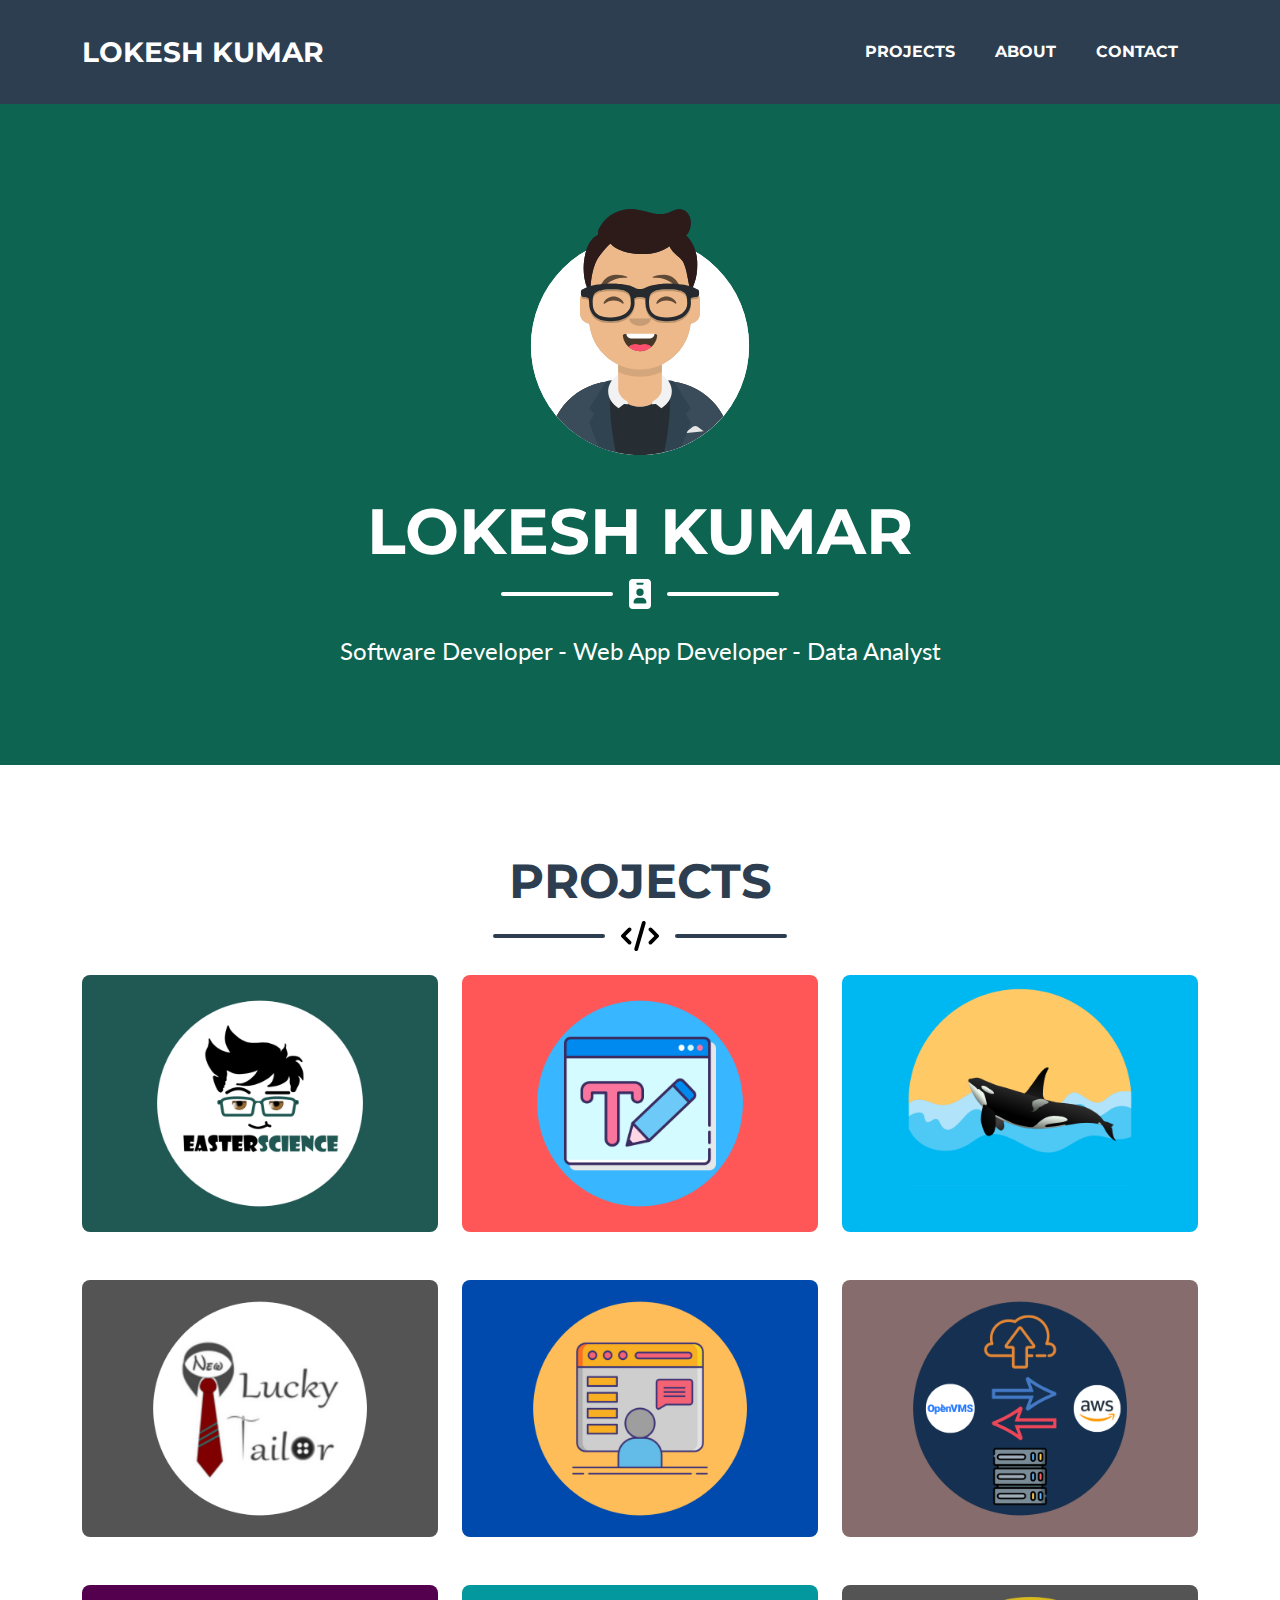
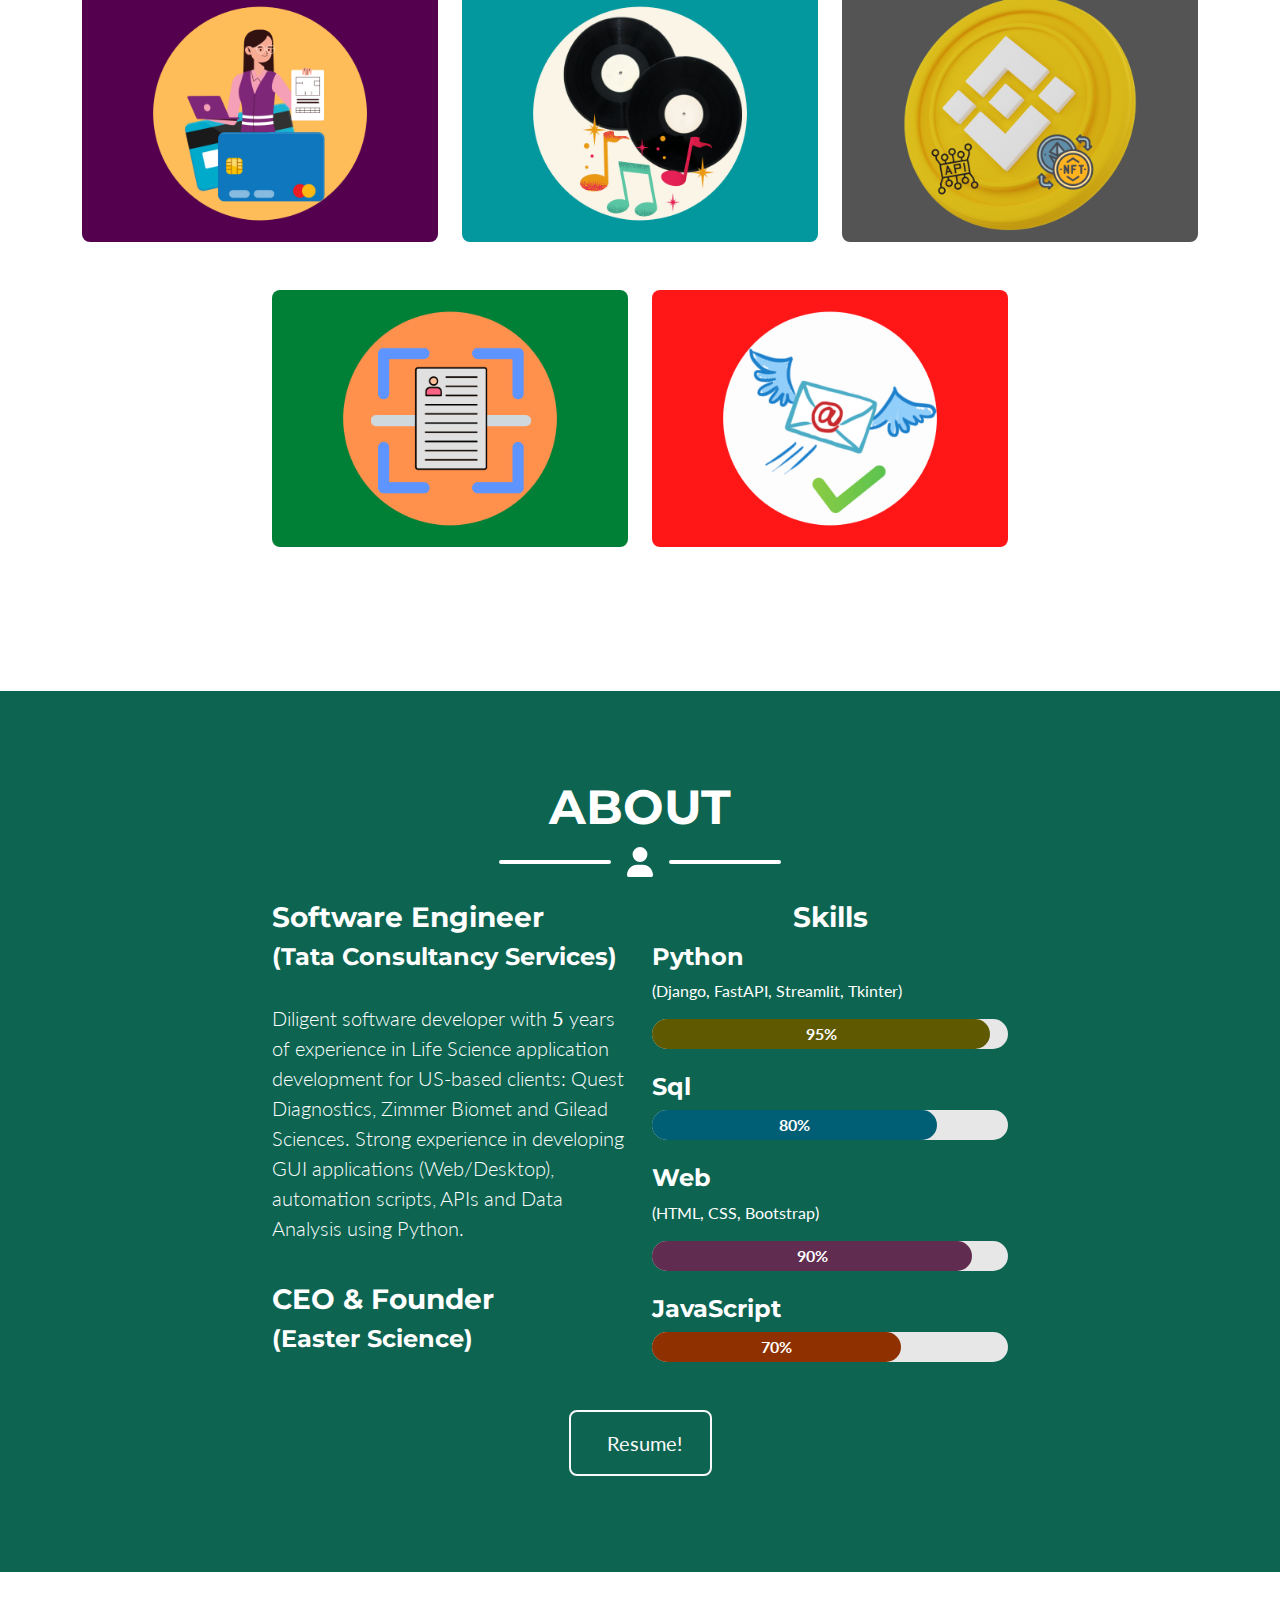
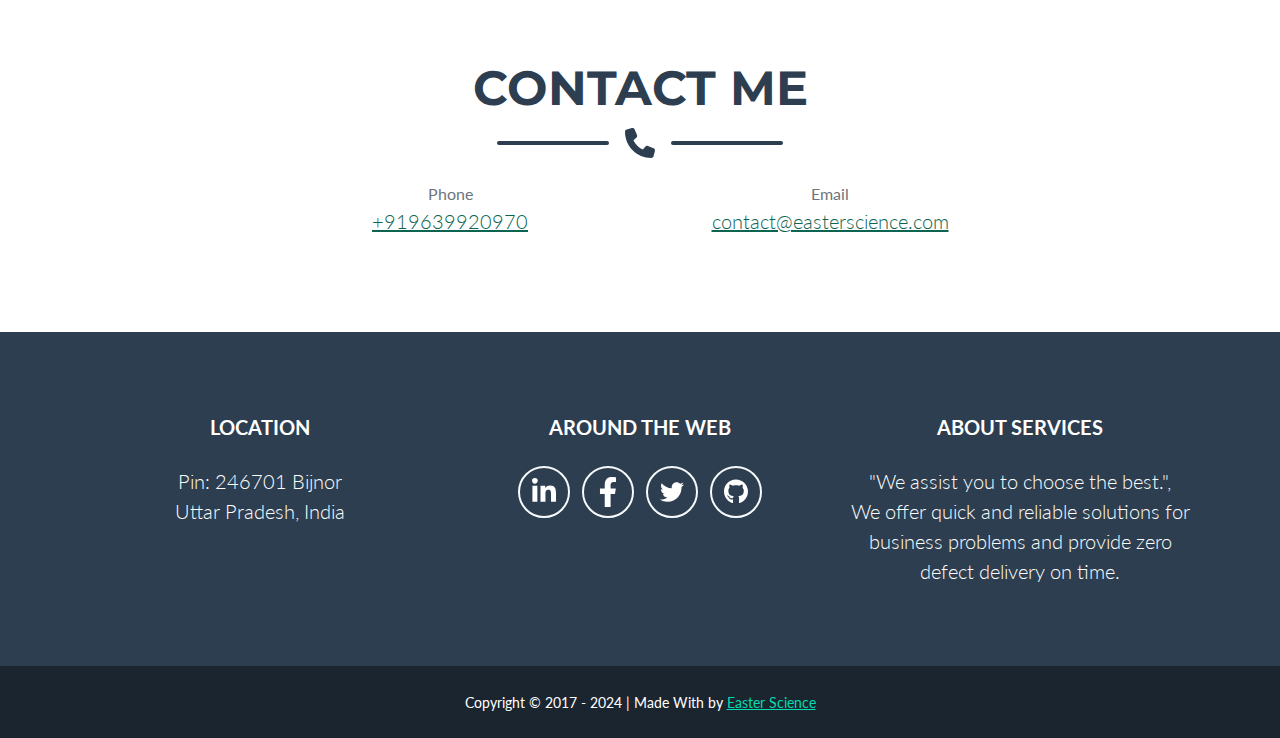
<file: index.html>
<!DOCTYPE html>
<html lang="en">
    <head>
        <meta charset="utf-8" />
        <meta name="viewport" content="width=device-width, initial-scale=1, shrink-to-fit=no" />
        <meta name="description"
            content="We assist you to choose the best!">
        <meta name="author" content="Lokesh Kumar" />
        <title>LOKESH KUMAR</title>
        <!-- Favicon-->
        <link rel="icon" type="image/x-icon" href="assets/favicon.ico" />
        <!-- Font Awesome icons (free version)-->
        <!-- <script src="https://use.fontawesome.com/releases/v6.1.0/js/all.js" crossorigin="anonymous"></script> -->
        <!-- Google fonts-->
        <link href="https://fonts.googleapis.com/css?family=Montserrat:400,700" rel="stylesheet" type="text/css" />
        <link href="https://fonts.googleapis.com/css?family=Lato:400,700,400italic,700italic" rel="stylesheet" type="text/css" />
        <!-- Core theme CSS (includes Bootstrap)-->
        <link href="css/styles_v1.css" rel="stylesheet" />
    </head>
    <body id="page-top">
        <!-- Navigation-->
        <nav class="navbar navbar-expand-lg bg-secondary text-uppercase fixed-top" id="mainNav">
            <div class="container">
                <a class="navbar-brand" href="#page-top">LOKESH KUMAR</a>
                <button class="navbar-toggler text-uppercase font-weight-bold bg-primary text-white rounded" type="button" data-bs-toggle="collapse" data-bs-target="#navbarResponsive" aria-controls="navbarResponsive" aria-expanded="false" aria-label="Toggle navigation">
                    Menu
                    <!-- <i class="fas fa-bars"></i> -->
                    <img src="assets/img/bars-solid.svg">
                </button>
                <div class="collapse navbar-collapse" id="navbarResponsive">
                    <ul class="navbar-nav ms-auto">
                        <li class="nav-item mx-0 mx-lg-1"><a class="nav-link py-3 px-0 px-lg-3 rounded" href="#portfolio">Projects</a></li>
                        <li class="nav-item mx-0 mx-lg-1"><a class="nav-link py-3 px-0 px-lg-3 rounded" href="#about">About</a></li>
                        <li class="nav-item mx-0 mx-lg-1"><a class="nav-link py-3 px-0 px-lg-3 rounded" href="#contact">Contact</a></li>
                    </ul>
                </div>
            </div>
        </nav>
        <!-- Masthead-->
        <header class="masthead bg-primary text-white text-center">
            <div class="container d-flex align-items-center flex-column">
                <!-- Masthead Avatar Image-->
                <img class="masthead-avatar mb-5" src="assets/img/avatar.svg" alt="..." />
                <!-- Masthead Heading-->
                <h1 class="masthead-heading text-uppercase mb-0">LOKESH KUMAR</h1>
                <!-- Icon Divider-->
                <div class="divider-custom divider-light">
                    <div class="divider-custom-line"></div>
                    <img src="assets/img/id-badge-solid.svg">
                    <div class="divider-custom-line"></div>
                </div>
                <!-- Masthead Subheading-->
                <p class="masthead-subheading font-weight-light mb-0">Software Developer - Web App Developer - Data Analyst</p>
            </div>
        </header>
        <!-- Portfolio Section-->
        <section class="page-section portfolio" id="portfolio">
            <div class="container">
                <!-- Portfolio Section Heading-->
                <h2 class="page-section-heading text-center text-uppercase text-secondary mb-0">Projects</h2>
                <!-- Icon Divider-->
                <div class="divider-custom">
                    <div class="divider-custom-line"></div>
                    <img src="assets/img/code-solid.svg">
                    <div class="divider-custom-line"></div>
                </div>
                <!-- Portfolio Grid Items-->
                <div class="row justify-content-center">
                    <!-- Portfolio Item 1-->
                    <div class="col-md-6 col-lg-4 mb-5">
                        <div class="portfolio-item mx-auto" data-bs-toggle="modal" data-bs-target="#portfolioModal1">
                            <div class="portfolio-item-caption d-flex align-items-center justify-content-center h-100 w-100">
                                <div class="portfolio-item-caption-content text-center text-white">
                                    <p>Easter Science (Web Site)</p>
                                    <p>Exam Papers, Q&A Form, Contest, Tech News, Solutions: Programming, Quizzes</p>

                                    <i class="fas fa-plus fa-2x"></i>
                                </div>
                            </div>
                            <img class="img-fluid" src="assets/img/portfolio/item1.png" alt="..." />
                        </div>
                    </div>
                    <!-- Portfolio Item 2-->
                    <div class="col-md-6 col-lg-4 mb-5">
                        <div class="portfolio-item mx-auto" data-bs-toggle="modal" data-bs-target="#portfolioModal2">
                            <div class="portfolio-item-caption d-flex align-items-center justify-content-center h-100 w-100">
                                <div class="portfolio-item-caption-content text-center text-white">
                                    <p>Easter Text Editor</p>
                                    <p>Text writer, a calculator, text to speech, color themes, source code generator.</p>

                                    <i class="fas fa-plus fa-2x"></i>
                                </div>
                            </div>
                            <img class="img-fluid" src="assets/img/portfolio/item2.png" alt="..." />
                        </div>
                    </div>
                    <!-- Portfolio Item 3-->
                    <div class="col-md-6 col-lg-4 mb-5">
                        <div class="portfolio-item mx-auto" data-bs-toggle="modal" data-bs-target="#portfolioModal3">
                            <div class="portfolio-item-caption d-flex align-items-center justify-content-center h-100 w-100">
                                <div class="portfolio-item-caption-content text-center text-white">
                                    <p>Orca (Django WebApp)</p>
                                    <p>Notify distributors/partners whenever a new product release.</p>
                                    <i class="fas fa-plus fa-2x"></i>
                                </div>
                            </div>
                            <img class="img-fluid" src="assets/img/portfolio/item3.png" alt="..." />
                        </div>
                    </div>
                    <!-- Portfolio Item 4-->
                    <div class="col-md-6 col-lg-4 mb-5 mb-lg-0">
                        <div class="portfolio-item mx-auto" data-bs-toggle="modal" data-bs-target="#portfolioModal4">
                            <div class="portfolio-item-caption d-flex align-items-center justify-content-center h-100 w-100">
                                <div class="portfolio-item-caption-content text-center text-white">
                                    <p>Lucky Tailor (Website)</p>
                                    <p>A catelog website which display business services, offers and contact info.</p>
                                    <i class="fas fa-plus fa-2x"></i>

                                </div>
                            </div>
                            <img class="img-fluid" src="assets/img/portfolio/item4.png" alt="..." />
                        </div>
                    </div>
                    <!-- Portfolio Item 5-->
                    <div class="col-md-6 col-lg-4 mb-5">
                        <div class="portfolio-item mx-auto" data-bs-toggle="modal" data-bs-target="#portfolioModal5">
                            <div class="portfolio-item-caption d-flex align-items-center justify-content-center h-100 w-100">
                                <div class="portfolio-item-caption-content text-center text-white">
                                    <p>Service Request Automation (Desktop Application)</p>
                                    <p>To raise multiple service's requests automatically.</p>
                                    <i class="fas fa-plus fa-2x"></i>
                                </div>
                            </div>
                            <img class="img-fluid" src="assets/img/portfolio/item5.png" alt="..." />
                        </div>
                    </div>
                    <!-- Portfolio Item 6-->
                    <div class="col-md-6 col-lg-4 mb-5">
                        <div class="portfolio-item mx-auto" data-bs-toggle="modal" data-bs-target="#portfolioModal6">
                            <div class="portfolio-item-caption d-flex align-items-center justify-content-center h-100 w-100">
                                <div class="portfolio-item-caption-content text-center text-white">
                                    <p>OpenVMS to AWS Migration</p>
                                    <p>Converting OpenVMS OS depended commands to system intependent.</p>
                                    <i class="fas fa-plus fa-2x"></i>
                                </div>
                            </div>
                            <img class="img-fluid" src="assets/img/portfolio/item6.png" alt="..." />
                        </div>
                    </div>

                      <!-- Portfolio Item 7-->
                     
                    <div class="col-md-6 col-lg-4 mb-5">
                        <div class="portfolio-item mx-auto" data-bs-toggle="modal" data-bs-target="#portfolioModal7">
                            <div class="portfolio-item-caption d-flex align-items-center justify-content-center h-100 w-100">
                                <div class="portfolio-item-caption-content text-center text-white">
                                    <p>CC Bill Reminder</p>
                                    <p>To manage credit cards payments.</p>
                                    <i class="fas fa-plus fa-2x"></i>

                                </div>
                            </div>
                            <img class="img-fluid" src="assets/img/portfolio/item7.png" alt="..." />
                        </div>
                    </div>
                    <!-- Portfolio Item 8-->
                    
                    <div class="col-md-6 col-lg-4 mb-5">
                        <div class="portfolio-item mx-auto" data-bs-toggle="modal" data-bs-target="#portfolioModal8">
                            <div class="portfolio-item-caption d-flex align-items-center justify-content-center h-100 w-100">
                                <div class="portfolio-item-caption-content text-center text-white">
                                    <p>Easter Music Player</p>
                                    <p>Live streaming music web application.</p>
                                    <i class="fas fa-plus fa-2x"></i>
                                </div>
                            </div>
                            <img class="img-fluid" src="assets/img/portfolio/music.png" alt="..." />
                        </div>
                    </div>


                    <!-- Portfolio Item 9-->
                    
                    <div class="col-md-6 col-lg-4 mb-5">
                        <div class="portfolio-item mx-auto" data-bs-toggle="modal" data-bs-target="#portfolioModal9">
                            <div class="portfolio-item-caption d-flex align-items-center justify-content-center h-100 w-100">
                                <div class="portfolio-item-caption-content text-center text-white">
                                    <p>Copy Trading</p>
                                    <p>Copying Cryptocurreny Trading From One Binance Account to Another (SPOT and Future)</p>
                                    <i class="fas fa-plus fa-2x"></i>
                                </div>
                            </div>
                            <img class="img-fluid" src="assets/img/portfolio/item9.png" alt="..." />
                        </div>
                    </div>

                    <!-- Portfolio Item 10-->
                    
                    <div class="col-md-6 col-lg-4 mb-5">
                        <div class="portfolio-item mx-auto" data-bs-toggle="modal" data-bs-target="#portfolioModal10">
                            <div class="portfolio-item-caption d-flex align-items-center justify-content-center h-100 w-100">
                                <div class="portfolio-item-caption-content text-center text-white">
                                    <p>Resume Scanner</p>
                                    <p>Resume Scan API To Match With Job Descriptions.</p>
                                    <i class="fas fa-plus fa-2x"></i>
                                </div>
                            </div>
                            <img class="img-fluid" src="assets/img/portfolio/item10.png" alt="..." />
                        </div>
                    </div>
                    

                    <!-- Portfolio Item 11-->
                    
                    <div class="col-md-6 col-lg-4 mb-5">
                        <div class="portfolio-item mx-auto" data-bs-toggle="modal" data-bs-target="#portfolioModal11">
                            <div class="portfolio-item-caption d-flex align-items-center justify-content-center h-100 w-100">
                                <div class="portfolio-item-caption-content text-center text-white">
                                    <p>Email Addreress Validity and Deliverability</p>
                                    <p>Ensures If email address is valid and deliverable</p>
                                    <i class="fas fa-plus fa-2x"></i>
                                </div>
                            </div>
                            <img class="img-fluid" src="assets/img/portfolio/item11.png" alt="..." />
                        </div>
                    </div>

                    <!-- Portfolio Item 9-->
                    <!--
                    <div class="col-md-6 col-lg-4">
                        <div class="portfolio-item mx-auto" data-bs-toggle="modal" data-bs-target="#portfolioModal6">
                            <div class="portfolio-item-caption d-flex align-items-center justify-content-center h-100 w-100">
                                <div class="portfolio-item-caption-content text-center text-white">
                                    <p>Migration (OpenVMS -> AWS)</p>
                                    <p>We converted all mums code running on OpenVMS OS to object script and migrated all the changes to AWS cloud.</p>
                                    <i class="fas fa-plus fa-2x"></i>
                                </div>
                            </div>
                            <img class="img-fluid" src="assets/img/portfolio/submarine.png" alt="..." />
                        </div>
                    </div>
                    -->

                </div>
            </div>
        </section>
        <!-- About Section-->
        <section class="page-section bg-primary text-white mb-0" id="about">
            <div class="container">
                <!-- About Section Heading-->
                <h2 class="page-section-heading text-center text-uppercase text-white">About</h2>
                <!-- Icon Divider-->
                <div class="divider-custom divider-light">
                    <div class="divider-custom-line"></div>
                    <img src="assets/img/user-solid.svg">
                    <div class="divider-custom-line"></div>
                </div>
                <!-- About Section Content-->
                <div class="row">
                    <div class="col-lg-4 ms-auto">
                        <h3>Software Engineer</h3> <h4>(Tata Consultancy Services)</h4>
                        <br>
                        <p class="lead">Diligent software developer with <strong>5</strong> years of
                            experience in Life Science application development for US-based clients: 
                            Quest Diagnostics, Zimmer Biomet and Gilead Sciences. 
                            Strong experience in developing GUI applications (Web/Desktop), automation scripts, APIs and Data Analysis using Python.   
                        </p>
                        <br>
                        <h3>CEO & Founder</h3> <h4>(Easter Science)</h4>
                    </div>
                    <div class="col-lg-4 me-auto">
                        <h3 style="text-align: center;">Skills</h3>
                        
                        <h4>Python</h4><p>(Django, FastAPI, Streamlit, Tkinter)</p>
                        <div class="container-skills">
                            <div class="python">95%</div>
                        </div>
                        <br>
                        
                        <h4>Sql</h4>
                        <div class="container-skills">
                            <div class="mysql">80%</div>
                        </div>
                        <br>

                        <h4>Web</h4><p>(HTML, CSS, Bootstrap)</p>
                        <div class="container-skills">
                            <div class="web-tech">90%</div>
                        </div>
                        <br>

                        <h4>JavaScript</h4>
                        <div class="container-skills">
                            <div class="javascript">70%</div>
                        </div>
                        <br>

                        
                        
                    </div>
                    
                </div>
                <!-- About Section Button-->
                <div class="text-center mt-4">
                    <a class="btn btn-xl btn-outline-light" href="/assets/Lokesh_Kumar_CV.pdf" target="_blank">
                        <i class="fas fa-download me-2"></i>
                        Resume!
                    </a>
                </div>
            </div>
        </section>
        <!-- Contact Section-->
        <section class="page-section" id="contact">
            <div class="container">
                
                <!-- Contact Section Heading-->
                <h2 class="page-section-heading text-center text-uppercase text-secondary mb-0">Contact Me</h2>
                <!-- Icon Divider-->
                <div class="divider-custom">
                    <div class="divider-custom-line"></div>
                    <img src="assets/img/phone-solid.svg">
                    <div class="divider-custom-line"></div>
                </div>
                

                <div class="row justify-content-center">
                <div class="col-lg-4">
                    <div class="d-flex flex-column align-items-center">
                        <!-- <a href="tel:+919639920970"> -->
                            <span class="fa-stack fa-2x">
                                <i class="fas fa-circle fa-stack-2x"></i>
                                <i class="fas fa-mobile-alt fa-stack-1x fa-inverse"></i>
                            </span>
                           

                                
                        <!-- </a>  -->
                        <div class="text-muted">Phone</div>
                        <div class="lead font-weight-bold"><a href="tel:+919639920970">+919639920970</a></div>
                    </div>
                </div>
                
                <div class="col-lg-4">
                    <div class="d-flex flex-column align-items-center">
                        <!-- <a href="mailto:contact@easterscience.com"> -->
                            <span class="fa-stack fa-2x">
                                <i class="fas fa-circle fa-stack-2x"></i>
                                <i class="fas fa-envelope fa-stack-1x fa-inverse"></i>
                            </span>
                           
                        <!-- </a>  -->
                        <div class="text-muted">Email</div>
                        <a class="lead font-weight-bold" href="mailto:contact@easterscience.com">contact@easterscience.com</a>
                    </div>
                </div>
            </div>

            </div>
        </section>
        <!-- Footer-->
        <footer class="footer text-center">
            <div class="container">
                <div class="row">
                    <!-- Footer Location-->
                    <div class="col-lg-4 mb-5 mb-lg-0">
                        <p class="leadbold text-uppercase mb-4">Location</p>
                        <p class="lead mb-0">
                            Pin: 246701 Bijnor
                            <br />
                            Uttar Pradesh, India
                        </p>
                    </div>
                    <!-- Footer Social Icons-->
                    <div class="col-lg-4 mb-5 mb-lg-0">
                        <p class="leadbold text-uppercase mb-4">Around the Web</p>
                        <a class="btn btn-outline-light btn-social mx-1" aria-label="Linkedin" href="https://www.linkedin.com/in/lokesh-kumar-es/" target="_blank"><img src="assets/img/linkedin.svg"></a>
                        <a class="btn btn-outline-light btn-social mx-1" aria-label="Facebook" href="https://www.facebook.com/lokeshkumarbijnor/" target="_blank"><img src="assets/img/facebook.svg"></a>
                        <a class="btn btn-outline-light btn-social mx-1" aria-label="Twitter" href="https://twitter.com/Lokeshkumarbijn" target="_blank"><img src="assets/img/twitter.svg"></a>
                        <a class="btn btn-outline-light btn-social mx-1" aria-label="GitHub" href="https://github.com/Lokeshkumarbijnor/" target="_blank"><img src="assets/img/github.svg"></a>
                    </div>
                    <!-- Footer About Text-->
                    <div class="col-lg-4">
                        <p class="leadbold text-uppercase mb-4">About Services</p>
                        <p class="lead mb-0">
                            "We assist you to choose the best.", <br>We offer quick and reliable solutions for business problems 
                            and provide zero defect delivery on time.
                        </p>
                    </div>
                </div>
            </div>
        </footer>
        <!-- Copyright Section-->
        <div class="copyright py-4 text-center text-white">
            <!-- <div class="container"><small>Copyright &copy; <script>document.write(new Date().getFullYear());</script> | Made With <i class="fa fa-heart" aria-hidden="true"></i>  by  <a href="https://easterscience.com" target="_blank" style="color: #00DBAF;">Easter Science</a> </small></div> -->
            <div class="container"><small>Copyright &copy; 2017 - 2024 | Made With <i class="fa fa-heart" aria-hidden="true"></i>  by  <a href="https://easterscience.com" target="_blank" style="color: #00DBAF;">Easter Science</a> </small></div>

        </div>
        <!-- Portfolio Modals-->
        <!-- Portfolio Modal 1-->
        <div class="portfolio-modal modal fade" id="portfolioModal1" tabindex="-1" aria-labelledby="portfolioModal1" aria-hidden="true">
            <div class="modal-dialog modal-xl">
                <div class="modal-content">
                    <div class="modal-header border-0"><button class="btn-close" type="button" data-bs-dismiss="modal" aria-label="Close"></button></div>
                    <div class="modal-body text-center pb-5">
                        <div class="container">
                            <div class="row justify-content-center">
                                <div class="col-lg-8">
                                    <!-- Portfolio Modal - Title-->
                                    <h2 class="portfolio-modal-title text-secondary text-uppercase mb-0">EASTER SCIENCE</h2>
                                    <!-- Icon Divider-->
                                    <div class="divider-custom">
                                        <div class="divider-custom-line"></div>
                                        <div class="divider-custom-icon"><i class="fas fa-star"></i></div>
                                        <div class="divider-custom-line"></div>
                                    </div>
                                    <!-- Portfolio Modal - Image-->
                                    <!--
                                        <img class="img-fluid rounded mb-5" src="assets/img/portfolio/item1.png" alt="..." />
                                    -->
                                        <!-- Portfolio Modal - Text-->
                                    <p class="mb-4">
                                        <strong>Description: </strong>
                                        <a href="https://easterscience.com" target="_blank">EASTER SCIENCE</a> is a dynamic website by which you can get the following services for free.
                                        
                                        <ul>
                                            <li>Previous years question papers.</li>
                                            <li>Question & Answere forms.</li>
                                            <li>Latest tech news.</li>
                                            <li>Big price pool contasts info.</li>
                                            <li>Programming language solutions with video explaination.</li>
                                        </ul>
                                        <br>
                                        <strong>Technologies used: </strong>HTML5, CSS3, Wordpress, JavaScript.
                                    </p>

                                    
                                    <a href="https://easterscience.com" target="_blank">
                                        <button class="btn btn-primary" data-bs-dismiss="modal">
                                        View Project
                                        </button>
                                    </a>
                                    
                                    <button class="btn btn-primary" data-bs-dismiss="modal">
                                        <i class="fas fa-xmark fa-fw"></i>
                                        Close
                                    </button>

                                </div>
                            </div>
                        </div>
                    </div>
                </div>
            </div>
        </div>
        <!-- Portfolio Modal 2-->
        <div class="portfolio-modal modal fade" id="portfolioModal2" tabindex="-1" aria-labelledby="portfolioModal2" aria-hidden="true">
            <div class="modal-dialog modal-xl">
                <div class="modal-content">
                    <div class="modal-header border-0"><button class="btn-close" type="button" data-bs-dismiss="modal" aria-label="Close"></button></div>
                    <div class="modal-body text-center pb-5">
                        <div class="container">
                            <div class="row justify-content-center">
                                <div class="col-lg-8">
                                    <!-- Portfolio Modal - Title-->
                                    <h2 class="portfolio-modal-title text-secondary text-uppercase mb-0">EASTER TEXT EDITOR</h2>
                                    <!-- Icon Divider-->
                                    <div class="divider-custom">
                                        <div class="divider-custom-line"></div>
                                        <div class="divider-custom-icon"><i class="fas fa-star"></i></div>
                                        <div class="divider-custom-line"></div>
                                    </div>
                                    <!-- Portfolio Modal - Image-->
                                    <!--
                                        <img class="img-fluid rounded mb-5" src="assets/img/portfolio/cake.png" alt="..." />
                                    -->
                                    <!-- Portfolio Modal - Text-->
                                    <p class="mb-4">
                                        <strong>Description: </strong>
                                        It offers a rich Graphical User Interface which is used to: 
                                    <ul>
                                        <li>Write text with different styles, colors and fonts.</li>
                                        <li>Convert input text to speech.</li>
                                        <li>Change color themes.</li>
                                        <li>Generate source code from input url.</li>
                                        <li>Give you an advanced Calculator.</li>
                                    </ul>
                                    <br>
                                    <strong>Technologies used: </strong>Python Programming, Tkinter, urllib, pyttsx3, Graphics Designing.
                                    </p>
                                    <!--
                                    <a href="https://easterscience.com" target="_blank">
                                        <button class="btn btn-primary" data-bs-dismiss="modal">
                                        View Project
                                        </button>
                                    </a>
                                    -->
                                    <button class="btn btn-primary" data-bs-dismiss="modal">
                                        <i class="fas fa-xmark fa-fw"></i>
                                        Close
                                    </button>
                                </div>
                            </div>
                        </div>
                    </div>
                </div>
            </div>
        </div>
        <!-- Portfolio Modal 3-->
        <div class="portfolio-modal modal fade" id="portfolioModal3" tabindex="-1" aria-labelledby="portfolioModal3" aria-hidden="true">
            <div class="modal-dialog modal-xl">
                <div class="modal-content">
                    <div class="modal-header border-0"><button class="btn-close" type="button" data-bs-dismiss="modal" aria-label="Close"></button></div>
                    <div class="modal-body text-center pb-5">
                        <div class="container">
                            <div class="row justify-content-center">
                                <div class="col-lg-8">
                                    <!-- Portfolio Modal - Title-->
                                    <h2 class="portfolio-modal-title text-secondary text-uppercase mb-0">ORCA</h2>
                                    <!-- Icon Divider-->
                                    <div class="divider-custom">
                                        <div class="divider-custom-line"></div>
                                        <div class="divider-custom-icon"><i class="fas fa-star"></i></div>
                                        <div class="divider-custom-line"></div>
                                    </div>
                                    <!-- Portfolio Modal - Image-->
                                    <!--
                                        <img class="img-fluid rounded mb-5" src="assets/img/portfolio/circus.png" alt="..." />
                                    -->
                                    <!-- Portfolio Modal - Text-->
                                    <p class="mb-4">
                                        <strong>Description: </strong>
                                        is a web application by which we can inform distributors, partners and contractors about a new release of a product or a version of product
                                        and also keep track of their responses.
                                        <ul>
                                            <li>Send distribution emails to the responsible people mention in the contracts as TO/CC.</li>
                                            <li>Create new version easily with the help of responsive GUI and can increment version</li>
                                            <li>Manually add more people to send distribution emails</li>
                                            <li>Checked for replies from people on the emails and save the reponse status.</li>
                                            <li>Can send reminder if someone missed the email.</li>
                                            <li>Saved almost <strong>12 hours</strong> if we use ORCA instead of manual process.</li>
                                            
                                        </ul>
                                        <br>
                                        <strong>Technologies used: </strong>Python Programming, Django, SQLalchemy, CxOracle, Pandas, Httprequests, GraphAPI (Office 365), JavaScript, HTML5, CSS3, Oracle.
                                    </p>

                                    
                                    <!-- <a href="https://easterscience.com" target="_blank">
                                        <button class="btn btn-primary" data-bs-dismiss="modal">
                                        View Project
                                        </button>
                                    </a> -->
                                    
                                    <button class="btn btn-primary" data-bs-dismiss="modal">
                                        <i class="fas fa-xmark fa-fw"></i>
                                        Close
                                    </button>
                                </div>
                            </div>
                        </div>
                    </div>
                </div>
            </div>
        </div>
        <!-- Portfolio Modal 4-->
        <div class="portfolio-modal modal fade" id="portfolioModal4" tabindex="-1" aria-labelledby="portfolioModal4" aria-hidden="true">
            <div class="modal-dialog modal-xl">
                <div class="modal-content">
                    <div class="modal-header border-0"><button class="btn-close" type="button" data-bs-dismiss="modal" aria-label="Close"></button></div>
                    <div class="modal-body text-center pb-5">
                        <div class="container">
                            <div class="row justify-content-center">
                                <div class="col-lg-8">
                                    <!-- Portfolio Modal - Title-->
                                    <h2 class="portfolio-modal-title text-secondary text-uppercase mb-0">LUCKY TAILOR</h2>
                                    <!-- Icon Divider-->
                                    <div class="divider-custom">
                                        <div class="divider-custom-line"></div>
                                        <div class="divider-custom-icon"><i class="fas fa-star"></i></div>
                                        <div class="divider-custom-line"></div>
                                    </div>
                                    <!-- Portfolio Modal - Image-->
                                    <!-- <img class="img-fluid rounded mb-5" src="assets/img/portfolio/game.png" alt="..." /> -->
                                    <!-- Portfolio Modal - Text-->
                                    <p class="mb-4">
                                        <strong>Description: </strong>
                                         <a href="https://luckytailor.in" target="_blank">LUCKY TAILOR</a> is a portfolio website for tailoring bussines by which you can get info of below services.
                                        
                                        <ul>
                                            <li>Detailed bussiness info (Open/close time, Working hours, Services, Catelogs, Contact info and so on).</li>
                                            <li>Stay tune to get exciting offers and pricing.</li>
                                            <li>Displays varity of options to the client to choose best one.</li>
                                            <li>Provide exact location so user can easliy navigate to bussiness location.</li>
                                            <li>Used compressed images so it does not slow down the server reponse.</li>
                                        </ul>
                                        <br>
                                        <strong>Technologies used: </strong>HTML5, CSS3, JavaScript.
                                    </p>

                                    
                                    <a href="https://luckytailor.in" target="_blank">
                                        <button class="btn btn-primary" data-bs-dismiss="modal">
                                        View Project
                                        </button>
                                    </a>
                                    
                                    <button class="btn btn-primary" data-bs-dismiss="modal">
                                        <i class="fas fa-xmark fa-fw"></i>
                                        Close
                                    </button>
                                </div>
                            </div>
                        </div>
                    </div>
                </div>
            </div>
        </div>
        <!-- Portfolio Modal 5-->
        <div class="portfolio-modal modal fade" id="portfolioModal5" tabindex="-1" aria-labelledby="portfolioModal5" aria-hidden="true">
            <div class="modal-dialog modal-xl">
                <div class="modal-content">
                    <div class="modal-header border-0"><button class="btn-close" type="button" data-bs-dismiss="modal" aria-label="Close"></button></div>
                    <div class="modal-body text-center pb-5">
                        <div class="container">
                            <div class="row justify-content-center">
                                <div class="col-lg-8">
                                    <!-- Portfolio Modal - Title-->
                                    <h2 class="portfolio-modal-title text-secondary text-uppercase mb-0">AUTO SERVICE REQUEST CREATOR</h2>
                                    <!-- Icon Divider-->
                                    <div class="divider-custom">
                                        <div class="divider-custom-line"></div>
                                        <div class="divider-custom-icon"><i class="fas fa-star"></i></div>
                                        <div class="divider-custom-line"></div>
                                    </div>
                                    <!-- Portfolio Modal - Image-->
                                    <!-- <img class="img-fluid rounded mb-5" src="assets/img/portfolio/safe.png" alt="..." /> -->
                                    <!-- Portfolio Modal - Text-->
                                    <p class="mb-4">
                                        <strong>Description: </strong>
                                        ASRC is a desktop application which is used to raise service requests automatically.
                                       
                                       <ul>
                                           <li>Offers responsive and easy to use graphical user interface.</li>
                                           <li>Need minimal infomation (raw text) as input.</li>
                                           <li>Display all required info for cross check before sending data the sharepoint.</li>
                                           <li>Saved <strong>30 minutes</strong> of a user who raise a single service request manually.</li>
                                           <li>Too fast only two clicks can send a single request.</li>
                                       </ul>
                                       <br>
                                       <strong>Technologies used: </strong>Python Programming, Tkinter, Selenium, Httprequests, Pyinstaller.
                                   </p>

                                   
                                   <!-- <a href="https://luckytailor.in" target="_blank">
                                       <button class="btn btn-primary" data-bs-dismiss="modal">
                                       View Project
                                       </button>
                                   </a> -->
                                   
                                   <button class="btn btn-primary" data-bs-dismiss="modal">
                                       <i class="fas fa-xmark fa-fw"></i>
                                       Close
                                   </button>
                                </div>
                            </div>
                        </div>
                    </div>
                </div>
            </div>
        </div>
        <!-- Portfolio Modal 6-->
        <div class="portfolio-modal modal fade" id="portfolioModal6" tabindex="-1" aria-labelledby="portfolioModal6" aria-hidden="true">
            <div class="modal-dialog modal-xl">
                <div class="modal-content">
                    <div class="modal-header border-0"><button class="btn-close" type="button" data-bs-dismiss="modal" aria-label="Close"></button></div>
                    <div class="modal-body text-center pb-5">
                        <div class="container">
                            <div class="row justify-content-center">
                                <div class="col-lg-8">
                                    <!-- Portfolio Modal - Title-->
                                    <h2 class="portfolio-modal-title text-secondary text-uppercase mb-0">QMOD MIGRATION (OpenVMS to AWS)</h2>
                                    <!-- Icon Divider-->
                                    <div class="divider-custom">
                                        <div class="divider-custom-line"></div>
                                        <div class="divider-custom-icon"><i class="fas fa-star"></i></div>
                                        <div class="divider-custom-line"></div>
                                    </div>
                                    <!-- Portfolio Modal - Image-->
                                    <!-- <img class="img-fluid rounded mb-5" src="assets/img/portfolio/submarine.png" alt="..." /> -->
                                    <!-- Portfolio Modal - Text-->
                                    <p class="mb-4">
                                        <strong>Description: </strong>
                                        In this project we worked on agile methodlogy and below are the responsibilites.
                                       
                                       <ul>
                                           <li>We converted all the mums code (operating system (OpenVMS) dependent commands) to OS independent commands (Object script code)</li>
                                           <li>We use InterSystem Iris and PowerTerminal to write & run code and ZMONLBL to perform unit testing.</li>
                                           <li>Created testing documents for all the unit testings along with the total execution time.</li>
                                           <li>Deployed the code to AWS with StarTeam</li>
    
                                       </ul>
                                       <br>
                                       <strong>Technologies used: </strong>Linux, Object Scripting, Python Programming.
                                   </p>

                                   
                                   <!-- <a href="https://luckytailor.in" target="_blank">
                                       <button class="btn btn-primary" data-bs-dismiss="modal">
                                       View Project
                                       </button>
                                   </a> -->
                                   
                                   <button class="btn btn-primary" data-bs-dismiss="modal">
                                       <i class="fas fa-xmark fa-fw"></i>
                                       Close
                                   </button>
                                </div>
                            </div>
                        </div>
                    </div>
                </div>
            </div>
        </div>

        <!-- Portfolio Modal 7-->
        <div class="portfolio-modal modal fade" id="portfolioModal7" tabindex="-1" aria-labelledby="portfolioModal7" aria-hidden="true">
            <div class="modal-dialog modal-xl">
                <div class="modal-content">
                    <div class="modal-header border-0"><button class="btn-close" type="button" data-bs-dismiss="modal" aria-label="Close"></button></div>
                        <div class="modal-body text-center pb-5">
                            <div class="container">
                                <div class="row justify-content-center">
                                    <div class="col-lg-8">
                                        <!-- Portfolio Modal - Title-->
                                        <h2 class="portfolio-modal-title text-secondary text-uppercase mb-0">CREDIT CARD BILL REMINDER</h2>
                                        <!-- Icon Divider-->
                                        <div class="divider-custom">
                                            <div class="divider-custom-line"></div>
                                            <div class="divider-custom-icon"><i class="fas fa-star"></i></div>
                                            <div class="divider-custom-line"></div>
                                        </div>
                                        <!-- Portfolio Modal - Image-->
                                        <!-- <img class="img-fluid rounded mb-5" src="assets/img/portfolio/safe.png" alt="..." /> -->
                                        <!-- Portfolio Modal - Text-->
                                        <p class="mb-4">
                                            <strong>Description: </strong>
                                            It is used to manage all the credits cards at one place, this script offers below services.
                                        
                                            <ul>
                                                <li>It reads credit card data from your inbox whenever a bank sends you monthly credit card statements and store it into the MySQL database.</li>
                                                <li>It can extract data from mail body as well as pdf files.</li>
                                                <li>By this we can get details for every credit card like, total limit, remaing limit, outstanding amount, due date, bill date, how many days remaining and so on.</li>
                                                <li>Saved <strong>30 minutes</strong> of a user who checks all credit card statements and then note down the info to calculate the period.</li>
                                                <li>Will check only credit card emails based on certains keyword present in subject line of a mail.</li>
                                            </ul>
                                            <br>
                                            <strong>Technologies used: </strong>Python Programming, re, imaplib, email, traceback, base64, BeautifulSoup, Pandas, PyPDF2, mysql-connector.
                                        </p>

                                   
                                        <!-- <a href="https://luckytailor.in" target="_blank">
                                            <button class="btn btn-primary" data-bs-dismiss="modal">
                                            View Project
                                            </button>
                                        </a> -->
                                   
                                        <button class="btn btn-primary" data-bs-dismiss="modal">
                                            <i class="fas fa-xmark fa-fw"></i>
                                            Close
                                        </button>
                                    </div>
                                </div>
                            </div>
                        </div>
                    </div>
                </div>
            </div>


            <!-- Portfolio Modal 8-->
        <div class="portfolio-modal modal fade" id="portfolioModal8" tabindex="-1" aria-labelledby="portfolioModal8" aria-hidden="true">
            <div class="modal-dialog modal-xl">
                <div class="modal-content">
                    <div class="modal-header border-0"><button class="btn-close" type="button" data-bs-dismiss="modal" aria-label="Close"></button></div>
                        <div class="modal-body text-center pb-5">
                            <div class="container">
                                <div class="row justify-content-center">
                                    <div class="col-lg-8">
                                        <!-- Portfolio Modal - Title-->
                                        <h2 class="portfolio-modal-title text-secondary text-uppercase mb-0">EASTER MUSIC PLAYER</h2>
                                        <!-- Icon Divider-->
                                        <div class="divider-custom">
                                            <div class="divider-custom-line"></div>
                                            <div class="divider-custom-icon"><i class="fas fa-star"></i></div>
                                            <div class="divider-custom-line"></div>
                                        </div>
                                        <!-- Portfolio Modal - Image-->
                                        <!-- <img class="img-fluid rounded mb-5" src="assets/img/portfolio/safe.png" alt="..." /> -->
                                        <!-- Portfolio Modal - Text-->
                                        <p class="mb-4">
                                            <strong>Description: </strong>
                                            It is a live music streaming webapplications with all controls.
                                        
                                            <ul>
                                                <li>We have all non-copyright songs.</li>
                                                <li>User can easily navigate between songs amd have volumn controls as well.</li>
                                                <li>We have an attractive graphic user interface with live equalizer.</li>
                                                
                                            </ul>
                                            <br>
                                            <strong>Technologies used: </strong>HTML 5, CSS 5, Bootstrap and JavaScript
                                        </p>

                                   
                                   <a href="./easterplayer" target="_blank">
                                       <button class="btn btn-primary" data-bs-dismiss="modal">
                                       View Project
                                       </button>
                                   </a> 
                                   
                                        <button class="btn btn-primary" data-bs-dismiss="modal">
                                            <i class="fas fa-xmark fa-fw"></i>
                                            Close
                                        </button>
                                    </div>
                                </div>
                            </div>
                        </div>
                    </div>
                </div>
            </div>
        


        <!-- Portfolio Modal 9-->
        <div class="portfolio-modal modal fade" id="portfolioModal9" tabindex="-1" aria-labelledby="portfolioModal9" aria-hidden="true">
            <div class="modal-dialog modal-xl">
                <div class="modal-content">
                    <div class="modal-header border-0"><button class="btn-close" type="button" data-bs-dismiss="modal" aria-label="Close"></button></div>
                        <div class="modal-body text-center pb-5">
                            <div class="container">
                                <div class="row justify-content-center">
                                    <div class="col-lg-8">
                                        <!-- Portfolio Modal - Title-->
                                        <h2 class="portfolio-modal-title text-secondary text-uppercase mb-0">Crypto Copy Trading</h2>
                                        <!-- Icon Divider-->
                                        <div class="divider-custom">
                                            <div class="divider-custom-line"></div>
                                            <div class="divider-custom-icon"><i class="fas fa-star"></i></div>
                                            <div class="divider-custom-line"></div>
                                        </div>
                                        <!-- Portfolio Modal - Image-->
                                        <!-- <img class="img-fluid rounded mb-5" src="assets/img/portfolio/safe.png" alt="..." /> -->
                                        <!-- Portfolio Modal - Text-->
                                        <p class="mb-4">
                                            <strong>Description: </strong>
                                            It is a Python Automation Script to copy trading from one account to another using API (Binance API).
                                        
                                            <ul>
                                                <li>We just needs to enter APIs of Master and Slave's account.</li>
                                                <li>It works on both SPOT as well as Future Trading.</li>
                                                <li>It place orders on percentage, how much percentage of balance does master place an order.</li>
                                                <li>We will convert this tool to an API.</li>
                                                
                                                
                                            </ul>
                                            <br>
                                            <strong>Technologies used: </strong>Python, Binance API and Requests
                                        </p>

                                   
                                   <!-- <a href="./easterplayer" target="_blank">
                                       <button class="btn btn-primary" data-bs-dismiss="modal">
                                       View Project
                                       </button>
                                   </a>  -->
                                   
                                        <button class="btn btn-primary" data-bs-dismiss="modal">
                                            <i class="fas fa-xmark fa-fw"></i>
                                            Close
                                        </button>
                                    </div>
                                </div>
                            </div>
                        </div>
                    </div>
                </div>
            </div>
        

                <!-- Portfolio Modal 10-->
                <div class="portfolio-modal modal fade" id="portfolioModal10" tabindex="-1" aria-labelledby="portfolioModal10" aria-hidden="true">
                    <div class="modal-dialog modal-xl">
                        <div class="modal-content">
                            <div class="modal-header border-0"><button class="btn-close" type="button" data-bs-dismiss="modal" aria-label="Close"></button></div>
                                <div class="modal-body text-center pb-5">
                                    <div class="container">
                                        <div class="row justify-content-center">
                                            <div class="col-lg-8">
                                                <!-- Portfolio Modal - Title-->
                                                <h2 class="portfolio-modal-title text-secondary text-uppercase mb-0">Resume (CV) Scanner API</h2>
                                                <!-- Icon Divider-->
                                                <div class="divider-custom">
                                                    <div class="divider-custom-line"></div>
                                                    <div class="divider-custom-icon"><i class="fas fa-star"></i></div>
                                                    <div class="divider-custom-line"></div>
                                                </div>
                                                <!-- Portfolio Modal - Image-->
                                                <!-- <img class="img-fluid rounded mb-5" src="assets/img/portfolio/safe.png" alt="..." /> -->
                                                <!-- Portfolio Modal - Text-->
                                                <p class="mb-4">
                                                    <strong>Description: </strong>
                                                    It is an API to scan CV or Resume along with Job Drscriptions and returns the percentage of eligibilty for input job profile.
                                                
                                                    <ul>
                                                        <li>Compare the Soft Skills and Hard Skills.</li>
                                                        <li>Matches the Technologies.</li>
                                                        <li>Fully Automataion Tool</li>
                                                        
                                                    </ul>
                                                    <br>
                                                    <strong>Technologies used: </strong>Python, Flask, Affinda, Selenium Webdriver, BeautifulSoup, Pandas, Numpy, Requests, Regex and SQLalchemy
                                                </p>
        
                                           
                                           <!-- <a href="./easterplayer" target="_blank">
                                               <button class="btn btn-primary" data-bs-dismiss="modal">
                                               View Project
                                               </button>
                                           </a>  -->
                                           
                                                <button class="btn btn-primary" data-bs-dismiss="modal">
                                                    <i class="fas fa-xmark fa-fw"></i>
                                                    Close
                                                </button>
                                            </div>
                                        </div>
                                    </div>
                                </div>
                            </div>
                        </div>
                    </div>

            <!-- Portfolio Modal 11-->
            <div class="portfolio-modal modal fade" id="portfolioModal11" tabindex="-1" aria-labelledby="portfolioModal11" aria-hidden="true">
                <div class="modal-dialog modal-xl">
                    <div class="modal-content">
                        <div class="modal-header border-0"><button class="btn-close" type="button" data-bs-dismiss="modal" aria-label="Close"></button></div>
                            <div class="modal-body text-center pb-5">
                                <div class="container">
                                    <div class="row justify-content-center">
                                        <div class="col-lg-8">
                                            <!-- Portfolio Modal - Title-->
                                            <h2 class="portfolio-modal-title text-secondary text-uppercase mb-0">Email Validator</h2>
                                            <!-- Icon Divider-->
                                            <div class="divider-custom">
                                                <div class="divider-custom-line"></div>
                                                <div class="divider-custom-icon"><i class="fas fa-star"></i></div>
                                                <div class="divider-custom-line"></div>
                                            </div>
                                            <!-- Portfolio Modal - Image-->
                                            <!-- <img class="img-fluid rounded mb-5" src="assets/img/portfolio/safe.png" alt="..." /> -->
                                            <!-- Portfolio Modal - Text-->
                                            <p class="mb-4">
                                                <strong>Description: </strong>
                                                It is a python program to check weather an email address is valid and deliverable.
                                            
                                                <ul>
                                                    <li>It validates the email addresses without authentication (No need to send emails).</li>
                                                    <li>Didn't require an email account to connect with servers.</li>
                                                    <li>It Works fine with bulk data without IP backlisting.</li>
                                                    
                                                </ul>
                                                <br>
                                                <strong>Technologies used: </strong>Python, smtplib, logging, requests and csv
                                            </p>
    
                                       
                                       <!-- <a href="./easterplayer" target="_blank">
                                           <button class="btn btn-primary" data-bs-dismiss="modal">
                                           View Project
                                           </button>
                                       </a>  -->
                                       
                                            <button class="btn btn-primary" data-bs-dismiss="modal">
                                                <i class="fas fa-xmark fa-fw"></i>
                                                Close
                                            </button>
                                        </div>
                                    </div>
                                </div>
                            </div>
                        </div>
                    </div>
                </div>
        <!-- Bootstrap core JS-->
        <script src="https://cdn.jsdelivr.net/npm/bootstrap@5.1.3/dist/js/bootstrap.bundle.min.js"></script>
        <!-- Core theme JS-->
        <script src="js/scripts.js"></script>
        <!-- * * * * * * * * * * * * * * * * * * * * * * * * * * * * * * * * * * * * * * * *-->
        <!-- * *                               SB Forms JS                               * *-->
        <!-- * * Activate your form at https://startbootstrap.com/solution/contact-forms * *-->
        <!-- * * * * * * * * * * * * * * * * * * * * * * * * * * * * * * * * * * * * * * * *-->
        <!-- <script src="https://cdn.startbootstrap.com/sb-forms-latest.js"></script> -->
    </body>
</html>
</file>
<file: css/styles_v1.css>
@charset "UTF-8";:root{--bs-blue:#0d6efd;--bs-indigo:#6610f2;--bs-purple:#6f42c1;--bs-pink:#d63384;--bs-red:#dc3545;--bs-orange:#fd7e14;--bs-yellow:#ffc107;--bs-green:#198754;--bs-teal:#1abc9c;--bs-cyan:#0dcaf0;--bs-white:#fff;--bs-gray:#6c757d;--bs-gray-dark:#343a40;--bs-gray-100:#f8f9fa;--bs-gray-200:#e9ecef;--bs-gray-300:#dee2e6;--bs-gray-400:#ced4da;--bs-gray-500:#adb5bd;--bs-gray-600:#6c757d;--bs-gray-700:#495057;--bs-gray-800:#343a40;--bs-gray-900:#212529;--bs-primary:#1abc9c;--bs-secondary:#2c3e50;--bs-success:#198754;--bs-info:#0dcaf0;--bs-warning:#ffc107;--bs-danger:#dc3545;--bs-light:#f8f9fa;--bs-dark:#212529;--bs-primary-rgb:12,100,81;--bs-secondary-rgb:44,62,80;--bs-success-rgb:25,135,84;--bs-info-rgb:13,202,240;--bs-warning-rgb:255,193,7;--bs-danger-rgb:220,53,69;--bs-light-rgb:248,249,250;--bs-dark-rgb:33,37,41;--bs-white-rgb:255,255,255;--bs-black-rgb:0,0,0;--bs-body-color-rgb:33,37,41;--bs-body-bg-rgb:255,255,255;--bs-font-sans-serif:"Lato",-apple-system,BlinkMacSystemFont,"Segoe UI",Roboto,"Helvetica Neue",Arial,"Noto Sans",sans-serif,"Apple Color Emoji","Segoe UI Emoji","Segoe UI Symbol","Noto Color Emoji";--bs-font-monospace:SFMono-Regular,Menlo,Monaco,Consolas,"Liberation Mono","Courier New",monospace;--bs-gradient:linear-gradient(180deg, rgba(255, 255, 255, 0.15), rgba(255, 255, 255, 0));--bs-body-font-family:var(--bs-font-sans-serif);--bs-body-font-size:1rem;--bs-body-font-weight:400;--bs-body-line-height:1.5;--bs-body-color:#212529;--bs-body-bg:#fff}*,::after,::before{box-sizing:border-box}@media (prefers-reduced-motion:no-preference){:root{scroll-behavior:smooth}}body{margin:0;font-family:var(--bs-body-font-family);font-size:var(--bs-body-font-size);font-weight:var(--bs-body-font-weight);line-height:var(--bs-body-line-height);color:var(--bs-body-color);text-align:var(--bs-body-text-align);background-color:var(--bs-body-bg);-webkit-text-size-adjust:100%;-webkit-tap-highlight-color:transparent}hr{margin:1rem 0;color:inherit;background-color:currentColor;border:0;opacity:.25}hr:not([size]){height:.125rem}.h1,.h2,.h3,.h4,.h5,.h6,h1,h2,h3,h4,h5,h6{margin-top:0;margin-bottom:.5rem;font-family:Montserrat,-apple-system,BlinkMacSystemFont,"Segoe UI",Roboto,"Helvetica Neue",Arial,"Noto Sans",sans-serif,"Apple Color Emoji","Segoe UI Emoji","Segoe UI Symbol","Noto Color Emoji";font-weight:700;line-height:1.2}.h1,h1{font-size:calc(1.375rem + 1.5vw)}@media (min-width:1200px){.h1,h1{font-size:2.5rem}}.h2,h2{font-size:calc(1.325rem + .9vw)}@media (min-width:1200px){.h2,h2{font-size:2rem}}.h3,h3{font-size:calc(1.3rem + .6vw)}@media (min-width:1200px){.h3,h3{font-size:1.75rem}}.h4,h4{font-size:calc(1.275rem + .3vw)}@media (min-width:1200px){.h4,h4{font-size:1.5rem}}.h5,h5{font-size:1.25rem}.h6,h6{font-size:1rem}p{margin-top:0;margin-bottom:1rem}abbr[data-bs-original-title],abbr[title]{-webkit-text-decoration:underline dotted;text-decoration:underline dotted;cursor:help;-webkit-text-decoration-skip-ink:none;text-decoration-skip-ink:none}address{margin-bottom:1rem;font-style:normal;line-height:inherit}ol,ul{padding-left:2rem}dl,ol,ul{margin-top:0;margin-bottom:1rem}ol ol,ol ul,ul ol,ul ul{margin-bottom:0}dt{font-weight:700}dd{margin-bottom:.5rem;margin-left:0}blockquote{margin:0 0 1rem}b,strong{font-weight:bolder}.small,small{font-size:.875em}.mark,mark{padding:.2em;background-color:#fcf8e3}sub,sup{position:relative;font-size:.75em;line-height:0;vertical-align:baseline}sub{bottom:-.25em}sup{top:-.5em}a{color:#0c6451;text-decoration:underline}a:hover{color:#2f3be4}a:not([href]):not([class]),a:not([href]):not([class]):hover{color:inherit;text-decoration:none}code,kbd,pre,samp{font-family:var(--bs-font-monospace);font-size:1em;direction:ltr;unicode-bidi:bidi-override}pre{display:block;margin-top:0;margin-bottom:1rem;overflow:auto;font-size:.875em}pre code{font-size:inherit;color:inherit;word-break:normal}code{font-size:.875em;color:#d63384;word-wrap:break-word}a>code{color:inherit}kbd{padding:.2rem .4rem;font-size:.875em;color:#fff;background-color:#212529;border-radius:.25rem}kbd kbd{padding:0;font-size:1em;font-weight:700}figure{margin:0 0 1rem}img,svg{vertical-align:middle}table{caption-side:bottom;border-collapse:collapse}caption{padding-top:.5rem;padding-bottom:.5rem;color:#6c757d;text-align:left}th{text-align:inherit;text-align:-webkit-match-parent}tbody,td,tfoot,th,thead,tr{border-color:inherit;border-style:solid;border-width:0}label{display:inline-block}button{border-radius:0}button:focus:not(:focus-visible){outline:0}button,input,optgroup,select,textarea{margin:0;font-family:inherit;font-size:inherit;line-height:inherit}button,select{text-transform:none}[role=button]{cursor:pointer}select{word-wrap:normal}select:disabled{opacity:1}[list]::-webkit-calendar-picker-indicator{display:none}[type=button],[type=reset],[type=submit],button{-webkit-appearance:button}[type=button]:not(:disabled),[type=reset]:not(:disabled),[type=submit]:not(:disabled),button:not(:disabled){cursor:pointer}::-moz-focus-inner{padding:0;border-style:none}textarea{resize:vertical}fieldset{min-width:0;padding:0;margin:0;border:0}legend{float:left;width:100%;padding:0;margin-bottom:.5rem;font-size:calc(1.275rem + .3vw);line-height:inherit}@media (min-width:1200px){legend{font-size:1.5rem}}legend+*{clear:left}::-webkit-datetime-edit-day-field,::-webkit-datetime-edit-fields-wrapper,::-webkit-datetime-edit-hour-field,::-webkit-datetime-edit-minute,::-webkit-datetime-edit-month-field,::-webkit-datetime-edit-text,::-webkit-datetime-edit-year-field{padding:0}::-webkit-inner-spin-button{height:auto}[type=search]{outline-offset:-2px;-webkit-appearance:textfield}::-webkit-search-decoration{-webkit-appearance:none}::-webkit-color-swatch-wrapper{padding:0}::-webkit-file-upload-button{font:inherit}::file-selector-button{font:inherit}::-webkit-file-upload-button{font:inherit;-webkit-appearance:button}output{display:inline-block}iframe{border:0}summary{display:list-item;cursor:pointer}progress{vertical-align:baseline}[hidden]{display:none!important}.leadbold{font-size:20px;font-weight:700}.lead{font-size:1.25rem;font-weight:300}.display-1{font-size:calc(1.625rem + 4.5vw);font-weight:300;line-height:1.2}@media (min-width:1200px){.display-1{font-size:5rem}}.display-2{font-size:calc(1.575rem + 3.9vw);font-weight:300;line-height:1.2}@media (min-width:1200px){.display-2{font-size:4.5rem}}.display-3{font-size:calc(1.525rem + 3.3vw);font-weight:300;line-height:1.2}@media (min-width:1200px){.display-3{font-size:4rem}}.display-4{font-size:calc(1.475rem + 2.7vw);font-weight:300;line-height:1.2}@media (min-width:1200px){.display-4{font-size:3.5rem}}.display-5{font-size:calc(1.425rem + 2.1vw);font-weight:300;line-height:1.2}@media (min-width:1200px){.display-5{font-size:3rem}}.display-6{font-size:calc(1.375rem + 1.5vw);font-weight:300;line-height:1.2}@media (min-width:1200px){.display-6{font-size:2.5rem}}.list-unstyled{padding-left:0;list-style:none}.list-inline{padding-left:0;list-style:none}.list-inline-item{display:inline-block}.list-inline-item:not(:last-child){margin-right:.5rem}.initialism{font-size:.875em;text-transform:uppercase}.blockquote{margin-bottom:1rem;font-size:1.25rem}.blockquote>:last-child{margin-bottom:0}.blockquote-footer{margin-top:-1rem;margin-bottom:1rem;font-size:.875em;color:#6c757d}.blockquote-footer::before{content:"— "}.img-fluid{max-width:100%;width:100%;height:auto}.img-thumbnail{padding:.25rem;background-color:#fff;border:.125rem solid #dee2e6;border-radius:.5rem;max-width:100%;height:auto}.figure{display:inline-block}.figure-img{margin-bottom:.5rem;line-height:1}.figure-caption{font-size:.875em;color:#6c757d}.container,.container-fluid,.container-lg,.container-md,.container-skills,.container-sm,.container-xl,.container-xxl{width:100%;padding-right:var(--bs-gutter-x,.75rem);padding-left:var(--bs-gutter-x,.75rem);margin-right:auto;margin-left:auto}@media (min-width:576px){.container,.container-sm{max-width:540px}}.container-skills{--bs-gutter-x:0;--bs-gutter-y:0;background-color:#e7e7e7;border-radius:20px}.c,.javascript,.mysql,.python,.web-tech{text-align:center;font-weight:bolder;padding-top:3px;padding-bottom:3px;color:#fff;border-radius:20px}.web-tech{width:90%;background-color:#602c50}.javascript{width:70%;background-color:#8f3000}.python{width:95%;background-color:#5f5a02}.c{width:60%;background-color:#595959}.mysql{width:80%;background-color:#005f75}@media (min-width:768px){.container,.container-md,.container-sm{max-width:720px}}@media (min-width:992px){.container,.container-lg,.container-md,.container-sm{max-width:960px}}@media (min-width:1200px){.container,.container-lg,.container-md,.container-sm,.container-xl{max-width:1140px}}@media (min-width:1400px){.container,.container-lg,.container-md,.container-sm,.container-xl,.container-xxl{max-width:1320px}}.row{--bs-gutter-x:1.5rem;--bs-gutter-y:0;display:flex;flex-wrap:wrap;margin-top:calc(-1 * var(--bs-gutter-y));margin-right:calc(-.5 * var(--bs-gutter-x));margin-left:calc(-.5 * var(--bs-gutter-x))}.row>*{flex-shrink:0;width:100%;max-width:100%;padding-right:calc(var(--bs-gutter-x) * .5);padding-left:calc(var(--bs-gutter-x) * .5);margin-top:var(--bs-gutter-y)}.col{flex:1 0 0%}.row-cols-auto>*{flex:0 0 auto;width:auto}.row-cols-1>*{flex:0 0 auto;width:100%}.row-cols-2>*{flex:0 0 auto;width:50%}.row-cols-3>*{flex:0 0 auto;width:33.3333333333%}.row-cols-4>*{flex:0 0 auto;width:25%}.row-cols-5>*{flex:0 0 auto;width:20%}.row-cols-6>*{flex:0 0 auto;width:16.6666666667%}.col-auto{flex:0 0 auto;width:auto}.col-1{flex:0 0 auto;width:8.33333333%}.col-2{flex:0 0 auto;width:16.66666667%}.col-3{flex:0 0 auto;width:25%}.col-4{flex:0 0 auto;width:33.33333333%}.col-5{flex:0 0 auto;width:41.66666667%}.col-6{flex:0 0 auto;width:50%}.col-7{flex:0 0 auto;width:58.33333333%}.col-8{flex:0 0 auto;width:66.66666667%}.col-9{flex:0 0 auto;width:75%}.col-10{flex:0 0 auto;width:83.33333333%}.col-11{flex:0 0 auto;width:91.66666667%}.col-12{flex:0 0 auto;width:100%}.offset-1{margin-left:8.33333333%}.offset-2{margin-left:16.66666667%}.offset-3{margin-left:25%}.offset-4{margin-left:33.33333333%}.offset-5{margin-left:41.66666667%}.offset-6{margin-left:50%}.offset-7{margin-left:58.33333333%}.offset-8{margin-left:66.66666667%}.offset-9{margin-left:75%}.offset-10{margin-left:83.33333333%}.offset-11{margin-left:91.66666667%}.g-0,.gx-0{--bs-gutter-x:0}.g-0,.gy-0{--bs-gutter-y:0}.g-1,.gx-1{--bs-gutter-x:0.25rem}.g-1,.gy-1{--bs-gutter-y:0.25rem}.g-2,.gx-2{--bs-gutter-x:0.5rem}.g-2,.gy-2{--bs-gutter-y:0.5rem}.g-3,.gx-3{--bs-gutter-x:1rem}.g-3,.gy-3{--bs-gutter-y:1rem}.g-4,.gx-4{--bs-gutter-x:1.5rem}.g-4,.gy-4{--bs-gutter-y:1.5rem}.g-5,.gx-5{--bs-gutter-x:3rem}.g-5,.gy-5{--bs-gutter-y:3rem}@media (min-width:576px){.col-sm{flex:1 0 0%}.row-cols-sm-auto>*{flex:0 0 auto;width:auto}.row-cols-sm-1>*{flex:0 0 auto;width:100%}.row-cols-sm-2>*{flex:0 0 auto;width:50%}.row-cols-sm-3>*{flex:0 0 auto;width:33.3333333333%}.row-cols-sm-4>*{flex:0 0 auto;width:25%}.row-cols-sm-5>*{flex:0 0 auto;width:20%}.row-cols-sm-6>*{flex:0 0 auto;width:16.6666666667%}.col-sm-auto{flex:0 0 auto;width:auto}.col-sm-1{flex:0 0 auto;width:8.33333333%}.col-sm-2{flex:0 0 auto;width:16.66666667%}.col-sm-3{flex:0 0 auto;width:25%}.col-sm-4{flex:0 0 auto;width:33.33333333%}.col-sm-5{flex:0 0 auto;width:41.66666667%}.col-sm-6{flex:0 0 auto;width:50%}.col-sm-7{flex:0 0 auto;width:58.33333333%}.col-sm-8{flex:0 0 auto;width:66.66666667%}.col-sm-9{flex:0 0 auto;width:75%}.col-sm-10{flex:0 0 auto;width:83.33333333%}.col-sm-11{flex:0 0 auto;width:91.66666667%}.col-sm-12{flex:0 0 auto;width:100%}.offset-sm-0{margin-left:0}.offset-sm-1{margin-left:8.33333333%}.offset-sm-2{margin-left:16.66666667%}.offset-sm-3{margin-left:25%}.offset-sm-4{margin-left:33.33333333%}.offset-sm-5{margin-left:41.66666667%}.offset-sm-6{margin-left:50%}.offset-sm-7{margin-left:58.33333333%}.offset-sm-8{margin-left:66.66666667%}.offset-sm-9{margin-left:75%}.offset-sm-10{margin-left:83.33333333%}.offset-sm-11{margin-left:91.66666667%}.g-sm-0,.gx-sm-0{--bs-gutter-x:0}.g-sm-0,.gy-sm-0{--bs-gutter-y:0}.g-sm-1,.gx-sm-1{--bs-gutter-x:0.25rem}.g-sm-1,.gy-sm-1{--bs-gutter-y:0.25rem}.g-sm-2,.gx-sm-2{--bs-gutter-x:0.5rem}.g-sm-2,.gy-sm-2{--bs-gutter-y:0.5rem}.g-sm-3,.gx-sm-3{--bs-gutter-x:1rem}.g-sm-3,.gy-sm-3{--bs-gutter-y:1rem}.g-sm-4,.gx-sm-4{--bs-gutter-x:1.5rem}.g-sm-4,.gy-sm-4{--bs-gutter-y:1.5rem}.g-sm-5,.gx-sm-5{--bs-gutter-x:3rem}.g-sm-5,.gy-sm-5{--bs-gutter-y:3rem}}@media (min-width:768px){.col-md{flex:1 0 0%}.row-cols-md-auto>*{flex:0 0 auto;width:auto}.row-cols-md-1>*{flex:0 0 auto;width:100%}.row-cols-md-2>*{flex:0 0 auto;width:50%}.row-cols-md-3>*{flex:0 0 auto;width:33.3333333333%}.row-cols-md-4>*{flex:0 0 auto;width:25%}.row-cols-md-5>*{flex:0 0 auto;width:20%}.row-cols-md-6>*{flex:0 0 auto;width:16.6666666667%}.col-md-auto{flex:0 0 auto;width:auto}.col-md-1{flex:0 0 auto;width:8.33333333%}.col-md-2{flex:0 0 auto;width:16.66666667%}.col-md-3{flex:0 0 auto;width:25%}.col-md-4{flex:0 0 auto;width:33.33333333%}.col-md-5{flex:0 0 auto;width:41.66666667%}.col-md-6{flex:0 0 auto;width:50%}.col-md-7{flex:0 0 auto;width:58.33333333%}.col-md-8{flex:0 0 auto;width:66.66666667%}.col-md-9{flex:0 0 auto;width:75%}.col-md-10{flex:0 0 auto;width:83.33333333%}.col-md-11{flex:0 0 auto;width:91.66666667%}.col-md-12{flex:0 0 auto;width:100%}.offset-md-0{margin-left:0}.offset-md-1{margin-left:8.33333333%}.offset-md-2{margin-left:16.66666667%}.offset-md-3{margin-left:25%}.offset-md-4{margin-left:33.33333333%}.offset-md-5{margin-left:41.66666667%}.offset-md-6{margin-left:50%}.offset-md-7{margin-left:58.33333333%}.offset-md-8{margin-left:66.66666667%}.offset-md-9{margin-left:75%}.offset-md-10{margin-left:83.33333333%}.offset-md-11{margin-left:91.66666667%}.g-md-0,.gx-md-0{--bs-gutter-x:0}.g-md-0,.gy-md-0{--bs-gutter-y:0}.g-md-1,.gx-md-1{--bs-gutter-x:0.25rem}.g-md-1,.gy-md-1{--bs-gutter-y:0.25rem}.g-md-2,.gx-md-2{--bs-gutter-x:0.5rem}.g-md-2,.gy-md-2{--bs-gutter-y:0.5rem}.g-md-3,.gx-md-3{--bs-gutter-x:1rem}.g-md-3,.gy-md-3{--bs-gutter-y:1rem}.g-md-4,.gx-md-4{--bs-gutter-x:1.5rem}.g-md-4,.gy-md-4{--bs-gutter-y:1.5rem}.g-md-5,.gx-md-5{--bs-gutter-x:3rem}.g-md-5,.gy-md-5{--bs-gutter-y:3rem}}@media (min-width:992px){.col-lg{flex:1 0 0%}.row-cols-lg-auto>*{flex:0 0 auto;width:auto}.row-cols-lg-1>*{flex:0 0 auto;width:100%}.row-cols-lg-2>*{flex:0 0 auto;width:50%}.row-cols-lg-3>*{flex:0 0 auto;width:33.3333333333%}.row-cols-lg-4>*{flex:0 0 auto;width:25%}.row-cols-lg-5>*{flex:0 0 auto;width:20%}.row-cols-lg-6>*{flex:0 0 auto;width:16.6666666667%}.col-lg-auto{flex:0 0 auto;width:auto}.col-lg-1{flex:0 0 auto;width:8.33333333%}.col-lg-2{flex:0 0 auto;width:16.66666667%}.col-lg-3{flex:0 0 auto;width:25%}.col-lg-4{flex:0 0 auto;width:33.33333333%}.col-lg-5{flex:0 0 auto;width:41.66666667%}.col-lg-6{flex:0 0 auto;width:50%}.col-lg-7{flex:0 0 auto;width:58.33333333%}.col-lg-8{flex:0 0 auto;width:66.66666667%}.col-lg-9{flex:0 0 auto;width:75%}.col-lg-10{flex:0 0 auto;width:83.33333333%}.col-lg-11{flex:0 0 auto;width:91.66666667%}.col-lg-12{flex:0 0 auto;width:100%}.offset-lg-0{margin-left:0}.offset-lg-1{margin-left:8.33333333%}.offset-lg-2{margin-left:16.66666667%}.offset-lg-3{margin-left:25%}.offset-lg-4{margin-left:33.33333333%}.offset-lg-5{margin-left:41.66666667%}.offset-lg-6{margin-left:50%}.offset-lg-7{margin-left:58.33333333%}.offset-lg-8{margin-left:66.66666667%}.offset-lg-9{margin-left:75%}.offset-lg-10{margin-left:83.33333333%}.offset-lg-11{margin-left:91.66666667%}.g-lg-0,.gx-lg-0{--bs-gutter-x:0}.g-lg-0,.gy-lg-0{--bs-gutter-y:0}.g-lg-1,.gx-lg-1{--bs-gutter-x:0.25rem}.g-lg-1,.gy-lg-1{--bs-gutter-y:0.25rem}.g-lg-2,.gx-lg-2{--bs-gutter-x:0.5rem}.g-lg-2,.gy-lg-2{--bs-gutter-y:0.5rem}.g-lg-3,.gx-lg-3{--bs-gutter-x:1rem}.g-lg-3,.gy-lg-3{--bs-gutter-y:1rem}.g-lg-4,.gx-lg-4{--bs-gutter-x:1.5rem}.g-lg-4,.gy-lg-4{--bs-gutter-y:1.5rem}.g-lg-5,.gx-lg-5{--bs-gutter-x:3rem}.g-lg-5,.gy-lg-5{--bs-gutter-y:3rem}}@media (min-width:1200px){.col-xl{flex:1 0 0%}.row-cols-xl-auto>*{flex:0 0 auto;width:auto}.row-cols-xl-1>*{flex:0 0 auto;width:100%}.row-cols-xl-2>*{flex:0 0 auto;width:50%}.row-cols-xl-3>*{flex:0 0 auto;width:33.3333333333%}.row-cols-xl-4>*{flex:0 0 auto;width:25%}.row-cols-xl-5>*{flex:0 0 auto;width:20%}.row-cols-xl-6>*{flex:0 0 auto;width:16.6666666667%}.col-xl-auto{flex:0 0 auto;width:auto}.col-xl-1{flex:0 0 auto;width:8.33333333%}.col-xl-2{flex:0 0 auto;width:16.66666667%}.col-xl-3{flex:0 0 auto;width:25%}.col-xl-4{flex:0 0 auto;width:33.33333333%}.col-xl-5{flex:0 0 auto;width:41.66666667%}.col-xl-6{flex:0 0 auto;width:50%}.col-xl-7{flex:0 0 auto;width:58.33333333%}.col-xl-8{flex:0 0 auto;width:66.66666667%}.col-xl-9{flex:0 0 auto;width:75%}.col-xl-10{flex:0 0 auto;width:83.33333333%}.col-xl-11{flex:0 0 auto;width:91.66666667%}.col-xl-12{flex:0 0 auto;width:100%}.offset-xl-0{margin-left:0}.offset-xl-1{margin-left:8.33333333%}.offset-xl-2{margin-left:16.66666667%}.offset-xl-3{margin-left:25%}.offset-xl-4{margin-left:33.33333333%}.offset-xl-5{margin-left:41.66666667%}.offset-xl-6{margin-left:50%}.offset-xl-7{margin-left:58.33333333%}.offset-xl-8{margin-left:66.66666667%}.offset-xl-9{margin-left:75%}.offset-xl-10{margin-left:83.33333333%}.offset-xl-11{margin-left:91.66666667%}.g-xl-0,.gx-xl-0{--bs-gutter-x:0}.g-xl-0,.gy-xl-0{--bs-gutter-y:0}.g-xl-1,.gx-xl-1{--bs-gutter-x:0.25rem}.g-xl-1,.gy-xl-1{--bs-gutter-y:0.25rem}.g-xl-2,.gx-xl-2{--bs-gutter-x:0.5rem}.g-xl-2,.gy-xl-2{--bs-gutter-y:0.5rem}.g-xl-3,.gx-xl-3{--bs-gutter-x:1rem}.g-xl-3,.gy-xl-3{--bs-gutter-y:1rem}.g-xl-4,.gx-xl-4{--bs-gutter-x:1.5rem}.g-xl-4,.gy-xl-4{--bs-gutter-y:1.5rem}.g-xl-5,.gx-xl-5{--bs-gutter-x:3rem}.g-xl-5,.gy-xl-5{--bs-gutter-y:3rem}}@media (min-width:1400px){.col-xxl{flex:1 0 0%}.row-cols-xxl-auto>*{flex:0 0 auto;width:auto}.row-cols-xxl-1>*{flex:0 0 auto;width:100%}.row-cols-xxl-2>*{flex:0 0 auto;width:50%}.row-cols-xxl-3>*{flex:0 0 auto;width:33.3333333333%}.row-cols-xxl-4>*{flex:0 0 auto;width:25%}.row-cols-xxl-5>*{flex:0 0 auto;width:20%}.row-cols-xxl-6>*{flex:0 0 auto;width:16.6666666667%}.col-xxl-auto{flex:0 0 auto;width:auto}.col-xxl-1{flex:0 0 auto;width:8.33333333%}.col-xxl-2{flex:0 0 auto;width:16.66666667%}.col-xxl-3{flex:0 0 auto;width:25%}.col-xxl-4{flex:0 0 auto;width:33.33333333%}.col-xxl-5{flex:0 0 auto;width:41.66666667%}.col-xxl-6{flex:0 0 auto;width:50%}.col-xxl-7{flex:0 0 auto;width:58.33333333%}.col-xxl-8{flex:0 0 auto;width:66.66666667%}.col-xxl-9{flex:0 0 auto;width:75%}.col-xxl-10{flex:0 0 auto;width:83.33333333%}.col-xxl-11{flex:0 0 auto;width:91.66666667%}.col-xxl-12{flex:0 0 auto;width:100%}.offset-xxl-0{margin-left:0}.offset-xxl-1{margin-left:8.33333333%}.offset-xxl-2{margin-left:16.66666667%}.offset-xxl-3{margin-left:25%}.offset-xxl-4{margin-left:33.33333333%}.offset-xxl-5{margin-left:41.66666667%}.offset-xxl-6{margin-left:50%}.offset-xxl-7{margin-left:58.33333333%}.offset-xxl-8{margin-left:66.66666667%}.offset-xxl-9{margin-left:75%}.offset-xxl-10{margin-left:83.33333333%}.offset-xxl-11{margin-left:91.66666667%}.g-xxl-0,.gx-xxl-0{--bs-gutter-x:0}.g-xxl-0,.gy-xxl-0{--bs-gutter-y:0}.g-xxl-1,.gx-xxl-1{--bs-gutter-x:0.25rem}.g-xxl-1,.gy-xxl-1{--bs-gutter-y:0.25rem}.g-xxl-2,.gx-xxl-2{--bs-gutter-x:0.5rem}.g-xxl-2,.gy-xxl-2{--bs-gutter-y:0.5rem}.g-xxl-3,.gx-xxl-3{--bs-gutter-x:1rem}.g-xxl-3,.gy-xxl-3{--bs-gutter-y:1rem}.g-xxl-4,.gx-xxl-4{--bs-gutter-x:1.5rem}.g-xxl-4,.gy-xxl-4{--bs-gutter-y:1.5rem}.g-xxl-5,.gx-xxl-5{--bs-gutter-x:3rem}.g-xxl-5,.gy-xxl-5{--bs-gutter-y:3rem}}.table{--bs-table-bg:transparent;--bs-table-accent-bg:transparent;--bs-table-striped-color:#212529;--bs-table-striped-bg:rgba(0, 0, 0, 0.05);--bs-table-active-color:#212529;--bs-table-active-bg:rgba(0, 0, 0, 0.1);--bs-table-hover-color:#212529;--bs-table-hover-bg:rgba(0, 0, 0, 0.075);width:100%;margin-bottom:1rem;color:#212529;vertical-align:top;border-color:#dee2e6}.table>:not(caption)>*>*{padding:.5rem .5rem;background-color:var(--bs-table-bg);border-bottom-width:.125rem;box-shadow:inset 0 0 0 9999px var(--bs-table-accent-bg)}.table>tbody{vertical-align:inherit}.table>thead{vertical-align:bottom}.table>:not(:first-child){border-top:.25rem solid currentColor}.caption-top{caption-side:top}.table-sm>:not(caption)>*>*{padding:.25rem .25rem}.table-bordered>:not(caption)>*{border-width:.125rem 0}.table-bordered>:not(caption)>*>*{border-width:0 .125rem}.table-borderless>:not(caption)>*>*{border-bottom-width:0}.table-borderless>:not(:first-child){border-top-width:0}.table-striped>tbody>tr:nth-of-type(odd)>*{--bs-table-accent-bg:var(--bs-table-striped-bg);color:var(--bs-table-striped-color)}.table-active{--bs-table-accent-bg:var(--bs-table-active-bg);color:var(--bs-table-active-color)}.table-hover>tbody>tr:hover>*{--bs-table-accent-bg:var(--bs-table-hover-bg);color:var(--bs-table-hover-color)}.table-primary{--bs-table-bg:#d1f2eb;--bs-table-striped-bg:#c7e6df;--bs-table-striped-color:#000;--bs-table-active-bg:#bcdad4;--bs-table-active-color:#000;--bs-table-hover-bg:#c1e0d9;--bs-table-hover-color:#000;color:#000;border-color:#bcdad4}.table-secondary{--bs-table-bg:#d5d8dc;--bs-table-striped-bg:#cacdd1;--bs-table-striped-color:#000;--bs-table-active-bg:#c0c2c6;--bs-table-active-color:#000;--bs-table-hover-bg:#c5c8cc;--bs-table-hover-color:#000;color:#000;border-color:#c0c2c6}.table-success{--bs-table-bg:#d1e7dd;--bs-table-striped-bg:#c7dbd2;--bs-table-striped-color:#000;--bs-table-active-bg:#bcd0c7;--bs-table-active-color:#000;--bs-table-hover-bg:#c1d6cc;--bs-table-hover-color:#000;color:#000;border-color:#bcd0c7}.table-info{--bs-table-bg:#cff4fc;--bs-table-striped-bg:#c5e8ef;--bs-table-striped-color:#000;--bs-table-active-bg:#badce3;--bs-table-active-color:#000;--bs-table-hover-bg:#bfe2e9;--bs-table-hover-color:#000;color:#000;border-color:#badce3}.table-warning{--bs-table-bg:#fff3cd;--bs-table-striped-bg:#f2e7c3;--bs-table-striped-color:#000;--bs-table-active-bg:#e6dbb9;--bs-table-active-color:#000;--bs-table-hover-bg:#ece1be;--bs-table-hover-color:#000;color:#000;border-color:#e6dbb9}.table-danger{--bs-table-bg:#f8d7da;--bs-table-striped-bg:#eccccf;--bs-table-striped-color:#000;--bs-table-active-bg:#dfc2c4;--bs-table-active-color:#000;--bs-table-hover-bg:#e5c7ca;--bs-table-hover-color:#000;color:#000;border-color:#dfc2c4}.table-light{--bs-table-bg:#f8f9fa;--bs-table-striped-bg:#ecedee;--bs-table-striped-color:#000;--bs-table-active-bg:#dfe0e1;--bs-table-active-color:#000;--bs-table-hover-bg:#e5e6e7;--bs-table-hover-color:#000;color:#000;border-color:#dfe0e1}.table-dark{--bs-table-bg:#212529;--bs-table-striped-bg:#2c3034;--bs-table-striped-color:#fff;--bs-table-active-bg:#373b3e;--bs-table-active-color:#fff;--bs-table-hover-bg:#323539;--bs-table-hover-color:#fff;color:#fff;border-color:#373b3e}.table-responsive{overflow-x:auto;-webkit-overflow-scrolling:touch}@media (max-width:575.98px){.table-responsive-sm{overflow-x:auto;-webkit-overflow-scrolling:touch}}@media (max-width:767.98px){.table-responsive-md{overflow-x:auto;-webkit-overflow-scrolling:touch}}@media (max-width:991.98px){.table-responsive-lg{overflow-x:auto;-webkit-overflow-scrolling:touch}}@media (max-width:1199.98px){.table-responsive-xl{overflow-x:auto;-webkit-overflow-scrolling:touch}}@media (max-width:1399.98px){.table-responsive-xxl{overflow-x:auto;-webkit-overflow-scrolling:touch}}.form-label{margin-bottom:.5rem}.col-form-label{padding-top:.5rem;padding-bottom:.5rem;margin-bottom:0;font-size:inherit;line-height:1.5}.col-form-label-lg{padding-top:.625rem;padding-bottom:.625rem;font-size:1.25rem}.col-form-label-sm{padding-top:.375rem;padding-bottom:.375rem;font-size:.875rem}.form-text{margin-top:.25rem;font-size:.875em;color:#6c757d}.form-control{display:block;width:100%;padding:.375rem .75rem;font-size:1rem;font-weight:400;line-height:1.5;color:#212529;background-color:#fff;background-clip:padding-box;border:.125rem solid #ced4da;-webkit-appearance:none;-moz-appearance:none;appearance:none;border-radius:.5rem;transition:border-color .15s ease-in-out,box-shadow .15s ease-in-out}@media (prefers-reduced-motion:reduce){.form-control{transition:none}}.form-control[type=file]{overflow:hidden}.form-control[type=file]:not(:disabled):not([readonly]){cursor:pointer}.form-control:focus{color:#212529;background-color:#fff;border-color:#8ddece;outline:0;box-shadow:0 0 0 .25rem rgba(12,100,81,.25)}.form-control::-webkit-date-and-time-value{height:1.5em}.form-control::-moz-placeholder{color:#6c757d;opacity:1}.form-control:-ms-input-placeholder{color:#6c757d;opacity:1}.form-control::placeholder{color:#6c757d;opacity:1}.form-control:disabled,.form-control[readonly]{background-color:#e9ecef;opacity:1}.form-control::-webkit-file-upload-button{padding:.375rem .75rem;margin:-.375rem -.75rem;-webkit-margin-end:.75rem;margin-inline-end:.75rem;color:#212529;background-color:#e9ecef;pointer-events:none;border-color:inherit;border-style:solid;border-width:0;border-inline-end-width:0.125rem;border-radius:0;-webkit-transition:color .15s ease-in-out,background-color .15s ease-in-out,border-color .15s ease-in-out,box-shadow .15s ease-in-out;transition:color .15s ease-in-out,background-color .15s ease-in-out,border-color .15s ease-in-out,box-shadow .15s ease-in-out}.form-control::file-selector-button{padding:.375rem .75rem;margin:-.375rem -.75rem;-webkit-margin-end:.75rem;margin-inline-end:.75rem;color:#212529;background-color:#e9ecef;pointer-events:none;border-color:inherit;border-style:solid;border-width:0;border-inline-end-width:0.125rem;border-radius:0;transition:color .15s ease-in-out,background-color .15s ease-in-out,border-color .15s ease-in-out,box-shadow .15s ease-in-out}@media (prefers-reduced-motion:reduce){.form-control::-webkit-file-upload-button{-webkit-transition:none;transition:none}.form-control::file-selector-button{transition:none}}.form-control:hover:not(:disabled):not([readonly])::-webkit-file-upload-button{background-color:#dde0e3}.form-control:hover:not(:disabled):not([readonly])::file-selector-button{background-color:#dde0e3}.form-control::-webkit-file-upload-button{padding:.375rem .75rem;margin:-.375rem -.75rem;-webkit-margin-end:.75rem;margin-inline-end:.75rem;color:#212529;background-color:#e9ecef;pointer-events:none;border-color:inherit;border-style:solid;border-width:0;border-inline-end-width:0.125rem;border-radius:0;-webkit-transition:color .15s ease-in-out,background-color .15s ease-in-out,border-color .15s ease-in-out,box-shadow .15s ease-in-out;transition:color .15s ease-in-out,background-color .15s ease-in-out,border-color .15s ease-in-out,box-shadow .15s ease-in-out}@media (prefers-reduced-motion:reduce){.form-control::-webkit-file-upload-button{-webkit-transition:none;transition:none}}.form-control:hover:not(:disabled):not([readonly])::-webkit-file-upload-button{background-color:#dde0e3}.form-control-plaintext{display:block;width:100%;padding:.375rem 0;margin-bottom:0;line-height:1.5;color:#212529;background-color:transparent;border:solid transparent;border-width:.125rem 0}.form-control-plaintext.form-control-lg,.form-control-plaintext.form-control-sm{padding-right:0;padding-left:0}.form-control-sm{min-height:calc(1.5em + .75rem);padding:.25rem .5rem;font-size:.875rem;border-radius:.25rem}.form-control-sm::-webkit-file-upload-button{padding:.25rem .5rem;margin:-.25rem -.5rem;-webkit-margin-end:.5rem;margin-inline-end:.5rem}.form-control-sm::file-selector-button{padding:.25rem .5rem;margin:-.25rem -.5rem;-webkit-margin-end:.5rem;margin-inline-end:.5rem}.form-control-sm::-webkit-file-upload-button{padding:.25rem .5rem;margin:-.25rem -.5rem;-webkit-margin-end:.5rem;margin-inline-end:.5rem}.form-control-lg{min-height:calc(1.5em + 1.25rem);padding:.5rem 1rem;font-size:1.25rem;border-radius:.75rem}.form-control-lg::-webkit-file-upload-button{padding:.5rem 1rem;margin:-.5rem -1rem;-webkit-margin-end:1rem;margin-inline-end:1rem}.form-control-lg::file-selector-button{padding:.5rem 1rem;margin:-.5rem -1rem;-webkit-margin-end:1rem;margin-inline-end:1rem}.form-control-lg::-webkit-file-upload-button{padding:.5rem 1rem;margin:-.5rem -1rem;-webkit-margin-end:1rem;margin-inline-end:1rem}textarea.form-control{min-height:calc(1.5em + 1rem)}textarea.form-control-sm{min-height:calc(1.5em + .75rem)}textarea.form-control-lg{min-height:calc(1.5em + 1.25rem)}.form-control-color{width:3rem;height:auto;padding:.375rem}.form-control-color:not(:disabled):not([readonly]){cursor:pointer}.form-control-color::-moz-color-swatch{height:1.5em;border-radius:.5rem}.form-control-color::-webkit-color-swatch{height:1.5em;border-radius:.5rem}.form-select{display:block;width:100%;padding:.375rem 2.25rem .375rem .75rem;-moz-padding-start:calc(0.75rem - 3px);font-size:1rem;font-weight:400;line-height:1.5;color:#212529;background-color:#fff;background-image:url("data:image/svg+xml,%3csvg xmlns='http://www.w3.org/2000/svg' viewBox='0 0 16 16'%3e%3cpath fill='none' stroke='%23343a40' stroke-linecap='round' stroke-linejoin='round' stroke-width='2' d='M2 5l6 6 6-6'/%3e%3c/svg%3e");background-repeat:no-repeat;background-position:right .75rem center;background-size:16px 12px;border:.125rem solid #ced4da;border-radius:.5rem;transition:border-color .15s ease-in-out,box-shadow .15s ease-in-out;-webkit-appearance:none;-moz-appearance:none;appearance:none}@media (prefers-reduced-motion:reduce){.form-select{transition:none}}.form-select:focus{border-color:#8ddece;outline:0;box-shadow:0 0 0 .25rem rgba(12,100,81,.25)}.form-select[multiple],.form-select[size]:not([size="1"]){padding-right:.75rem;background-image:none}.form-select:disabled{background-color:#e9ecef}.form-select:-moz-focusring{color:transparent;text-shadow:0 0 0 #212529}.form-select-sm{padding-top:.25rem;padding-bottom:.25rem;padding-left:.5rem;font-size:.875rem;border-radius:.25rem}.form-select-lg{padding-top:.5rem;padding-bottom:.5rem;padding-left:1rem;font-size:1.25rem;border-radius:.75rem}.form-check{display:block;min-height:1.5rem;padding-left:1.5em;margin-bottom:.125rem}.form-check .form-check-input{float:left;margin-left:-1.5em}.form-check-input{width:1em;height:1em;margin-top:.25em;vertical-align:top;background-color:#fff;background-repeat:no-repeat;background-position:center;background-size:contain;border:1px solid rgba(0,0,0,.25);-webkit-appearance:none;-moz-appearance:none;appearance:none;-webkit-print-color-adjust:exact;color-adjust:exact}.form-check-input[type=checkbox]{border-radius:.25em}.form-check-input[type=radio]{border-radius:50%}.form-check-input:active{filter:brightness(90%)}.form-check-input:focus{border-color:#8ddece;outline:0;box-shadow:0 0 0 .25rem rgba(12,100,81,.25)}.form-check-input:checked{background-color:#1abc9c;border-color:#1abc9c}.form-check-input:checked[type=checkbox]{background-image:url("data:image/svg+xml,%3csvg xmlns='http://www.w3.org/2000/svg' viewBox='0 0 20 20'%3e%3cpath fill='none' stroke='%23fff' stroke-linecap='round' stroke-linejoin='round' stroke-width='3' d='M6 10l3 3l6-6'/%3e%3c/svg%3e")}.form-check-input:checked[type=radio]{background-image:url("data:image/svg+xml,%3csvg xmlns='http://www.w3.org/2000/svg' viewBox='-4 -4 8 8'%3e%3ccircle r='2' fill='%23fff'/%3e%3c/svg%3e")}.form-check-input[type=checkbox]:indeterminate{background-color:#1abc9c;border-color:#1abc9c;background-image:url("data:image/svg+xml,%3csvg xmlns='http://www.w3.org/2000/svg' viewBox='0 0 20 20'%3e%3cpath fill='none' stroke='%23fff' stroke-linecap='round' stroke-linejoin='round' stroke-width='3' d='M6 10h8'/%3e%3c/svg%3e")}.form-check-input:disabled{pointer-events:none;filter:none;opacity:.5}.form-check-input:disabled~.form-check-label,.form-check-input[disabled]~.form-check-label{opacity:.5}.form-switch{padding-left:2.5em}.form-switch .form-check-input{width:2em;margin-left:-2.5em;background-image:url("data:image/svg+xml,%3csvg xmlns='http://www.w3.org/2000/svg' viewBox='-4 -4 8 8'%3e%3ccircle r='3' fill='rgba%280, 0, 0, 0.25%29'/%3e%3c/svg%3e");background-position:left center;border-radius:2em;transition:background-position .15s ease-in-out}@media (prefers-reduced-motion:reduce){.form-switch .form-check-input{transition:none}}.form-switch .form-check-input:focus{background-image:url("data:image/svg+xml,%3csvg xmlns='http://www.w3.org/2000/svg' viewBox='-4 -4 8 8'%3e%3ccircle r='3' fill='%238ddece'/%3e%3c/svg%3e")}.form-switch .form-check-input:checked{background-position:right center;background-image:url("data:image/svg+xml,%3csvg xmlns='http://www.w3.org/2000/svg' viewBox='-4 -4 8 8'%3e%3ccircle r='3' fill='%23fff'/%3e%3c/svg%3e")}.form-check-inline{display:inline-block;margin-right:1rem}.btn-check{position:absolute;clip:rect(0,0,0,0);pointer-events:none}.btn-check:disabled+.btn,.btn-check[disabled]+.btn{pointer-events:none;filter:none;opacity:.65}.form-range{width:100%;height:1.5rem;padding:0;background-color:transparent;-webkit-appearance:none;-moz-appearance:none;appearance:none}.form-range:focus{outline:0}.form-range:focus::-webkit-slider-thumb{box-shadow:0 0 0 1px #fff,0 0 0 .25rem rgba(12,100,81,.25)}.form-range:focus::-moz-range-thumb{box-shadow:0 0 0 1px #fff,0 0 0 .25rem rgba(12,100,81,.25)}.form-range::-moz-focus-outer{border:0}.form-range::-webkit-slider-thumb{width:1rem;height:1rem;margin-top:-.25rem;background-color:#1abc9c;border:0;border-radius:1rem;-webkit-transition:background-color .15s ease-in-out,border-color .15s ease-in-out,box-shadow .15s ease-in-out;transition:background-color .15s ease-in-out,border-color .15s ease-in-out,box-shadow .15s ease-in-out;-webkit-appearance:none;appearance:none}@media (prefers-reduced-motion:reduce){.form-range::-webkit-slider-thumb{-webkit-transition:none;transition:none}}.form-range::-webkit-slider-thumb:active{background-color:#baebe1}.form-range::-webkit-slider-runnable-track{width:100%;height:.5rem;color:transparent;cursor:pointer;background-color:#dee2e6;border-color:transparent;border-radius:1rem}.form-range::-moz-range-thumb{width:1rem;height:1rem;background-color:#1abc9c;border:0;border-radius:1rem;-moz-transition:background-color .15s ease-in-out,border-color .15s ease-in-out,box-shadow .15s ease-in-out;transition:background-color .15s ease-in-out,border-color .15s ease-in-out,box-shadow .15s ease-in-out;-moz-appearance:none;appearance:none}@media (prefers-reduced-motion:reduce){.form-range::-moz-range-thumb{-moz-transition:none;transition:none}}.form-range::-moz-range-thumb:active{background-color:#baebe1}.form-range::-moz-range-track{width:100%;height:.5rem;color:transparent;cursor:pointer;background-color:#dee2e6;border-color:transparent;border-radius:1rem}.form-range:disabled{pointer-events:none}.form-range:disabled::-webkit-slider-thumb{background-color:#adb5bd}.form-range:disabled::-moz-range-thumb{background-color:#adb5bd}.form-floating{position:relative}.form-floating>.form-control,.form-floating>.form-select{height:5.5rem;line-height:1.25}.form-floating>label{position:absolute;top:0;left:0;height:100%;padding:1.5rem 0;pointer-events:none;border:.125rem solid transparent;transform-origin:0 0;transition:opacity .1s ease-in-out,transform .1s ease-in-out}@media (prefers-reduced-motion:reduce){.form-floating>label{transition:none}}.form-floating>.form-control{padding:1.5rem 0}.form-floating>.form-control::-moz-placeholder{color:transparent}.form-floating>.form-control:-ms-input-placeholder{color:transparent}.form-floating>.form-control::placeholder{color:transparent}.form-floating>.form-control:not(:-moz-placeholder-shown){padding-top:2.5rem;padding-bottom:1.5rem}.form-floating>.form-control:not(:-ms-input-placeholder){padding-top:2.5rem;padding-bottom:1.5rem}.form-floating>.form-control:focus,.form-floating>.form-control:not(:placeholder-shown){padding-top:2.5rem;padding-bottom:1.5rem}.form-floating>.form-control:-webkit-autofill{padding-top:2.5rem;padding-bottom:1.5rem}.form-floating>.form-select{padding-top:2.5rem;padding-bottom:1.5rem}.form-floating>.form-control:not(:-moz-placeholder-shown)~label{opacity:.65;transform:scale(.65) translateY(-.5rem) translateX(0)}.form-floating>.form-control:not(:-ms-input-placeholder)~label{opacity:.65;transform:scale(.65) translateY(-.5rem) translateX(0)}.form-floating>.form-control:focus~label,.form-floating>.form-control:not(:placeholder-shown)~label,.form-floating>.form-select~label{opacity:.65;transform:scale(.65) translateY(-.5rem) translateX(0)}.form-floating>.form-control:-webkit-autofill~label{opacity:.65;transform:scale(.65) translateY(-.5rem) translateX(0)}.input-group{position:relative;display:flex;flex-wrap:wrap;align-items:stretch;width:100%}.input-group>.form-control,.input-group>.form-select{position:relative;flex:1 1 auto;width:1%;min-width:0}.input-group>.form-control:focus,.input-group>.form-select:focus{z-index:3}.input-group .btn{position:relative;z-index:2}.input-group .btn:focus{z-index:3}.input-group-text{display:flex;align-items:center;padding:.375rem .75rem;font-size:1rem;font-weight:400;line-height:1.5;color:#212529;text-align:center;white-space:nowrap;background-color:#e9ecef;border:.125rem solid #ced4da;border-radius:.5rem}.input-group-lg>.btn,.input-group-lg>.form-control,.input-group-lg>.form-select,.input-group-lg>.input-group-text{padding:.5rem 1rem;font-size:1.25rem;border-radius:.75rem}.input-group-sm>.btn,.input-group-sm>.form-control,.input-group-sm>.form-select,.input-group-sm>.input-group-text{padding:.25rem .5rem;font-size:.875rem;border-radius:.25rem}.input-group-lg>.form-select,.input-group-sm>.form-select{padding-right:3rem}.input-group:not(.has-validation)>.dropdown-toggle:nth-last-child(n+3),.input-group:not(.has-validation)>:not(:last-child):not(.dropdown-toggle):not(.dropdown-menu){border-top-right-radius:0;border-bottom-right-radius:0}.input-group.has-validation>.dropdown-toggle:nth-last-child(n+4),.input-group.has-validation>:nth-last-child(n+3):not(.dropdown-toggle):not(.dropdown-menu){border-top-right-radius:0;border-bottom-right-radius:0}.input-group>:not(:first-child):not(.dropdown-menu):not(.valid-tooltip):not(.valid-feedback):not(.invalid-tooltip):not(.invalid-feedback){margin-left:-.125rem;border-top-left-radius:0;border-bottom-left-radius:0}.valid-feedback{display:none;width:100%;margin-top:.25rem;font-size:.875em;color:#198754}.valid-tooltip{position:absolute;top:100%;z-index:5;display:none;max-width:100%;padding:.25rem .5rem;margin-top:.1rem;font-size:.875rem;color:#fff;background-color:rgba(25,135,84,.9);border-radius:.5rem}.is-valid~.valid-feedback,.is-valid~.valid-tooltip,.was-validated :valid~.valid-feedback,.was-validated :valid~.valid-tooltip{display:block}.form-control.is-valid,.was-validated .form-control:valid{border-color:#198754;padding-right:calc(1.5em + .75rem);background-image:url("data:image/svg+xml,%3csvg xmlns='http://www.w3.org/2000/svg' viewBox='0 0 8 8'%3e%3cpath fill='%23198754' d='M2.3 6.73L.6 4.53c-.4-1.04.46-1.4 1.1-.8l1.1 1.4 3.4-3.8c.6-.63 1.6-.27 1.2.7l-4 4.6c-.43.5-.8.4-1.1.1z'/%3e%3c/svg%3e");background-repeat:no-repeat;background-position:right calc(.375em + .1875rem) center;background-size:calc(.75em + .375rem) calc(.75em + .375rem)}.form-control.is-valid:focus,.was-validated .form-control:valid:focus{border-color:#198754;box-shadow:0 0 0 .25rem rgba(25,135,84,.25)}.was-validated textarea.form-control:valid,textarea.form-control.is-valid{padding-right:calc(1.5em + .75rem);background-position:top calc(.375em + .1875rem) right calc(.375em + .1875rem)}.form-select.is-valid,.was-validated .form-select:valid{border-color:#198754}.form-select.is-valid:not([multiple]):not([size]),.form-select.is-valid:not([multiple])[size="1"],.was-validated .form-select:valid:not([multiple]):not([size]),.was-validated .form-select:valid:not([multiple])[size="1"]{padding-right:4.125rem;background-image:url("data:image/svg+xml,%3csvg xmlns='http://www.w3.org/2000/svg' viewBox='0 0 16 16'%3e%3cpath fill='none' stroke='%23343a40' stroke-linecap='round' stroke-linejoin='round' stroke-width='2' d='M2 5l6 6 6-6'/%3e%3c/svg%3e"),url("data:image/svg+xml,%3csvg xmlns='http://www.w3.org/2000/svg' viewBox='0 0 8 8'%3e%3cpath fill='%23198754' d='M2.3 6.73L.6 4.53c-.4-1.04.46-1.4 1.1-.8l1.1 1.4 3.4-3.8c.6-.63 1.6-.27 1.2.7l-4 4.6c-.43.5-.8.4-1.1.1z'/%3e%3c/svg%3e");background-position:right .75rem center,center right 2.25rem;background-size:16px 12px,calc(.75em + .375rem) calc(.75em + .375rem)}.form-select.is-valid:focus,.was-validated .form-select:valid:focus{border-color:#198754;box-shadow:0 0 0 .25rem rgba(25,135,84,.25)}.form-check-input.is-valid,.was-validated .form-check-input:valid{border-color:#198754}.form-check-input.is-valid:checked,.was-validated .form-check-input:valid:checked{background-color:#198754}.form-check-input.is-valid:focus,.was-validated .form-check-input:valid:focus{box-shadow:0 0 0 .25rem rgba(25,135,84,.25)}.form-check-input.is-valid~.form-check-label,.was-validated .form-check-input:valid~.form-check-label{color:#198754}.form-check-inline .form-check-input~.valid-feedback{margin-left:.5em}.input-group .form-control.is-valid,.input-group .form-select.is-valid,.was-validated .input-group .form-control:valid,.was-validated .input-group .form-select:valid{z-index:1}.input-group .form-control.is-valid:focus,.input-group .form-select.is-valid:focus,.was-validated .input-group .form-control:valid:focus,.was-validated .input-group .form-select:valid:focus{z-index:3}.invalid-feedback{display:none;width:100%;margin-top:.25rem;font-size:.875em;color:#dc3545}.invalid-tooltip{position:absolute;top:100%;z-index:5;display:none;max-width:100%;padding:.25rem .5rem;margin-top:.1rem;font-size:.875rem;color:#fff;background-color:rgba(220,53,69,.9);border-radius:.5rem}.is-invalid~.invalid-feedback,.is-invalid~.invalid-tooltip,.was-validated :invalid~.invalid-feedback,.was-validated :invalid~.invalid-tooltip{display:block}.form-control.is-invalid,.was-validated .form-control:invalid{border-color:#dc3545;padding-right:calc(1.5em + .75rem);background-image:url("data:image/svg+xml,%3csvg xmlns='http://www.w3.org/2000/svg' viewBox='0 0 12 12' width='12' height='12' fill='none' stroke='%23dc3545'%3e%3ccircle cx='6' cy='6' r='4.5'/%3e%3cpath stroke-linejoin='round' d='M5.8 3.6h.4L6 6.5z'/%3e%3ccircle cx='6' cy='8.2' r='.6' fill='%23dc3545' stroke='none'/%3e%3c/svg%3e");background-repeat:no-repeat;background-position:right calc(.375em + .1875rem) center;background-size:calc(.75em + .375rem) calc(.75em + .375rem)}.form-control.is-invalid:focus,.was-validated .form-control:invalid:focus{border-color:#dc3545;box-shadow:0 0 0 .25rem rgba(220,53,69,.25)}.was-validated textarea.form-control:invalid,textarea.form-control.is-invalid{padding-right:calc(1.5em + .75rem);background-position:top calc(.375em + .1875rem) right calc(.375em + .1875rem)}.form-select.is-invalid,.was-validated .form-select:invalid{border-color:#dc3545}.form-select.is-invalid:not([multiple]):not([size]),.form-select.is-invalid:not([multiple])[size="1"],.was-validated .form-select:invalid:not([multiple]):not([size]),.was-validated .form-select:invalid:not([multiple])[size="1"]{padding-right:4.125rem;background-image:url("data:image/svg+xml,%3csvg xmlns='http://www.w3.org/2000/svg' viewBox='0 0 16 16'%3e%3cpath fill='none' stroke='%23343a40' stroke-linecap='round' stroke-linejoin='round' stroke-width='2' d='M2 5l6 6 6-6'/%3e%3c/svg%3e"),url("data:image/svg+xml,%3csvg xmlns='http://www.w3.org/2000/svg' viewBox='0 0 12 12' width='12' height='12' fill='none' stroke='%23dc3545'%3e%3ccircle cx='6' cy='6' r='4.5'/%3e%3cpath stroke-linejoin='round' d='M5.8 3.6h.4L6 6.5z'/%3e%3ccircle cx='6' cy='8.2' r='.6' fill='%23dc3545' stroke='none'/%3e%3c/svg%3e");background-position:right .75rem center,center right 2.25rem;background-size:16px 12px,calc(.75em + .375rem) calc(.75em + .375rem)}.form-select.is-invalid:focus,.was-validated .form-select:invalid:focus{border-color:#dc3545;box-shadow:0 0 0 .25rem rgba(220,53,69,.25)}.form-check-input.is-invalid,.was-validated .form-check-input:invalid{border-color:#dc3545}.form-check-input.is-invalid:checked,.was-validated .form-check-input:invalid:checked{background-color:#dc3545}.form-check-input.is-invalid:focus,.was-validated .form-check-input:invalid:focus{box-shadow:0 0 0 .25rem rgba(220,53,69,.25)}.form-check-input.is-invalid~.form-check-label,.was-validated .form-check-input:invalid~.form-check-label{color:#dc3545}.form-check-inline .form-check-input~.invalid-feedback{margin-left:.5em}.input-group .form-control.is-invalid,.input-group .form-select.is-invalid,.was-validated .input-group .form-control:invalid,.was-validated .input-group .form-select:invalid{z-index:2}.input-group .form-control.is-invalid:focus,.input-group .form-select.is-invalid:focus,.was-validated .input-group .form-control:invalid:focus,.was-validated .input-group .form-select:invalid:focus{z-index:3}.btn{display:inline-block;font-weight:400;line-height:1.5;color:#212529;text-align:center;text-decoration:none;vertical-align:middle;cursor:pointer;-webkit-user-select:none;-moz-user-select:none;-ms-user-select:none;user-select:none;background-color:transparent;border:.125rem solid transparent;padding:.375rem .75rem;font-size:1rem;border-radius:.5rem;transition:color .15s ease-in-out,background-color .15s ease-in-out,border-color .15s ease-in-out,box-shadow .15s ease-in-out}@media (prefers-reduced-motion:reduce){.btn{transition:none}}.btn:hover{color:#212529}.btn-check:focus+.btn,.btn:focus{outline:0;box-shadow:0 0 0 .25rem rgba(12,100,81,.25)}.btn.disabled,.btn:disabled,fieldset:disabled .btn{pointer-events:none;opacity:.65}.btn-primary{color:#fff;background-color:#1abc9c;border-color:#1abc9c}.btn-primary:hover{color:#fff;background-color:#16a085;border-color:#15967d}.btn-check:focus+.btn-primary,.btn-primary:focus{color:#fff;background-color:#16a085;border-color:#15967d;box-shadow:0 0 0 .25rem rgba(60,198,171,.5)}.btn-check:active+.btn-primary,.btn-check:checked+.btn-primary,.btn-primary.active,.btn-primary:active,.show>.btn-primary.dropdown-toggle{color:#fff;background-color:#15967d;border-color:#148d75}.btn-check:active+.btn-primary:focus,.btn-check:checked+.btn-primary:focus,.btn-primary.active:focus,.btn-primary:active:focus,.show>.btn-primary.dropdown-toggle:focus{box-shadow:0 0 0 .25rem rgba(60,198,171,.5)}.btn-primary.disabled,.btn-primary:disabled{color:#fff;background-color:#1abc9c;border-color:#1abc9c}.btn-secondary{color:#fff;background-color:#2c3e50;border-color:#2c3e50}.btn-secondary:hover{color:#fff;background-color:#253544;border-color:#233240}.btn-check:focus+.btn-secondary,.btn-secondary:focus{color:#fff;background-color:#253544;border-color:#233240;box-shadow:0 0 0 .25rem rgba(76,91,106,.5)}.btn-check:active+.btn-secondary,.btn-check:checked+.btn-secondary,.btn-secondary.active,.btn-secondary:active,.show>.btn-secondary.dropdown-toggle{color:#fff;background-color:#233240;border-color:#212f3c}.btn-check:active+.btn-secondary:focus,.btn-check:checked+.btn-secondary:focus,.btn-secondary.active:focus,.btn-secondary:active:focus,.show>.btn-secondary.dropdown-toggle:focus{box-shadow:0 0 0 .25rem rgba(76,91,106,.5)}.btn-secondary.disabled,.btn-secondary:disabled{color:#fff;background-color:#2c3e50;border-color:#2c3e50}.btn-success{color:#fff;background-color:#198754;border-color:#198754}.btn-success:hover{color:#fff;background-color:#157347;border-color:#146c43}.btn-check:focus+.btn-success,.btn-success:focus{color:#fff;background-color:#157347;border-color:#146c43;box-shadow:0 0 0 .25rem rgba(60,153,110,.5)}.btn-check:active+.btn-success,.btn-check:checked+.btn-success,.btn-success.active,.btn-success:active,.show>.btn-success.dropdown-toggle{color:#fff;background-color:#146c43;border-color:#13653f}.btn-check:active+.btn-success:focus,.btn-check:checked+.btn-success:focus,.btn-success.active:focus,.btn-success:active:focus,.show>.btn-success.dropdown-toggle:focus{box-shadow:0 0 0 .25rem rgba(60,153,110,.5)}.btn-success.disabled,.btn-success:disabled{color:#fff;background-color:#198754;border-color:#198754}.btn-info{color:#000;background-color:#0dcaf0;border-color:#0dcaf0}.btn-info:hover{color:#000;background-color:#31d2f2;border-color:#25cff2}.btn-check:focus+.btn-info,.btn-info:focus{color:#000;background-color:#31d2f2;border-color:#25cff2;box-shadow:0 0 0 .25rem rgba(11,172,204,.5)}.btn-check:active+.btn-info,.btn-check:checked+.btn-info,.btn-info.active,.btn-info:active,.show>.btn-info.dropdown-toggle{color:#000;background-color:#3dd5f3;border-color:#25cff2}.btn-check:active+.btn-info:focus,.btn-check:checked+.btn-info:focus,.btn-info.active:focus,.btn-info:active:focus,.show>.btn-info.dropdown-toggle:focus{box-shadow:0 0 0 .25rem rgba(11,172,204,.5)}.btn-info.disabled,.btn-info:disabled{color:#000;background-color:#0dcaf0;border-color:#0dcaf0}.btn-warning{color:#000;background-color:#ffc107;border-color:#ffc107}.btn-warning:hover{color:#000;background-color:#ffca2c;border-color:#ffc720}.btn-check:focus+.btn-warning,.btn-warning:focus{color:#000;background-color:#ffca2c;border-color:#ffc720;box-shadow:0 0 0 .25rem rgba(217,164,6,.5)}.btn-check:active+.btn-warning,.btn-check:checked+.btn-warning,.btn-warning.active,.btn-warning:active,.show>.btn-warning.dropdown-toggle{color:#000;background-color:#ffcd39;border-color:#ffc720}.btn-check:active+.btn-warning:focus,.btn-check:checked+.btn-warning:focus,.btn-warning.active:focus,.btn-warning:active:focus,.show>.btn-warning.dropdown-toggle:focus{box-shadow:0 0 0 .25rem rgba(217,164,6,.5)}.btn-warning.disabled,.btn-warning:disabled{color:#000;background-color:#ffc107;border-color:#ffc107}.btn-danger{color:#fff;background-color:#dc3545;border-color:#dc3545}.btn-danger:hover{color:#fff;background-color:#bb2d3b;border-color:#b02a37}.btn-check:focus+.btn-danger,.btn-danger:focus{color:#fff;background-color:#bb2d3b;border-color:#b02a37;box-shadow:0 0 0 .25rem rgba(225,83,97,.5)}.btn-check:active+.btn-danger,.btn-check:checked+.btn-danger,.btn-danger.active,.btn-danger:active,.show>.btn-danger.dropdown-toggle{color:#fff;background-color:#b02a37;border-color:#a52834}.btn-check:active+.btn-danger:focus,.btn-check:checked+.btn-danger:focus,.btn-danger.active:focus,.btn-danger:active:focus,.show>.btn-danger.dropdown-toggle:focus{box-shadow:0 0 0 .25rem rgba(225,83,97,.5)}.btn-danger.disabled,.btn-danger:disabled{color:#fff;background-color:#dc3545;border-color:#dc3545}.btn-light{color:#000;background-color:#f8f9fa;border-color:#f8f9fa}.btn-light:hover{color:#000;background-color:#f9fafb;border-color:#f9fafb}.btn-check:focus+.btn-light,.btn-light:focus{color:#000;background-color:#f9fafb;border-color:#f9fafb;box-shadow:0 0 0 .25rem rgba(211,212,213,.5)}.btn-check:active+.btn-light,.btn-check:checked+.btn-light,.btn-light.active,.btn-light:active,.show>.btn-light.dropdown-toggle{color:#000;background-color:#f9fafb;border-color:#f9fafb}.btn-check:active+.btn-light:focus,.btn-check:checked+.btn-light:focus,.btn-light.active:focus,.btn-light:active:focus,.show>.btn-light.dropdown-toggle:focus{box-shadow:0 0 0 .25rem rgba(211,212,213,.5)}.btn-light.disabled,.btn-light:disabled{color:#000;background-color:#f8f9fa;border-color:#f8f9fa}.btn-dark{color:#fff;background-color:#212529;border-color:#212529}.btn-dark:hover{color:#fff;background-color:#1c1f23;border-color:#1a1e21}.btn-check:focus+.btn-dark,.btn-dark:focus{color:#fff;background-color:#1c1f23;border-color:#1a1e21;box-shadow:0 0 0 .25rem rgba(66,70,73,.5)}.btn-check:active+.btn-dark,.btn-check:checked+.btn-dark,.btn-dark.active,.btn-dark:active,.show>.btn-dark.dropdown-toggle{color:#fff;background-color:#1a1e21;border-color:#191c1f}.btn-check:active+.btn-dark:focus,.btn-check:checked+.btn-dark:focus,.btn-dark.active:focus,.btn-dark:active:focus,.show>.btn-dark.dropdown-toggle:focus{box-shadow:0 0 0 .25rem rgba(66,70,73,.5)}.btn-dark.disabled,.btn-dark:disabled{color:#fff;background-color:#212529;border-color:#212529}.btn-outline-primary{color:#1abc9c;border-color:#1abc9c}.btn-outline-primary:hover{color:#fff;background-color:#1abc9c;border-color:#1abc9c}.btn-check:focus+.btn-outline-primary,.btn-outline-primary:focus{box-shadow:0 0 0 .25rem rgba(12,100,81,.5)}.btn-check:active+.btn-outline-primary,.btn-check:checked+.btn-outline-primary,.btn-outline-primary.active,.btn-outline-primary.dropdown-toggle.show,.btn-outline-primary:active{color:#fff;background-color:#1abc9c;border-color:#1abc9c}.btn-check:active+.btn-outline-primary:focus,.btn-check:checked+.btn-outline-primary:focus,.btn-outline-primary.active:focus,.btn-outline-primary.dropdown-toggle.show:focus,.btn-outline-primary:active:focus{box-shadow:0 0 0 .25rem rgba(12,100,81,.5)}.btn-outline-primary.disabled,.btn-outline-primary:disabled{color:#1abc9c;background-color:transparent}.btn-outline-secondary{color:#2c3e50;border-color:#2c3e50}.btn-outline-secondary:hover{color:#fff;background-color:#2c3e50;border-color:#2c3e50}.btn-check:focus+.btn-outline-secondary,.btn-outline-secondary:focus{box-shadow:0 0 0 .25rem rgba(44,62,80,.5)}.btn-check:active+.btn-outline-secondary,.btn-check:checked+.btn-outline-secondary,.btn-outline-secondary.active,.btn-outline-secondary.dropdown-toggle.show,.btn-outline-secondary:active{color:#fff;background-color:#2c3e50;border-color:#2c3e50}.btn-check:active+.btn-outline-secondary:focus,.btn-check:checked+.btn-outline-secondary:focus,.btn-outline-secondary.active:focus,.btn-outline-secondary.dropdown-toggle.show:focus,.btn-outline-secondary:active:focus{box-shadow:0 0 0 .25rem rgba(44,62,80,.5)}.btn-outline-secondary.disabled,.btn-outline-secondary:disabled{color:#2c3e50;background-color:transparent}.btn-outline-success{color:#198754;border-color:#198754}.btn-outline-success:hover{color:#fff;background-color:#198754;border-color:#198754}.btn-check:focus+.btn-outline-success,.btn-outline-success:focus{box-shadow:0 0 0 .25rem rgba(25,135,84,.5)}.btn-check:active+.btn-outline-success,.btn-check:checked+.btn-outline-success,.btn-outline-success.active,.btn-outline-success.dropdown-toggle.show,.btn-outline-success:active{color:#fff;background-color:#198754;border-color:#198754}.btn-check:active+.btn-outline-success:focus,.btn-check:checked+.btn-outline-success:focus,.btn-outline-success.active:focus,.btn-outline-success.dropdown-toggle.show:focus,.btn-outline-success:active:focus{box-shadow:0 0 0 .25rem rgba(25,135,84,.5)}.btn-outline-success.disabled,.btn-outline-success:disabled{color:#198754;background-color:transparent}.btn-outline-info{color:#0dcaf0;border-color:#0dcaf0}.btn-outline-info:hover{color:#000;background-color:#0dcaf0;border-color:#0dcaf0}.btn-check:focus+.btn-outline-info,.btn-outline-info:focus{box-shadow:0 0 0 .25rem rgba(13,202,240,.5)}.btn-check:active+.btn-outline-info,.btn-check:checked+.btn-outline-info,.btn-outline-info.active,.btn-outline-info.dropdown-toggle.show,.btn-outline-info:active{color:#000;background-color:#0dcaf0;border-color:#0dcaf0}.btn-check:active+.btn-outline-info:focus,.btn-check:checked+.btn-outline-info:focus,.btn-outline-info.active:focus,.btn-outline-info.dropdown-toggle.show:focus,.btn-outline-info:active:focus{box-shadow:0 0 0 .25rem rgba(13,202,240,.5)}.btn-outline-info.disabled,.btn-outline-info:disabled{color:#0dcaf0;background-color:transparent}.btn-outline-warning{color:#ffc107;border-color:#ffc107}.btn-outline-warning:hover{color:#000;background-color:#ffc107;border-color:#ffc107}.btn-check:focus+.btn-outline-warning,.btn-outline-warning:focus{box-shadow:0 0 0 .25rem rgba(255,193,7,.5)}.btn-check:active+.btn-outline-warning,.btn-check:checked+.btn-outline-warning,.btn-outline-warning.active,.btn-outline-warning.dropdown-toggle.show,.btn-outline-warning:active{color:#000;background-color:#ffc107;border-color:#ffc107}.btn-check:active+.btn-outline-warning:focus,.btn-check:checked+.btn-outline-warning:focus,.btn-outline-warning.active:focus,.btn-outline-warning.dropdown-toggle.show:focus,.btn-outline-warning:active:focus{box-shadow:0 0 0 .25rem rgba(255,193,7,.5)}.btn-outline-warning.disabled,.btn-outline-warning:disabled{color:#ffc107;background-color:transparent}.btn-outline-danger{color:#dc3545;border-color:#dc3545}.btn-outline-danger:hover{color:#fff;background-color:#dc3545;border-color:#dc3545}.btn-check:focus+.btn-outline-danger,.btn-outline-danger:focus{box-shadow:0 0 0 .25rem rgba(220,53,69,.5)}.btn-check:active+.btn-outline-danger,.btn-check:checked+.btn-outline-danger,.btn-outline-danger.active,.btn-outline-danger.dropdown-toggle.show,.btn-outline-danger:active{color:#fff;background-color:#dc3545;border-color:#dc3545}.btn-check:active+.btn-outline-danger:focus,.btn-check:checked+.btn-outline-danger:focus,.btn-outline-danger.active:focus,.btn-outline-danger.dropdown-toggle.show:focus,.btn-outline-danger:active:focus{box-shadow:0 0 0 .25rem rgba(220,53,69,.5)}.btn-outline-danger.disabled,.btn-outline-danger:disabled{color:#dc3545;background-color:transparent}.btn-outline-light{color:#f8f9fa;border-color:#f8f9fa}.btn-outline-light:hover{color:#000;background-color:#589888;border-color:#f8f9fa}.btn-check:focus+.btn-outline-light,.btn-outline-light:focus{box-shadow:0 0 0 .25rem rgba(248,249,250,.5)}.btn-check:active+.btn-outline-light,.btn-check:checked+.btn-outline-light,.btn-outline-light.active,.btn-outline-light.dropdown-toggle.show,.btn-outline-light:active{color:#000;background-color:#f8f9fa;border-color:#f8f9fa}.btn-check:active+.btn-outline-light:focus,.btn-check:checked+.btn-outline-light:focus,.btn-outline-light.active:focus,.btn-outline-light.dropdown-toggle.show:focus,.btn-outline-light:active:focus{box-shadow:0 0 0 .25rem rgba(248,249,250,.5)}.btn-outline-light.disabled,.btn-outline-light:disabled{color:#f8f9fa;background-color:transparent}.btn-outline-dark{color:#212529;border-color:#212529}.btn-outline-dark:hover{color:#fff;background-color:#212529;border-color:#212529}.btn-check:focus+.btn-outline-dark,.btn-outline-dark:focus{box-shadow:0 0 0 .25rem rgba(33,37,41,.5)}.btn-check:active+.btn-outline-dark,.btn-check:checked+.btn-outline-dark,.btn-outline-dark.active,.btn-outline-dark.dropdown-toggle.show,.btn-outline-dark:active{color:#fff;background-color:#212529;border-color:#212529}.btn-check:active+.btn-outline-dark:focus,.btn-check:checked+.btn-outline-dark:focus,.btn-outline-dark.active:focus,.btn-outline-dark.dropdown-toggle.show:focus,.btn-outline-dark:active:focus{box-shadow:0 0 0 .25rem rgba(33,37,41,.5)}.btn-outline-dark.disabled,.btn-outline-dark:disabled{color:#212529;background-color:transparent}.btn-link{font-weight:400;color:#1abc9c;text-decoration:underline}.btn-link:hover{color:#15967d}.btn-link.disabled,.btn-link:disabled{color:#6c757d}.btn-group-lg>.btn,.btn-lg{padding:.5rem 1rem;font-size:1.25rem;border-radius:.75rem}.btn-group-sm>.btn,.btn-sm{padding:.25rem .5rem;font-size:.875rem;border-radius:.25rem}.fade{transition:opacity .15s linear}@media (prefers-reduced-motion:reduce){.fade{transition:none}}.fade:not(.show){opacity:0}.collapse:not(.show){display:none}.collapsing{height:0;overflow:hidden;transition:height .35s ease}@media (prefers-reduced-motion:reduce){.collapsing{transition:none}}.collapsing.collapse-horizontal{width:0;height:auto;transition:width .35s ease}@media (prefers-reduced-motion:reduce){.collapsing.collapse-horizontal{transition:none}}.dropdown,.dropend,.dropstart,.dropup{position:relative}.dropdown-toggle{white-space:nowrap}.dropdown-toggle::after{display:inline-block;margin-left:.255em;vertical-align:.255em;content:"";border-top:.3em solid;border-right:.3em solid transparent;border-bottom:0;border-left:.3em solid transparent}.dropdown-toggle:empty::after{margin-left:0}.dropdown-menu{position:absolute;z-index:1000;display:none;min-width:10rem;padding:.5rem 0;margin:0;font-size:1rem;color:#212529;text-align:left;list-style:none;background-color:#fff;background-clip:padding-box;border:.125rem solid rgba(0,0,0,.15);border-radius:.5rem}.dropdown-menu[data-bs-popper]{top:100%;left:0;margin-top:.125rem}.dropdown-menu-start{--bs-position:start}.dropdown-menu-start[data-bs-popper]{right:auto;left:0}.dropdown-menu-end{--bs-position:end}.dropdown-menu-end[data-bs-popper]{right:0;left:auto}@media (min-width:576px){.dropdown-menu-sm-start{--bs-position:start}.dropdown-menu-sm-start[data-bs-popper]{right:auto;left:0}.dropdown-menu-sm-end{--bs-position:end}.dropdown-menu-sm-end[data-bs-popper]{right:0;left:auto}}@media (min-width:768px){.dropdown-menu-md-start{--bs-position:start}.dropdown-menu-md-start[data-bs-popper]{right:auto;left:0}.dropdown-menu-md-end{--bs-position:end}.dropdown-menu-md-end[data-bs-popper]{right:0;left:auto}}@media (min-width:992px){.dropdown-menu-lg-start{--bs-position:start}.dropdown-menu-lg-start[data-bs-popper]{right:auto;left:0}.dropdown-menu-lg-end{--bs-position:end}.dropdown-menu-lg-end[data-bs-popper]{right:0;left:auto}}@media (min-width:1200px){.dropdown-menu-xl-start{--bs-position:start}.dropdown-menu-xl-start[data-bs-popper]{right:auto;left:0}.dropdown-menu-xl-end{--bs-position:end}.dropdown-menu-xl-end[data-bs-popper]{right:0;left:auto}}@media (min-width:1400px){.dropdown-menu-xxl-start{--bs-position:start}.dropdown-menu-xxl-start[data-bs-popper]{right:auto;left:0}.dropdown-menu-xxl-end{--bs-position:end}.dropdown-menu-xxl-end[data-bs-popper]{right:0;left:auto}}.dropup .dropdown-menu[data-bs-popper]{top:auto;bottom:100%;margin-top:0;margin-bottom:.125rem}.dropup .dropdown-toggle::after{display:inline-block;margin-left:.255em;vertical-align:.255em;content:"";border-top:0;border-right:.3em solid transparent;border-bottom:.3em solid;border-left:.3em solid transparent}.dropup .dropdown-toggle:empty::after{margin-left:0}.dropend .dropdown-menu[data-bs-popper]{top:0;right:auto;left:100%;margin-top:0;margin-left:.125rem}.dropend .dropdown-toggle::after{display:inline-block;margin-left:.255em;vertical-align:.255em;content:"";border-top:.3em solid transparent;border-right:0;border-bottom:.3em solid transparent;border-left:.3em solid}.dropend .dropdown-toggle:empty::after{margin-left:0}.dropend .dropdown-toggle::after{vertical-align:0}.dropstart .dropdown-menu[data-bs-popper]{top:0;right:100%;left:auto;margin-top:0;margin-right:.125rem}.dropstart .dropdown-toggle::after{display:inline-block;margin-left:.255em;vertical-align:.255em;content:""}.dropstart .dropdown-toggle::after{display:none}.dropstart .dropdown-toggle::before{display:inline-block;margin-right:.255em;vertical-align:.255em;content:"";border-top:.3em solid transparent;border-right:.3em solid;border-bottom:.3em solid transparent}.dropstart .dropdown-toggle:empty::after{margin-left:0}.dropstart .dropdown-toggle::before{vertical-align:0}.dropdown-divider{height:0;margin:.5rem 0;overflow:hidden;border-top:1px solid rgba(0,0,0,.15)}.dropdown-item{display:block;width:100%;padding:.25rem 1rem;clear:both;font-weight:400;color:#212529;text-align:inherit;text-decoration:none;white-space:nowrap;background-color:transparent;border:0}.dropdown-item:focus,.dropdown-item:hover{color:#1e2125;background-color:#e9ecef}.dropdown-item.active,.dropdown-item:active{color:#fff;text-decoration:none;background-color:#1abc9c}.dropdown-item.disabled,.dropdown-item:disabled{color:#adb5bd;pointer-events:none;background-color:transparent}.dropdown-menu.show{display:block}.dropdown-header{display:block;padding:.5rem 1rem;margin-bottom:0;font-size:.875rem;color:#6c757d;white-space:nowrap}.dropdown-item-text{display:block;padding:.25rem 1rem;color:#212529}.dropdown-menu-dark{color:#dee2e6;background-color:#343a40;border-color:rgba(0,0,0,.15)}.dropdown-menu-dark .dropdown-item{color:#dee2e6}.dropdown-menu-dark .dropdown-item:focus,.dropdown-menu-dark .dropdown-item:hover{color:#fff;background-color:rgba(255,255,255,.15)}.dropdown-menu-dark .dropdown-item.active,.dropdown-menu-dark .dropdown-item:active{color:#fff;background-color:#1abc9c}.dropdown-menu-dark .dropdown-item.disabled,.dropdown-menu-dark .dropdown-item:disabled{color:#adb5bd}.dropdown-menu-dark .dropdown-divider{border-color:rgba(0,0,0,.15)}.dropdown-menu-dark .dropdown-item-text{color:#dee2e6}.dropdown-menu-dark .dropdown-header{color:#adb5bd}.btn-group,.btn-group-vertical{position:relative;display:inline-flex;vertical-align:middle}.btn-group-vertical>.btn,.btn-group>.btn{position:relative;flex:1 1 auto}.btn-group-vertical>.btn-check:checked+.btn,.btn-group-vertical>.btn-check:focus+.btn,.btn-group-vertical>.btn.active,.btn-group-vertical>.btn:active,.btn-group-vertical>.btn:focus,.btn-group-vertical>.btn:hover,.btn-group>.btn-check:checked+.btn,.btn-group>.btn-check:focus+.btn,.btn-group>.btn.active,.btn-group>.btn:active,.btn-group>.btn:focus,.btn-group>.btn:hover{z-index:1}.btn-toolbar{display:flex;flex-wrap:wrap;justify-content:flex-start}.btn-toolbar .input-group{width:auto}.btn-group>.btn-group:not(:first-child),.btn-group>.btn:not(:first-child){margin-left:-.125rem}.btn-group>.btn-group:not(:last-child)>.btn,.btn-group>.btn:not(:last-child):not(.dropdown-toggle){border-top-right-radius:0;border-bottom-right-radius:0}.btn-group>.btn-group:not(:first-child)>.btn,.btn-group>.btn:nth-child(n+3),.btn-group>:not(.btn-check)+.btn{border-top-left-radius:0;border-bottom-left-radius:0}.dropdown-toggle-split{padding-right:.5625rem;padding-left:.5625rem}.dropdown-toggle-split::after,.dropend .dropdown-toggle-split::after,.dropup .dropdown-toggle-split::after{margin-left:0}.dropstart .dropdown-toggle-split::before{margin-right:0}.btn-group-sm>.btn+.dropdown-toggle-split,.btn-sm+.dropdown-toggle-split{padding-right:.375rem;padding-left:.375rem}.btn-group-lg>.btn+.dropdown-toggle-split,.btn-lg+.dropdown-toggle-split{padding-right:.75rem;padding-left:.75rem}.btn-group-vertical{flex-direction:column;align-items:flex-start;justify-content:center}.btn-group-vertical>.btn,.btn-group-vertical>.btn-group{width:100%}.btn-group-vertical>.btn-group:not(:first-child),.btn-group-vertical>.btn:not(:first-child){margin-top:-.125rem}.btn-group-vertical>.btn-group:not(:last-child)>.btn,.btn-group-vertical>.btn:not(:last-child):not(.dropdown-toggle){border-bottom-right-radius:0;border-bottom-left-radius:0}.btn-group-vertical>.btn-group:not(:first-child)>.btn,.btn-group-vertical>.btn~.btn{border-top-left-radius:0;border-top-right-radius:0}.nav{display:flex;flex-wrap:wrap;padding-left:0;margin-bottom:0;list-style:none}.nav-link{display:block;padding:.5rem 1rem;color:#1abc9c;text-decoration:none;transition:color .15s ease-in-out,background-color .15s ease-in-out,border-color .15s ease-in-out}@media (prefers-reduced-motion:reduce){.nav-link{transition:none}}.nav-link:focus,.nav-link:hover{color:#15967d}.nav-link.disabled{color:#6c757d;pointer-events:none;cursor:default}.nav-tabs{border-bottom:.125rem solid #dee2e6}.nav-tabs .nav-link{margin-bottom:-.125rem;background:0 0;border:.125rem solid transparent;border-top-left-radius:.5rem;border-top-right-radius:.5rem}.nav-tabs .nav-link:focus,.nav-tabs .nav-link:hover{border-color:#e9ecef #e9ecef #dee2e6;isolation:isolate}.nav-tabs .nav-link.disabled{color:#6c757d;background-color:transparent;border-color:transparent}.nav-tabs .nav-item.show .nav-link,.nav-tabs .nav-link.active{color:#495057;background-color:#fff;border-color:#dee2e6 #dee2e6 #fff}.nav-tabs .dropdown-menu{margin-top:-.125rem;border-top-left-radius:0;border-top-right-radius:0}.nav-pills .nav-link{background:0 0;border:0;border-radius:.5rem}.nav-pills .nav-link.active,.nav-pills .show>.nav-link{color:#fff;background-color:#1abc9c}.nav-fill .nav-item,.nav-fill>.nav-link{flex:1 1 auto;text-align:center}.nav-justified .nav-item,.nav-justified>.nav-link{flex-basis:0;flex-grow:1;text-align:center}.nav-fill .nav-item .nav-link,.nav-justified .nav-item .nav-link{width:100%}.tab-content>.tab-pane{display:none}.tab-content>.active{display:block}.navbar{position:relative;display:flex;flex-wrap:wrap;align-items:center;justify-content:space-between;padding-top:.5rem;padding-bottom:.5rem}.navbar>.container,.navbar>.container-fluid,.navbar>.container-lg,.navbar>.container-md,.navbar>.container-sm,.navbar>.container-xl,.navbar>.container-xxl{display:flex;flex-wrap:inherit;align-items:center;justify-content:space-between}.navbar-brand{padding-top:.3125rem;padding-bottom:.3125rem;margin-right:1rem;font-size:1.25rem;text-decoration:none;white-space:nowrap}.navbar-nav{display:flex;flex-direction:column;padding-left:0;margin-bottom:0;list-style:none}.navbar-nav .nav-link{padding-right:0;padding-left:0}.navbar-nav .dropdown-menu{position:static}.navbar-text{padding-top:.5rem;padding-bottom:.5rem}.navbar-collapse{flex-basis:100%;flex-grow:1;align-items:center}.navbar-toggler{padding:.25rem .75rem;font-size:1.25rem;line-height:1;background-color:transparent;border:.125rem solid transparent;border-radius:.5rem;transition:box-shadow .15s ease-in-out}@media (prefers-reduced-motion:reduce){.navbar-toggler{transition:none}}.navbar-toggler:hover{text-decoration:none}.navbar-toggler:focus{text-decoration:none;outline:0;box-shadow:0 0 0 .25rem}.navbar-toggler-icon{display:inline-block;width:1.5em;height:1.5em;vertical-align:middle;background-repeat:no-repeat;background-position:center;background-size:100%}.navbar-nav-scroll{max-height:var(--bs-scroll-height,75vh);overflow-y:auto}@media (min-width:576px){.navbar-expand-sm{flex-wrap:nowrap;justify-content:flex-start}.navbar-expand-sm .navbar-nav{flex-direction:row}.navbar-expand-sm .navbar-nav .dropdown-menu{position:absolute}.navbar-expand-sm .navbar-nav .nav-link{padding-right:.5rem;padding-left:.5rem}.navbar-expand-sm .navbar-nav-scroll{overflow:visible}.navbar-expand-sm .navbar-collapse{display:flex!important;flex-basis:auto}.navbar-expand-sm .navbar-toggler{display:none}.navbar-expand-sm .offcanvas-header{display:none}.navbar-expand-sm .offcanvas{position:inherit;bottom:0;z-index:1000;flex-grow:1;visibility:visible!important;background-color:transparent;border-right:0;border-left:0;transition:none;transform:none}.navbar-expand-sm .offcanvas-bottom,.navbar-expand-sm .offcanvas-top{height:auto;border-top:0;border-bottom:0}.navbar-expand-sm .offcanvas-body{display:flex;flex-grow:0;padding:0;overflow-y:visible}}@media (min-width:768px){.navbar-expand-md{flex-wrap:nowrap;justify-content:flex-start}.navbar-expand-md .navbar-nav{flex-direction:row}.navbar-expand-md .navbar-nav .dropdown-menu{position:absolute}.navbar-expand-md .navbar-nav .nav-link{padding-right:.5rem;padding-left:.5rem}.navbar-expand-md .navbar-nav-scroll{overflow:visible}.navbar-expand-md .navbar-collapse{display:flex!important;flex-basis:auto}.navbar-expand-md .navbar-toggler{display:none}.navbar-expand-md .offcanvas-header{display:none}.navbar-expand-md .offcanvas{position:inherit;bottom:0;z-index:1000;flex-grow:1;visibility:visible!important;background-color:transparent;border-right:0;border-left:0;transition:none;transform:none}.navbar-expand-md .offcanvas-bottom,.navbar-expand-md .offcanvas-top{height:auto;border-top:0;border-bottom:0}.navbar-expand-md .offcanvas-body{display:flex;flex-grow:0;padding:0;overflow-y:visible}}@media (min-width:992px){.navbar-expand-lg{flex-wrap:nowrap;justify-content:flex-start}.navbar-expand-lg .navbar-nav{flex-direction:row}.navbar-expand-lg .navbar-nav .dropdown-menu{position:absolute}.navbar-expand-lg .navbar-nav .nav-link{padding-right:.5rem;padding-left:.5rem}.navbar-expand-lg .navbar-nav-scroll{overflow:visible}.navbar-expand-lg .navbar-collapse{display:flex!important;flex-basis:auto}.navbar-expand-lg .navbar-toggler{display:none}.navbar-expand-lg .offcanvas-header{display:none}.navbar-expand-lg .offcanvas{position:inherit;bottom:0;z-index:1000;flex-grow:1;visibility:visible!important;background-color:transparent;border-right:0;border-left:0;transition:none;transform:none}.navbar-expand-lg .offcanvas-bottom,.navbar-expand-lg .offcanvas-top{height:auto;border-top:0;border-bottom:0}.navbar-expand-lg .offcanvas-body{display:flex;flex-grow:0;padding:0;overflow-y:visible}}@media (min-width:1200px){.navbar-expand-xl{flex-wrap:nowrap;justify-content:flex-start}.navbar-expand-xl .navbar-nav{flex-direction:row}.navbar-expand-xl .navbar-nav .dropdown-menu{position:absolute}.navbar-expand-xl .navbar-nav .nav-link{padding-right:.5rem;padding-left:.5rem}.navbar-expand-xl .navbar-nav-scroll{overflow:visible}.navbar-expand-xl .navbar-collapse{display:flex!important;flex-basis:auto}.navbar-expand-xl .navbar-toggler{display:none}.navbar-expand-xl .offcanvas-header{display:none}.navbar-expand-xl .offcanvas{position:inherit;bottom:0;z-index:1000;flex-grow:1;visibility:visible!important;background-color:transparent;border-right:0;border-left:0;transition:none;transform:none}.navbar-expand-xl .offcanvas-bottom,.navbar-expand-xl .offcanvas-top{height:auto;border-top:0;border-bottom:0}.navbar-expand-xl .offcanvas-body{display:flex;flex-grow:0;padding:0;overflow-y:visible}}@media (min-width:1400px){.navbar-expand-xxl{flex-wrap:nowrap;justify-content:flex-start}.navbar-expand-xxl .navbar-nav{flex-direction:row}.navbar-expand-xxl .navbar-nav .dropdown-menu{position:absolute}.navbar-expand-xxl .navbar-nav .nav-link{padding-right:.5rem;padding-left:.5rem}.navbar-expand-xxl .navbar-nav-scroll{overflow:visible}.navbar-expand-xxl .navbar-collapse{display:flex!important;flex-basis:auto}.navbar-expand-xxl .navbar-toggler{display:none}.navbar-expand-xxl .offcanvas-header{display:none}.navbar-expand-xxl .offcanvas{position:inherit;bottom:0;z-index:1000;flex-grow:1;visibility:visible!important;background-color:transparent;border-right:0;border-left:0;transition:none;transform:none}.navbar-expand-xxl .offcanvas-bottom,.navbar-expand-xxl .offcanvas-top{height:auto;border-top:0;border-bottom:0}.navbar-expand-xxl .offcanvas-body{display:flex;flex-grow:0;padding:0;overflow-y:visible}}.navbar-expand{flex-wrap:nowrap;justify-content:flex-start}.navbar-expand .navbar-nav{flex-direction:row}.navbar-expand .navbar-nav .dropdown-menu{position:absolute}.navbar-expand .navbar-nav .nav-link{padding-right:.5rem;padding-left:.5rem}.navbar-expand .navbar-nav-scroll{overflow:visible}.navbar-expand .navbar-collapse{display:flex!important;flex-basis:auto}.navbar-expand .navbar-toggler{display:none}.navbar-expand .offcanvas-header{display:none}.navbar-expand .offcanvas{position:inherit;bottom:0;z-index:1000;flex-grow:1;visibility:visible!important;background-color:transparent;border-right:0;border-left:0;transition:none;transform:none}.navbar-expand .offcanvas-bottom,.navbar-expand .offcanvas-top{height:auto;border-top:0;border-bottom:0}.navbar-expand .offcanvas-body{display:flex;flex-grow:0;padding:0;overflow-y:visible}.navbar-light .navbar-brand{color:rgba(0,0,0,.9)}.navbar-light .navbar-brand:focus,.navbar-light .navbar-brand:hover{color:rgba(0,0,0,.9)}.navbar-light .navbar-nav .nav-link{color:rgba(0,0,0,.55)}.navbar-light .navbar-nav .nav-link:focus,.navbar-light .navbar-nav .nav-link:hover{color:rgba(0,0,0,.7)}.navbar-light .navbar-nav .nav-link.disabled{color:rgba(0,0,0,.3)}.navbar-light .navbar-nav .nav-link.active,.navbar-light .navbar-nav .show>.nav-link{color:rgba(0,0,0,.9)}.navbar-light .navbar-toggler{color:rgba(0,0,0,.55);border-color:rgba(0,0,0,.1)}.navbar-light .navbar-toggler-icon{background-image:url("data:image/svg+xml,%3csvg xmlns='http://www.w3.org/2000/svg' viewBox='0 0 30 30'%3e%3cpath stroke='rgba%280, 0, 0, 0.55%29' stroke-linecap='round' stroke-miterlimit='10' stroke-width='2' d='M4 7h22M4 15h22M4 23h22'/%3e%3c/svg%3e")}.navbar-light .navbar-text{color:rgba(0,0,0,.55)}.navbar-light .navbar-text a,.navbar-light .navbar-text a:focus,.navbar-light .navbar-text a:hover{color:rgba(0,0,0,.9)}.navbar-dark .navbar-brand{color:#fff}.navbar-dark .navbar-brand:focus,.navbar-dark .navbar-brand:hover{color:#fff}.navbar-dark .navbar-nav .nav-link{color:rgba(255,255,255,.55)}.navbar-dark .navbar-nav .nav-link:focus,.navbar-dark .navbar-nav .nav-link:hover{color:rgba(255,255,255,.75)}.navbar-dark .navbar-nav .nav-link.disabled{color:rgba(255,255,255,.25)}.navbar-dark .navbar-nav .nav-link.active,.navbar-dark .navbar-nav .show>.nav-link{color:#fff}.navbar-dark .navbar-toggler{color:rgba(255,255,255,.55);border-color:rgba(255,255,255,.1)}.navbar-dark .navbar-toggler-icon{background-image:url("data:image/svg+xml,%3csvg xmlns='http://www.w3.org/2000/svg' viewBox='0 0 30 30'%3e%3cpath stroke='rgba%28255, 255, 255, 0.55%29' stroke-linecap='round' stroke-miterlimit='10' stroke-width='2' d='M4 7h22M4 15h22M4 23h22'/%3e%3c/svg%3e")}.navbar-dark .navbar-text{color:rgba(255,255,255,.55)}.navbar-dark .navbar-text a,.navbar-dark .navbar-text a:focus,.navbar-dark .navbar-text a:hover{color:#fff}.card{position:relative;display:flex;flex-direction:column;min-width:0;word-wrap:break-word;background-color:#fff;background-clip:border-box;border:.125rem solid rgba(0,0,0,.125);border-radius:.5rem}.card>hr{margin-right:0;margin-left:0}.card>.list-group{border-top:inherit;border-bottom:inherit}.card>.list-group:first-child{border-top-width:0;border-top-left-radius:.375rem;border-top-right-radius:.375rem}.card>.list-group:last-child{border-bottom-width:0;border-bottom-right-radius:.375rem;border-bottom-left-radius:.375rem}.card>.card-header+.list-group,.card>.list-group+.card-footer{border-top:0}.card-body{flex:1 1 auto;padding:1rem 1rem}.card-title{margin-bottom:.5rem}.card-subtitle{margin-top:-.25rem;margin-bottom:0}.card-text:last-child{margin-bottom:0}.card-link+.card-link{margin-left:1rem}.card-header{padding:.5rem 1rem;margin-bottom:0;background-color:rgba(0,0,0,.03);border-bottom:.125rem solid rgba(0,0,0,.125)}.card-header:first-child{border-radius:.375rem .375rem 0 0}.card-footer{padding:.5rem 1rem;background-color:rgba(0,0,0,.03);border-top:.125rem solid rgba(0,0,0,.125)}.card-footer:last-child{border-radius:0 0 .375rem .375rem}.card-header-tabs{margin-right:-.5rem;margin-bottom:-.5rem;margin-left:-.5rem;border-bottom:0}.card-header-pills{margin-right:-.5rem;margin-left:-.5rem}.card-img-overlay{position:absolute;top:0;right:0;bottom:0;left:0;padding:1rem;border-radius:.375rem}.card-img,.card-img-bottom,.card-img-top{width:100%}.card-img,.card-img-top{border-top-left-radius:.375rem;border-top-right-radius:.375rem}.card-img,.card-img-bottom{border-bottom-right-radius:.375rem;border-bottom-left-radius:.375rem}.card-group>.card{margin-bottom:.75rem}@media (min-width:576px){.card-group{display:flex;flex-flow:row wrap}.card-group>.card{flex:1 0 0%;margin-bottom:0}.card-group>.card+.card{margin-left:0;border-left:0}.card-group>.card:not(:last-child){border-top-right-radius:0;border-bottom-right-radius:0}.card-group>.card:not(:last-child) .card-header,.card-group>.card:not(:last-child) .card-img-top{border-top-right-radius:0}.card-group>.card:not(:last-child) .card-footer,.card-group>.card:not(:last-child) .card-img-bottom{border-bottom-right-radius:0}.card-group>.card:not(:first-child){border-top-left-radius:0;border-bottom-left-radius:0}.card-group>.card:not(:first-child) .card-header,.card-group>.card:not(:first-child) .card-img-top{border-top-left-radius:0}.card-group>.card:not(:first-child) .card-footer,.card-group>.card:not(:first-child) .card-img-bottom{border-bottom-left-radius:0}}.accordion-button{position:relative;display:flex;align-items:center;width:100%;padding:1rem 1.25rem;font-size:1rem;color:#212529;text-align:left;background-color:#fff;border:0;border-radius:0;overflow-anchor:none;transition:color .15s ease-in-out,background-color .15s ease-in-out,border-color .15s ease-in-out,box-shadow .15s ease-in-out,border-radius .15s ease}@media (prefers-reduced-motion:reduce){.accordion-button{transition:none}}.accordion-button:not(.collapsed){color:#17a98c;background-color:#e8f8f5;box-shadow:inset 0 -.125rem 0 rgba(0,0,0,.125)}.accordion-button:not(.collapsed)::after{background-image:url("data:image/svg+xml,%3csvg xmlns='http://www.w3.org/2000/svg' viewBox='0 0 16 16' fill='%2317a98c'%3e%3cpath fill-rule='evenodd' d='M1.646 4.646a.5.5 0 0 1 .708 0L8 10.293l5.646-5.647a.5.5 0 0 1 .708.708l-6 6a.5.5 0 0 1-.708 0l-6-6a.5.5 0 0 1 0-.708z'/%3e%3c/svg%3e");transform:rotate(-180deg)}.accordion-button::after{flex-shrink:0;width:1.25rem;height:1.25rem;margin-left:auto;content:"";background-image:url("data:image/svg+xml,%3csvg xmlns='http://www.w3.org/2000/svg' viewBox='0 0 16 16' fill='%23212529'%3e%3cpath fill-rule='evenodd' d='M1.646 4.646a.5.5 0 0 1 .708 0L8 10.293l5.646-5.647a.5.5 0 0 1 .708.708l-6 6a.5.5 0 0 1-.708 0l-6-6a.5.5 0 0 1 0-.708z'/%3e%3c/svg%3e");background-repeat:no-repeat;background-size:1.25rem;transition:transform .2s ease-in-out}@media (prefers-reduced-motion:reduce){.accordion-button::after{transition:none}}.accordion-button:hover{z-index:2}.accordion-button:focus{z-index:3;border-color:#8ddece;outline:0;box-shadow:0 0 0 .25rem rgba(12,100,81,.25)}.accordion-header{margin-bottom:0}.accordion-item{background-color:#fff;border:.125rem solid rgba(0,0,0,.125)}.accordion-item:first-of-type{border-top-left-radius:.5rem;border-top-right-radius:.5rem}.accordion-item:first-of-type .accordion-button{border-top-left-radius:.375rem;border-top-right-radius:.375rem}.accordion-item:not(:first-of-type){border-top:0}.accordion-item:last-of-type{border-bottom-right-radius:.5rem;border-bottom-left-radius:.5rem}.accordion-item:last-of-type .accordion-button.collapsed{border-bottom-right-radius:.375rem;border-bottom-left-radius:.375rem}.accordion-item:last-of-type .accordion-collapse{border-bottom-right-radius:.5rem;border-bottom-left-radius:.5rem}.accordion-body{padding:1rem 1.25rem}.accordion-flush .accordion-collapse{border-width:0}.accordion-flush .accordion-item{border-right:0;border-left:0;border-radius:0}.accordion-flush .accordion-item:first-child{border-top:0}.accordion-flush .accordion-item:last-child{border-bottom:0}.accordion-flush .accordion-item .accordion-button{border-radius:0}.breadcrumb{display:flex;flex-wrap:wrap;padding:0 0;margin-bottom:1rem;list-style:none}.breadcrumb-item+.breadcrumb-item{padding-left:.5rem}.breadcrumb-item+.breadcrumb-item::before{float:left;padding-right:.5rem;color:#6c757d;content:var(--bs-breadcrumb-divider, "/")}.breadcrumb-item.active{color:#6c757d}.pagination{display:flex;padding-left:0;list-style:none}.page-link{position:relative;display:block;color:#1abc9c;text-decoration:none;background-color:#fff;border:.125rem solid #dee2e6;transition:color .15s ease-in-out,background-color .15s ease-in-out,border-color .15s ease-in-out,box-shadow .15s ease-in-out}@media (prefers-reduced-motion:reduce){.page-link{transition:none}}.page-link:hover{z-index:2;color:#15967d;background-color:#e9ecef;border-color:#dee2e6}.page-link:focus{z-index:3;color:#15967d;background-color:#e9ecef;outline:0;box-shadow:0 0 0 .25rem rgba(12,100,81,.25)}.page-item:not(:first-child) .page-link{margin-left:-.125rem}.page-item.active .page-link{z-index:3;color:#fff;background-color:#1abc9c;border-color:#1abc9c}.page-item.disabled .page-link{color:#6c757d;pointer-events:none;background-color:#fff;border-color:#dee2e6}.page-link{padding:.375rem .75rem}.page-item:first-child .page-link{border-top-left-radius:.5rem;border-bottom-left-radius:.5rem}.page-item:last-child .page-link{border-top-right-radius:.5rem;border-bottom-right-radius:.5rem}.pagination-lg .page-link{padding:.75rem 1.5rem;font-size:1.25rem}.pagination-lg .page-item:first-child .page-link{border-top-left-radius:.75rem;border-bottom-left-radius:.75rem}.pagination-lg .page-item:last-child .page-link{border-top-right-radius:.75rem;border-bottom-right-radius:.75rem}.pagination-sm .page-link{padding:.25rem .5rem;font-size:.875rem}.pagination-sm .page-item:first-child .page-link{border-top-left-radius:.25rem;border-bottom-left-radius:.25rem}.pagination-sm .page-item:last-child .page-link{border-top-right-radius:.25rem;border-bottom-right-radius:.25rem}.badge{display:inline-block;padding:.35em .65em;font-size:.75em;font-weight:700;line-height:1;color:#fff;text-align:center;white-space:nowrap;vertical-align:baseline;border-radius:.5rem}.badge:empty{display:none}.btn .badge{position:relative;top:-1px}.alert{position:relative;padding:1rem 1rem;margin-bottom:1rem;border:.125rem solid transparent;border-radius:.5rem}.alert-heading{color:inherit}.alert-link{font-weight:700}.alert-dismissible{padding-right:3rem}.alert-dismissible .btn-close{position:absolute;top:0;right:0;z-index:2;padding:1.25rem 1rem}.alert-primary{color:#10715e;background-color:#d1f2eb;border-color:#baebe1}.alert-primary .alert-link{color:#0d5a4b}.alert-secondary{color:#1a2530;background-color:#d5d8dc;border-color:#c0c5cb}.alert-secondary .alert-link{color:#151e26}.alert-success{color:#0f5132;background-color:#d1e7dd;border-color:#badbcc}.alert-success .alert-link{color:#0c4128}.alert-info{color:#087990;background-color:#cff4fc;border-color:#b6effb}.alert-info .alert-link{color:#066173}.alert-warning{color:#997404;background-color:#fff3cd;border-color:#ffecb5}.alert-warning .alert-link{color:#7a5d03}.alert-danger{color:#842029;background-color:#f8d7da;border-color:#f5c2c7}.alert-danger .alert-link{color:#6a1a21}.alert-light{color:#959596;background-color:#fefefe;border-color:#fdfdfe}.alert-light .alert-link{color:#777778}.alert-dark{color:#141619;background-color:#d3d3d4;border-color:#bcbebf}.alert-dark .alert-link{color:#101214}@-webkit-keyframes progress-bar-stripes{0%{background-position-x:1rem}}@keyframes progress-bar-stripes{0%{background-position-x:1rem}}.progress{display:flex;height:1rem;overflow:hidden;font-size:.75rem;background-color:#e9ecef;border-radius:.5rem}.progress-bar{display:flex;flex-direction:column;justify-content:center;overflow:hidden;color:#fff;text-align:center;white-space:nowrap;background-color:#1abc9c;transition:width .6s ease}@media (prefers-reduced-motion:reduce){.progress-bar{transition:none}}.progress-bar-striped{background-image:linear-gradient(45deg,rgba(255,255,255,.15) 25%,transparent 25%,transparent 50%,rgba(255,255,255,.15) 50%,rgba(255,255,255,.15) 75%,transparent 75%,transparent);background-size:1rem 1rem}.progress-bar-animated{-webkit-animation:1s linear infinite progress-bar-stripes;animation:1s linear infinite progress-bar-stripes}@media (prefers-reduced-motion:reduce){.progress-bar-animated{-webkit-animation:none;animation:none}}.list-group{display:flex;flex-direction:column;padding-left:0;margin-bottom:0;border-radius:.5rem}.list-group-numbered{list-style-type:none;counter-reset:section}.list-group-numbered>li::before{content:counters(section, ".") ". ";counter-increment:section}.list-group-item-action{width:100%;color:#495057;text-align:inherit}.list-group-item-action:focus,.list-group-item-action:hover{z-index:1;color:#495057;text-decoration:none;background-color:#f8f9fa}.list-group-item-action:active{color:#212529;background-color:#e9ecef}.list-group-item{position:relative;display:block;padding:.5rem 1rem;color:#212529;text-decoration:none;background-color:#fff;border:.125rem solid rgba(0,0,0,.125)}.list-group-item:first-child{border-top-left-radius:inherit;border-top-right-radius:inherit}.list-group-item:last-child{border-bottom-right-radius:inherit;border-bottom-left-radius:inherit}.list-group-item.disabled,.list-group-item:disabled{color:#6c757d;pointer-events:none;background-color:#fff}.list-group-item.active{z-index:2;color:#fff;background-color:#1abc9c;border-color:#1abc9c}.list-group-item+.list-group-item{border-top-width:0}.list-group-item+.list-group-item.active{margin-top:-.125rem;border-top-width:.125rem}.list-group-horizontal{flex-direction:row}.list-group-horizontal>.list-group-item:first-child{border-bottom-left-radius:.5rem;border-top-right-radius:0}.list-group-horizontal>.list-group-item:last-child{border-top-right-radius:.5rem;border-bottom-left-radius:0}.list-group-horizontal>.list-group-item.active{margin-top:0}.list-group-horizontal>.list-group-item+.list-group-item{border-top-width:.125rem;border-left-width:0}.list-group-horizontal>.list-group-item+.list-group-item.active{margin-left:-.125rem;border-left-width:.125rem}@media (min-width:576px){.list-group-horizontal-sm{flex-direction:row}.list-group-horizontal-sm>.list-group-item:first-child{border-bottom-left-radius:.5rem;border-top-right-radius:0}.list-group-horizontal-sm>.list-group-item:last-child{border-top-right-radius:.5rem;border-bottom-left-radius:0}.list-group-horizontal-sm>.list-group-item.active{margin-top:0}.list-group-horizontal-sm>.list-group-item+.list-group-item{border-top-width:.125rem;border-left-width:0}.list-group-horizontal-sm>.list-group-item+.list-group-item.active{margin-left:-.125rem;border-left-width:.125rem}}@media (min-width:768px){.list-group-horizontal-md{flex-direction:row}.list-group-horizontal-md>.list-group-item:first-child{border-bottom-left-radius:.5rem;border-top-right-radius:0}.list-group-horizontal-md>.list-group-item:last-child{border-top-right-radius:.5rem;border-bottom-left-radius:0}.list-group-horizontal-md>.list-group-item.active{margin-top:0}.list-group-horizontal-md>.list-group-item+.list-group-item{border-top-width:.125rem;border-left-width:0}.list-group-horizontal-md>.list-group-item+.list-group-item.active{margin-left:-.125rem;border-left-width:.125rem}}@media (min-width:992px){.list-group-horizontal-lg{flex-direction:row}.list-group-horizontal-lg>.list-group-item:first-child{border-bottom-left-radius:.5rem;border-top-right-radius:0}.list-group-horizontal-lg>.list-group-item:last-child{border-top-right-radius:.5rem;border-bottom-left-radius:0}.list-group-horizontal-lg>.list-group-item.active{margin-top:0}.list-group-horizontal-lg>.list-group-item+.list-group-item{border-top-width:.125rem;border-left-width:0}.list-group-horizontal-lg>.list-group-item+.list-group-item.active{margin-left:-.125rem;border-left-width:.125rem}}@media (min-width:1200px){.list-group-horizontal-xl{flex-direction:row}.list-group-horizontal-xl>.list-group-item:first-child{border-bottom-left-radius:.5rem;border-top-right-radius:0}.list-group-horizontal-xl>.list-group-item:last-child{border-top-right-radius:.5rem;border-bottom-left-radius:0}.list-group-horizontal-xl>.list-group-item.active{margin-top:0}.list-group-horizontal-xl>.list-group-item+.list-group-item{border-top-width:.125rem;border-left-width:0}.list-group-horizontal-xl>.list-group-item+.list-group-item.active{margin-left:-.125rem;border-left-width:.125rem}}@media (min-width:1400px){.list-group-horizontal-xxl{flex-direction:row}.list-group-horizontal-xxl>.list-group-item:first-child{border-bottom-left-radius:.5rem;border-top-right-radius:0}.list-group-horizontal-xxl>.list-group-item:last-child{border-top-right-radius:.5rem;border-bottom-left-radius:0}.list-group-horizontal-xxl>.list-group-item.active{margin-top:0}.list-group-horizontal-xxl>.list-group-item+.list-group-item{border-top-width:.125rem;border-left-width:0}.list-group-horizontal-xxl>.list-group-item+.list-group-item.active{margin-left:-.125rem;border-left-width:.125rem}}.list-group-flush{border-radius:0}.list-group-flush>.list-group-item{border-width:0 0 .125rem}.list-group-flush>.list-group-item:last-child{border-bottom-width:0}.list-group-item-primary{color:#10715e;background-color:#d1f2eb}.list-group-item-primary.list-group-item-action:focus,.list-group-item-primary.list-group-item-action:hover{color:#10715e;background-color:#bcdad4}.list-group-item-primary.list-group-item-action.active{color:#fff;background-color:#10715e;border-color:#10715e}.list-group-item-secondary{color:#1a2530;background-color:#d5d8dc}.list-group-item-secondary.list-group-item-action:focus,.list-group-item-secondary.list-group-item-action:hover{color:#1a2530;background-color:#c0c2c6}.list-group-item-secondary.list-group-item-action.active{color:#fff;background-color:#1a2530;border-color:#1a2530}.list-group-item-success{color:#0f5132;background-color:#d1e7dd}.list-group-item-success.list-group-item-action:focus,.list-group-item-success.list-group-item-action:hover{color:#0f5132;background-color:#bcd0c7}.list-group-item-success.list-group-item-action.active{color:#fff;background-color:#0f5132;border-color:#0f5132}.list-group-item-info{color:#087990;background-color:#cff4fc}.list-group-item-info.list-group-item-action:focus,.list-group-item-info.list-group-item-action:hover{color:#087990;background-color:#badce3}.list-group-item-info.list-group-item-action.active{color:#fff;background-color:#087990;border-color:#087990}.list-group-item-warning{color:#997404;background-color:#fff3cd}.list-group-item-warning.list-group-item-action:focus,.list-group-item-warning.list-group-item-action:hover{color:#997404;background-color:#e6dbb9}.list-group-item-warning.list-group-item-action.active{color:#fff;background-color:#997404;border-color:#997404}.list-group-item-danger{color:#842029;background-color:#f8d7da}.list-group-item-danger.list-group-item-action:focus,.list-group-item-danger.list-group-item-action:hover{color:#842029;background-color:#dfc2c4}.list-group-item-danger.list-group-item-action.active{color:#fff;background-color:#842029;border-color:#842029}.list-group-item-light{color:#959596;background-color:#fefefe}.list-group-item-light.list-group-item-action:focus,.list-group-item-light.list-group-item-action:hover{color:#959596;background-color:#e5e5e5}.list-group-item-light.list-group-item-action.active{color:#fff;background-color:#959596;border-color:#959596}.list-group-item-dark{color:#141619;background-color:#d3d3d4}.list-group-item-dark.list-group-item-action:focus,.list-group-item-dark.list-group-item-action:hover{color:#141619;background-color:#bebebf}.list-group-item-dark.list-group-item-action.active{color:#fff;background-color:#141619;border-color:#141619}.btn-close{box-sizing:content-box;width:1em;height:1em;padding:.25em .25em;color:#000;background:transparent url("data:image/svg+xml,%3csvg xmlns='http://www.w3.org/2000/svg' viewBox='0 0 16 16' fill='%23000'%3e%3cpath d='M.293.293a1 1 0 011.414 0L8 6.586 14.293.293a1 1 0 111.414 1.414L9.414 8l6.293 6.293a1 1 0 01-1.414 1.414L8 9.414l-6.293 6.293a1 1 0 01-1.414-1.414L6.586 8 .293 1.707a1 1 0 010-1.414z'/%3e%3c/svg%3e") center/1em auto no-repeat;border:0;border-radius:.5rem;opacity:.5}.btn-close:hover{color:#000;text-decoration:none;opacity:.75}.btn-close:focus{outline:0;box-shadow:0 0 0 .25rem rgba(12,100,81,.25);opacity:1}.btn-close.disabled,.btn-close:disabled{pointer-events:none;-webkit-user-select:none;-moz-user-select:none;-ms-user-select:none;user-select:none;opacity:.25}.btn-close-white{filter:invert(1) grayscale(100%) brightness(200%)}.toast{width:350px;max-width:100%;font-size:.875rem;pointer-events:auto;background-color:rgba(255,255,255,.85);background-clip:padding-box;border:1px solid rgba(0,0,0,.1);box-shadow:0 .5rem 1rem rgba(0,0,0,.15);border-radius:.5rem}.toast.showing{opacity:0}.toast:not(.show){display:none}.toast-container{width:-webkit-max-content;width:-moz-max-content;width:max-content;max-width:100%;pointer-events:none}.toast-container>:not(:last-child){margin-bottom:.75rem}.toast-header{display:flex;align-items:center;padding:.5rem .75rem;color:#6c757d;background-color:rgba(255,255,255,.85);background-clip:padding-box;border-bottom:1px solid rgba(0,0,0,.05);border-top-left-radius:calc(.5rem - 1px);border-top-right-radius:calc(.5rem - 1px)}.toast-header .btn-close{margin-right:-.375rem;margin-left:.75rem}.toast-body{padding:.75rem;word-wrap:break-word}.modal{position:fixed;top:0;left:0;z-index:1055;display:none;width:100%;height:100%;overflow-x:hidden;overflow-y:auto;outline:0}.modal-dialog{position:relative;width:auto;margin:.5rem;pointer-events:none}.modal.fade .modal-dialog{transition:transform .3s ease-out;transform:translate(0,-50px)}@media (prefers-reduced-motion:reduce){.modal.fade .modal-dialog{transition:none}}.modal.show .modal-dialog{transform:none}.modal.modal-static .modal-dialog{transform:scale(1.02)}.modal-dialog-scrollable{height:calc(100% - 1rem)}.modal-dialog-scrollable .modal-content{max-height:100%;overflow:hidden}.modal-dialog-scrollable .modal-body{overflow-y:auto}.modal-dialog-centered{display:flex;align-items:center;min-height:calc(100% - 1rem)}.modal-content{position:relative;display:flex;flex-direction:column;width:100%;pointer-events:auto;background-color:#fff;background-clip:padding-box;border:.125rem solid rgba(0,0,0,.2);border-radius:.75rem;outline:0}.modal-backdrop{position:fixed;top:0;left:0;z-index:1050;width:100vw;height:100vh;background-color:#000}.modal-backdrop.fade{opacity:0}.modal-backdrop.show{opacity:.5}.modal-header{display:flex;flex-shrink:0;align-items:center;justify-content:space-between;padding:1rem 1rem;border-bottom:.125rem solid #dee2e6;border-top-left-radius:.625rem;border-top-right-radius:.625rem}.modal-header .btn-close{padding:.5rem .5rem;margin:-.5rem -.5rem -.5rem auto}.modal-title{margin-bottom:0;line-height:1.5}.modal-body{position:relative;flex:1 1 auto;padding:1rem}.modal-footer{display:flex;flex-wrap:wrap;flex-shrink:0;align-items:center;justify-content:flex-end;padding:.75rem;border-top:.125rem solid #dee2e6;border-bottom-right-radius:.625rem;border-bottom-left-radius:.625rem}.modal-footer>*{margin:.25rem}@media (min-width:576px){.modal-dialog{max-width:500px;margin:1.75rem auto}.modal-dialog-scrollable{height:calc(100% - 3.5rem)}.modal-dialog-centered{min-height:calc(100% - 3.5rem)}.modal-sm{max-width:300px}}@media (min-width:992px){.modal-lg,.modal-xl{max-width:800px}}@media (min-width:1200px){.modal-xl{max-width:1140px}}.modal-fullscreen{width:100vw;max-width:none;height:100%;margin:0}.modal-fullscreen .modal-content{height:100%;border:0;border-radius:0}.modal-fullscreen .modal-header{border-radius:0}.modal-fullscreen .modal-body{overflow-y:auto}.modal-fullscreen .modal-footer{border-radius:0}@media (max-width:575.98px){.modal-fullscreen-sm-down{width:100vw;max-width:none;height:100%;margin:0}.modal-fullscreen-sm-down .modal-content{height:100%;border:0;border-radius:0}.modal-fullscreen-sm-down .modal-header{border-radius:0}.modal-fullscreen-sm-down .modal-body{overflow-y:auto}.modal-fullscreen-sm-down .modal-footer{border-radius:0}}@media (max-width:767.98px){.modal-fullscreen-md-down{width:100vw;max-width:none;height:100%;margin:0}.modal-fullscreen-md-down .modal-content{height:100%;border:0;border-radius:0}.modal-fullscreen-md-down .modal-header{border-radius:0}.modal-fullscreen-md-down .modal-body{overflow-y:auto}.modal-fullscreen-md-down .modal-footer{border-radius:0}}@media (max-width:991.98px){.modal-fullscreen-lg-down{width:100vw;max-width:none;height:100%;margin:0}.modal-fullscreen-lg-down .modal-content{height:100%;border:0;border-radius:0}.modal-fullscreen-lg-down .modal-header{border-radius:0}.modal-fullscreen-lg-down .modal-body{overflow-y:auto}.modal-fullscreen-lg-down .modal-footer{border-radius:0}}@media (max-width:1199.98px){.modal-fullscreen-xl-down{width:100vw;max-width:none;height:100%;margin:0}.modal-fullscreen-xl-down .modal-content{height:100%;border:0;border-radius:0}.modal-fullscreen-xl-down .modal-header{border-radius:0}.modal-fullscreen-xl-down .modal-body{overflow-y:auto}.modal-fullscreen-xl-down .modal-footer{border-radius:0}}@media (max-width:1399.98px){.modal-fullscreen-xxl-down{width:100vw;max-width:none;height:100%;margin:0}.modal-fullscreen-xxl-down .modal-content{height:100%;border:0;border-radius:0}.modal-fullscreen-xxl-down .modal-header{border-radius:0}.modal-fullscreen-xxl-down .modal-body{overflow-y:auto}.modal-fullscreen-xxl-down .modal-footer{border-radius:0}}.tooltip{position:absolute;z-index:1080;display:block;margin:0;font-family:var(--bs-font-sans-serif);font-style:normal;font-weight:400;line-height:1.5;text-align:left;text-align:start;text-decoration:none;text-shadow:none;text-transform:none;letter-spacing:normal;word-break:normal;word-spacing:normal;white-space:normal;line-break:auto;font-size:.875rem;word-wrap:break-word;opacity:0}.tooltip.show{opacity:.9}.tooltip .tooltip-arrow{position:absolute;display:block;width:.8rem;height:.4rem}.tooltip .tooltip-arrow::before{position:absolute;content:"";border-color:transparent;border-style:solid}.bs-tooltip-auto[data-popper-placement^=top],.bs-tooltip-top{padding:.4rem 0}.bs-tooltip-auto[data-popper-placement^=top] .tooltip-arrow,.bs-tooltip-top .tooltip-arrow{bottom:0}.bs-tooltip-auto[data-popper-placement^=top] .tooltip-arrow::before,.bs-tooltip-top .tooltip-arrow::before{top:-1px;border-width:.4rem .4rem 0;border-top-color:#000}.bs-tooltip-auto[data-popper-placement^=right],.bs-tooltip-end{padding:0 .4rem}.bs-tooltip-auto[data-popper-placement^=right] .tooltip-arrow,.bs-tooltip-end .tooltip-arrow{left:0;width:.4rem;height:.8rem}.bs-tooltip-auto[data-popper-placement^=right] .tooltip-arrow::before,.bs-tooltip-end .tooltip-arrow::before{right:-1px;border-width:.4rem .4rem .4rem 0;border-right-color:#000}.bs-tooltip-auto[data-popper-placement^=bottom],.bs-tooltip-bottom{padding:.4rem 0}.bs-tooltip-auto[data-popper-placement^=bottom] .tooltip-arrow,.bs-tooltip-bottom .tooltip-arrow{top:0}.bs-tooltip-auto[data-popper-placement^=bottom] .tooltip-arrow::before,.bs-tooltip-bottom .tooltip-arrow::before{bottom:-1px;border-width:0 .4rem .4rem;border-bottom-color:#000}.bs-tooltip-auto[data-popper-placement^=left],.bs-tooltip-start{padding:0 .4rem}.bs-tooltip-auto[data-popper-placement^=left] .tooltip-arrow,.bs-tooltip-start .tooltip-arrow{right:0;width:.4rem;height:.8rem}.bs-tooltip-auto[data-popper-placement^=left] .tooltip-arrow::before,.bs-tooltip-start .tooltip-arrow::before{left:-1px;border-width:.4rem 0 .4rem .4rem;border-left-color:#000}.tooltip-inner{max-width:200px;padding:.25rem .5rem;color:#fff;text-align:center;background-color:#000;border-radius:.5rem}.popover{position:absolute;top:0;left:0;z-index:1070;display:block;max-width:276px;font-family:var(--bs-font-sans-serif);font-style:normal;font-weight:400;line-height:1.5;text-align:left;text-align:start;text-decoration:none;text-shadow:none;text-transform:none;letter-spacing:normal;word-break:normal;word-spacing:normal;white-space:normal;line-break:auto;font-size:.875rem;word-wrap:break-word;background-color:#fff;background-clip:padding-box;border:.125rem solid rgba(0,0,0,.2);border-radius:.75rem}.popover .popover-arrow{position:absolute;display:block;width:1rem;height:.5rem}.popover .popover-arrow::after,.popover .popover-arrow::before{position:absolute;display:block;content:"";border-color:transparent;border-style:solid}.bs-popover-auto[data-popper-placement^=top]>.popover-arrow,.bs-popover-top>.popover-arrow{bottom:-.625rem}.bs-popover-auto[data-popper-placement^=top]>.popover-arrow::before,.bs-popover-top>.popover-arrow::before{bottom:0;border-width:.5rem .5rem 0;border-top-color:rgba(0,0,0,.25)}.bs-popover-auto[data-popper-placement^=top]>.popover-arrow::after,.bs-popover-top>.popover-arrow::after{bottom:.125rem;border-width:.5rem .5rem 0;border-top-color:#fff}.bs-popover-auto[data-popper-placement^=right]>.popover-arrow,.bs-popover-end>.popover-arrow{left:-.625rem;width:.5rem;height:1rem}.bs-popover-auto[data-popper-placement^=right]>.popover-arrow::before,.bs-popover-end>.popover-arrow::before{left:0;border-width:.5rem .5rem .5rem 0;border-right-color:rgba(0,0,0,.25)}.bs-popover-auto[data-popper-placement^=right]>.popover-arrow::after,.bs-popover-end>.popover-arrow::after{left:.125rem;border-width:.5rem .5rem .5rem 0;border-right-color:#fff}.bs-popover-auto[data-popper-placement^=bottom]>.popover-arrow,.bs-popover-bottom>.popover-arrow{top:-.625rem}.bs-popover-auto[data-popper-placement^=bottom]>.popover-arrow::before,.bs-popover-bottom>.popover-arrow::before{top:0;border-width:0 .5rem .5rem .5rem;border-bottom-color:rgba(0,0,0,.25)}.bs-popover-auto[data-popper-placement^=bottom]>.popover-arrow::after,.bs-popover-bottom>.popover-arrow::after{top:.125rem;border-width:0 .5rem .5rem .5rem;border-bottom-color:#fff}.bs-popover-auto[data-popper-placement^=bottom] .popover-header::before,.bs-popover-bottom .popover-header::before{position:absolute;top:0;left:50%;display:block;width:1rem;margin-left:-.5rem;content:"";border-bottom:.125rem solid #f0f0f0}.bs-popover-auto[data-popper-placement^=left]>.popover-arrow,.bs-popover-start>.popover-arrow{right:-.625rem;width:.5rem;height:1rem}.bs-popover-auto[data-popper-placement^=left]>.popover-arrow::before,.bs-popover-start>.popover-arrow::before{right:0;border-width:.5rem 0 .5rem .5rem;border-left-color:rgba(0,0,0,.25)}.bs-popover-auto[data-popper-placement^=left]>.popover-arrow::after,.bs-popover-start>.popover-arrow::after{right:.125rem;border-width:.5rem 0 .5rem .5rem;border-left-color:#fff}.popover-header{padding:.5rem 1rem;margin-bottom:0;font-size:1rem;background-color:#f0f0f0;border-bottom:.125rem solid rgba(0,0,0,.2);border-top-left-radius:.625rem;border-top-right-radius:.625rem}.popover-header:empty{display:none}.popover-body{padding:1rem 1rem;color:#212529}.carousel{position:relative}.carousel.pointer-event{touch-action:pan-y}.carousel-inner{position:relative;width:100%;overflow:hidden}.carousel-inner::after{display:block;clear:both;content:""}.carousel-item{position:relative;display:none;float:left;width:100%;margin-right:-100%;-webkit-backface-visibility:hidden;backface-visibility:hidden;transition:transform .6s ease-in-out}@media (prefers-reduced-motion:reduce){.carousel-item{transition:none}}.carousel-item-next,.carousel-item-prev,.carousel-item.active{display:block}.active.carousel-item-end,.carousel-item-next:not(.carousel-item-start){transform:translateX(100%)}.active.carousel-item-start,.carousel-item-prev:not(.carousel-item-end){transform:translateX(-100%)}.carousel-fade .carousel-item{opacity:0;transition-property:opacity;transform:none}.carousel-fade .carousel-item-next.carousel-item-start,.carousel-fade .carousel-item-prev.carousel-item-end,.carousel-fade .carousel-item.active{z-index:1;opacity:1}.carousel-fade .active.carousel-item-end,.carousel-fade .active.carousel-item-start{z-index:0;opacity:0;transition:opacity 0s .6s}@media (prefers-reduced-motion:reduce){.carousel-fade .active.carousel-item-end,.carousel-fade .active.carousel-item-start{transition:none}}.carousel-control-next,.carousel-control-prev{position:absolute;top:0;bottom:0;z-index:1;display:flex;align-items:center;justify-content:center;width:15%;padding:0;color:#fff;text-align:center;background:0 0;border:0;opacity:.5;transition:opacity .15s ease}@media (prefers-reduced-motion:reduce){.carousel-control-next,.carousel-control-prev{transition:none}}.carousel-control-next:focus,.carousel-control-next:hover,.carousel-control-prev:focus,.carousel-control-prev:hover{color:#fff;text-decoration:none;outline:0;opacity:.9}.carousel-control-prev{left:0}.carousel-control-next{right:0}.carousel-control-next-icon,.carousel-control-prev-icon{display:inline-block;width:2rem;height:2rem;background-repeat:no-repeat;background-position:50%;background-size:100% 100%}.carousel-control-prev-icon{background-image:url("data:image/svg+xml,%3csvg xmlns='http://www.w3.org/2000/svg' viewBox='0 0 16 16' fill='%23fff'%3e%3cpath d='M11.354 1.646a.5.5 0 0 1 0 .708L5.707 8l5.647 5.646a.5.5 0 0 1-.708.708l-6-6a.5.5 0 0 1 0-.708l6-6a.5.5 0 0 1 .708 0z'/%3e%3c/svg%3e")}.carousel-control-next-icon{background-image:url("data:image/svg+xml,%3csvg xmlns='http://www.w3.org/2000/svg' viewBox='0 0 16 16' fill='%23fff'%3e%3cpath d='M4.646 1.646a.5.5 0 0 1 .708 0l6 6a.5.5 0 0 1 0 .708l-6 6a.5.5 0 0 1-.708-.708L10.293 8 4.646 2.354a.5.5 0 0 1 0-.708z'/%3e%3c/svg%3e")}.carousel-indicators{position:absolute;right:0;bottom:0;left:0;z-index:2;display:flex;justify-content:center;padding:0;margin-right:15%;margin-bottom:1rem;margin-left:15%;list-style:none}.carousel-indicators [data-bs-target]{box-sizing:content-box;flex:0 1 auto;width:30px;height:3px;padding:0;margin-right:3px;margin-left:3px;text-indent:-999px;cursor:pointer;background-color:#fff;background-clip:padding-box;border:0;border-top:10px solid transparent;border-bottom:10px solid transparent;opacity:.5;transition:opacity .6s ease}@media (prefers-reduced-motion:reduce){.carousel-indicators [data-bs-target]{transition:none}}.carousel-indicators .active{opacity:1}.carousel-caption{position:absolute;right:15%;bottom:1.25rem;left:15%;padding-top:1.25rem;padding-bottom:1.25rem;color:#fff;text-align:center}.carousel-dark .carousel-control-next-icon,.carousel-dark .carousel-control-prev-icon{filter:invert(1) grayscale(100)}.carousel-dark .carousel-indicators [data-bs-target]{background-color:#000}.carousel-dark .carousel-caption{color:#000}@-webkit-keyframes spinner-border{to{transform:rotate(360deg)}}@keyframes spinner-border{to{transform:rotate(360deg)}}.spinner-border{display:inline-block;width:2rem;height:2rem;vertical-align:-.125em;border:.25em solid currentColor;border-right-color:transparent;border-radius:50%;-webkit-animation:.75s linear infinite spinner-border;animation:.75s linear infinite spinner-border}.spinner-border-sm{width:1rem;height:1rem;border-width:.2em}@-webkit-keyframes spinner-grow{0%{transform:scale(0)}50%{opacity:1;transform:none}}@keyframes spinner-grow{0%{transform:scale(0)}50%{opacity:1;transform:none}}.spinner-grow{display:inline-block;width:2rem;height:2rem;vertical-align:-.125em;background-color:currentColor;border-radius:50%;opacity:0;-webkit-animation:.75s linear infinite spinner-grow;animation:.75s linear infinite spinner-grow}.spinner-grow-sm{width:1rem;height:1rem}@media (prefers-reduced-motion:reduce){.spinner-border,.spinner-grow{-webkit-animation-duration:1.5s;animation-duration:1.5s}}.offcanvas{position:fixed;bottom:0;z-index:1045;display:flex;flex-direction:column;max-width:100%;visibility:hidden;background-color:#fff;background-clip:padding-box;outline:0;transition:transform .3s ease-in-out}@media (prefers-reduced-motion:reduce){.offcanvas{transition:none}}.offcanvas-backdrop{position:fixed;top:0;left:0;z-index:1040;width:100vw;height:100vh;background-color:#000}.offcanvas-backdrop.fade{opacity:0}.offcanvas-backdrop.show{opacity:.5}.offcanvas-header{display:flex;align-items:center;justify-content:space-between;padding:1rem 1rem}.offcanvas-header .btn-close{padding:.5rem .5rem;margin-top:-.5rem;margin-right:-.5rem;margin-bottom:-.5rem}.offcanvas-title{margin-bottom:0;line-height:1.5}.offcanvas-body{flex-grow:1;padding:1rem 1rem;overflow-y:auto}.offcanvas-start{top:0;left:0;width:400px;border-right:.125rem solid rgba(0,0,0,.2);transform:translateX(-100%)}.offcanvas-end{top:0;right:0;width:400px;border-left:.125rem solid rgba(0,0,0,.2);transform:translateX(100%)}.offcanvas-top{top:0;right:0;left:0;height:30vh;max-height:100%;border-bottom:.125rem solid rgba(0,0,0,.2);transform:translateY(-100%)}.offcanvas-bottom{right:0;left:0;height:30vh;max-height:100%;border-top:.125rem solid rgba(0,0,0,.2);transform:translateY(100%)}.offcanvas.show{transform:none}.placeholder{display:inline-block;min-height:1em;vertical-align:middle;cursor:wait;background-color:currentColor;opacity:.5}.placeholder.btn::before{display:inline-block;content:""}.placeholder-xs{min-height:.6em}.placeholder-sm{min-height:.8em}.placeholder-lg{min-height:1.2em}.placeholder-glow .placeholder{-webkit-animation:placeholder-glow 2s ease-in-out infinite;animation:placeholder-glow 2s ease-in-out infinite}@-webkit-keyframes placeholder-glow{50%{opacity:.2}}@keyframes placeholder-glow{50%{opacity:.2}}.placeholder-wave{-webkit-mask-image:linear-gradient(130deg,#000 55%,rgba(0,0,0,0.8) 75%,#000 95%);mask-image:linear-gradient(130deg,#000 55%,rgba(0,0,0,0.8) 75%,#000 95%);-webkit-mask-size:200% 100%;mask-size:200% 100%;-webkit-animation:placeholder-wave 2s linear infinite;animation:placeholder-wave 2s linear infinite}@-webkit-keyframes placeholder-wave{100%{-webkit-mask-position:-200% 0%;mask-position:-200% 0%}}@keyframes placeholder-wave{100%{-webkit-mask-position:-200% 0%;mask-position:-200% 0%}}.clearfix::after{display:block;clear:both;content:""}.link-primary{color:#1abc9c}.link-primary:focus,.link-primary:hover{color:#15967d}.link-secondary{color:#2c3e50}.link-secondary:focus,.link-secondary:hover{color:#233240}.link-success{color:#198754}.link-success:focus,.link-success:hover{color:#146c43}.link-info{color:#0dcaf0}.link-info:focus,.link-info:hover{color:#3dd5f3}.link-warning{color:#ffc107}.link-warning:focus,.link-warning:hover{color:#ffcd39}.link-danger{color:#dc3545}.link-danger:focus,.link-danger:hover{color:#b02a37}.link-light{color:#f8f9fa}.link-light:focus,.link-light:hover{color:#f9fafb}.link-dark{color:#212529}.link-dark:focus,.link-dark:hover{color:#1a1e21}.ratio{position:relative;width:100%}.ratio::before{display:block;padding-top:var(--bs-aspect-ratio);content:""}.ratio>*{position:absolute;top:0;left:0;width:100%;height:100%}.ratio-1x1{--bs-aspect-ratio:100%}.ratio-4x3{--bs-aspect-ratio:75%}.ratio-16x9{--bs-aspect-ratio:56.25%}.ratio-21x9{--bs-aspect-ratio:42.8571428571%}.fixed-top{position:fixed;top:0;right:0;left:0;z-index:1030}.fixed-bottom{position:fixed;right:0;bottom:0;left:0;z-index:1030}.sticky-top{position:-webkit-sticky;position:sticky;top:0;z-index:1020}@media (min-width:576px){.sticky-sm-top{position:-webkit-sticky;position:sticky;top:0;z-index:1020}}@media (min-width:768px){.sticky-md-top{position:-webkit-sticky;position:sticky;top:0;z-index:1020}}@media (min-width:992px){.sticky-lg-top{position:-webkit-sticky;position:sticky;top:0;z-index:1020}}@media (min-width:1200px){.sticky-xl-top{position:-webkit-sticky;position:sticky;top:0;z-index:1020}}@media (min-width:1400px){.sticky-xxl-top{position:-webkit-sticky;position:sticky;top:0;z-index:1020}}.hstack{display:flex;flex-direction:row;align-items:center;align-self:stretch}.vstack{display:flex;flex:1 1 auto;flex-direction:column;align-self:stretch}.visually-hidden,.visually-hidden-focusable:not(:focus):not(:focus-within){position:absolute!important;width:1px!important;height:1px!important;padding:0!important;margin:-1px!important;overflow:hidden!important;clip:rect(0,0,0,0)!important;white-space:nowrap!important;border:0!important}.stretched-link::after{position:absolute;top:0;right:0;bottom:0;left:0;z-index:1;content:""}.text-truncate{overflow:hidden;text-overflow:ellipsis;white-space:nowrap}.vr{display:inline-block;align-self:stretch;width:1px;min-height:1em;background-color:currentColor;opacity:.25}.align-baseline{vertical-align:baseline!important}.align-top{vertical-align:top!important}.align-middle{vertical-align:middle!important}.align-bottom{vertical-align:bottom!important}.align-text-bottom{vertical-align:text-bottom!important}.align-text-top{vertical-align:text-top!important}.float-start{float:left!important}.float-end{float:right!important}.float-none{float:none!important}.opacity-0{opacity:0!important}.opacity-25{opacity:.25!important}.opacity-50{opacity:.5!important}.opacity-75{opacity:.75!important}.opacity-100{opacity:1!important}.overflow-auto{overflow:auto!important}.overflow-hidden{overflow:hidden!important}.overflow-visible{overflow:visible!important}.overflow-scroll{overflow:scroll!important}.d-inline{display:inline!important}.d-inline-block{display:inline-block!important}.d-block{display:block!important}.d-grid{display:grid!important}.d-table{display:table!important}.d-table-row{display:table-row!important}.d-table-cell{display:table-cell!important}.d-flex{display:flex!important}.d-inline-flex{display:inline-flex!important}.d-none{display:none!important}.shadow{box-shadow:0 .5rem 1rem rgba(0,0,0,.15)!important}.shadow-sm{box-shadow:0 .125rem .25rem rgba(0,0,0,.075)!important}.shadow-lg{box-shadow:0 1rem 3rem rgba(0,0,0,.175)!important}.shadow-none{box-shadow:none!important}.position-static{position:static!important}.position-relative{position:relative!important}.position-absolute{position:absolute!important}.position-fixed{position:fixed!important}.position-sticky{position:-webkit-sticky!important;position:sticky!important}.top-0{top:0!important}.top-50{top:50%!important}.top-100{top:100%!important}.bottom-0{bottom:0!important}.bottom-50{bottom:50%!important}.bottom-100{bottom:100%!important}.start-0{left:0!important}.start-50{left:50%!important}.start-100{left:100%!important}.end-0{right:0!important}.end-50{right:50%!important}.end-100{right:100%!important}.translate-middle{transform:translate(-50%,-50%)!important}.translate-middle-x{transform:translateX(-50%)!important}.translate-middle-y{transform:translateY(-50%)!important}.border{border:.125rem solid #dee2e6!important}.border-0{border:0!important}.border-top{border-top:.125rem solid #dee2e6!important}.border-top-0{border-top:0!important}.border-end{border-right:.125rem solid #dee2e6!important}.border-end-0{border-right:0!important}.border-bottom{border-bottom:.125rem solid #dee2e6!important}.border-bottom-0{border-bottom:0!important}.border-start{border-left:.125rem solid #dee2e6!important}.border-start-0{border-left:0!important}.border-primary{border-color:#1abc9c!important}.border-secondary{border-color:#2c3e50!important}.border-success{border-color:#198754!important}.border-info{border-color:#0dcaf0!important}.border-warning{border-color:#ffc107!important}.border-danger{border-color:#dc3545!important}.border-light{border-color:#f8f9fa!important}.border-dark{border-color:#212529!important}.border-white{border-color:#fff!important}.border-1{border-width:1px!important}.border-2{border-width:2px!important}.border-3{border-width:3px!important}.border-4{border-width:4px!important}.border-5{border-width:5px!important}.w-25{width:25%!important}.w-50{width:50%!important}.w-75{width:75%!important}.w-100{width:100%!important}.w-auto{width:auto!important}.mw-100{max-width:100%!important}.vw-100{width:100vw!important}.min-vw-100{min-width:100vw!important}.h-25{height:25%!important}.h-50{height:50%!important}.h-75{height:75%!important}.h-100{height:100%!important}.h-auto{height:auto!important}.mh-100{max-height:100%!important}.vh-100{height:100vh!important}.min-vh-100{min-height:100vh!important}.flex-fill{flex:1 1 auto!important}.flex-row{flex-direction:row!important}.flex-column{flex-direction:column!important}.flex-row-reverse{flex-direction:row-reverse!important}.flex-column-reverse{flex-direction:column-reverse!important}.flex-grow-0{flex-grow:0!important}.flex-grow-1{flex-grow:1!important}.flex-shrink-0{flex-shrink:0!important}.flex-shrink-1{flex-shrink:1!important}.flex-wrap{flex-wrap:wrap!important}.flex-nowrap{flex-wrap:nowrap!important}.flex-wrap-reverse{flex-wrap:wrap-reverse!important}.gap-0{gap:0!important}.gap-1{gap:.25rem!important}.gap-2{gap:.5rem!important}.gap-3{gap:1rem!important}.gap-4{gap:1.5rem!important}.gap-5{gap:3rem!important}.justify-content-start{justify-content:flex-start!important}.justify-content-end{justify-content:flex-end!important}.justify-content-center{justify-content:center!important}.justify-content-between{justify-content:space-between!important}.justify-content-around{justify-content:space-around!important}.justify-content-evenly{justify-content:space-evenly!important}.align-items-start{align-items:flex-start!important}.align-items-end{align-items:flex-end!important}.align-items-center{align-items:center!important}.align-items-baseline{align-items:baseline!important}.align-items-stretch{align-items:stretch!important}.align-content-start{align-content:flex-start!important}.align-content-end{align-content:flex-end!important}.align-content-center{align-content:center!important}.align-content-between{align-content:space-between!important}.align-content-around{align-content:space-around!important}.align-content-stretch{align-content:stretch!important}.align-self-auto{align-self:auto!important}.align-self-start{align-self:flex-start!important}.align-self-end{align-self:flex-end!important}.align-self-center{align-self:center!important}.align-self-baseline{align-self:baseline!important}.align-self-stretch{align-self:stretch!important}.order-first{order:-1!important}.order-0{order:0!important}.order-1{order:1!important}.order-2{order:2!important}.order-3{order:3!important}.order-4{order:4!important}.order-5{order:5!important}.order-last{order:6!important}.m-0{margin:0!important}.m-1{margin:.25rem!important}.m-2{margin:.5rem!important}.m-3{margin:1rem!important}.m-4{margin:1.5rem!important}.m-5{margin:3rem!important}.m-auto{margin:auto!important}.mx-0{margin-right:0!important;margin-left:0!important}.mx-1{margin-right:.25rem!important;margin-left:.25rem!important}.mx-2{margin-right:.5rem!important;margin-left:.5rem!important}.mx-3{margin-right:1rem!important;margin-left:1rem!important}.mx-4{margin-right:1.5rem!important;margin-left:1.5rem!important}.mx-5{margin-right:3rem!important;margin-left:3rem!important}.mx-auto{margin-right:auto!important;margin-left:auto!important}.my-0{margin-top:0!important;margin-bottom:0!important}.my-1{margin-top:.25rem!important;margin-bottom:.25rem!important}.my-2{margin-top:.5rem!important;margin-bottom:.5rem!important}.my-3{margin-top:1rem!important;margin-bottom:1rem!important}.my-4{margin-top:1.5rem!important;margin-bottom:1.5rem!important}.my-5{margin-top:3rem!important;margin-bottom:3rem!important}.my-auto{margin-top:auto!important;margin-bottom:auto!important}.mt-0{margin-top:0!important}.mt-1{margin-top:.25rem!important}.mt-2{margin-top:.5rem!important}.mt-3{margin-top:1rem!important}.mt-4{margin-top:1.5rem!important}.mt-5{margin-top:3rem!important}.mt-auto{margin-top:auto!important}.me-0{margin-right:0!important}.me-1{margin-right:.25rem!important}.me-2{margin-right:.5rem!important}.me-3{margin-right:1rem!important}.me-4{margin-right:1.5rem!important}.me-5{margin-right:3rem!important}.me-auto{margin-right:auto!important}.mb-0{margin-bottom:0!important}.mb-1{margin-bottom:.25rem!important}.mb-2{margin-bottom:.5rem!important}.mb-3{margin-bottom:1rem!important}.mb-4{margin-bottom:1.5rem!important}.mb-5{margin-bottom:3rem!important}.mb-auto{margin-bottom:auto!important}.ms-0{margin-left:0!important}.ms-1{margin-left:.25rem!important}.ms-2{margin-left:.5rem!important}.ms-3{margin-left:1rem!important}.ms-4{margin-left:1.5rem!important}.ms-5{margin-left:3rem!important}.ms-auto{margin-left:auto!important}.p-0{padding:0!important}.p-1{padding:.25rem!important}.p-2{padding:.5rem!important}.p-3{padding:1rem!important}.p-4{padding:1.5rem!important}.p-5{padding:3rem!important}.px-0{padding-right:0!important;padding-left:0!important}.px-1{padding-right:.25rem!important;padding-left:.25rem!important}.px-2{padding-right:.5rem!important;padding-left:.5rem!important}.px-3{padding-right:1rem!important;padding-left:1rem!important}.px-4{padding-right:1.5rem!important;padding-left:1.5rem!important}.px-5{padding-right:3rem!important;padding-left:3rem!important}.py-0{padding-top:0!important;padding-bottom:0!important}.py-1{padding-top:.25rem!important;padding-bottom:.25rem!important}.py-2{padding-top:.5rem!important;padding-bottom:.5rem!important}.py-3{padding-top:1rem!important;padding-bottom:1rem!important}.py-4{padding-top:1.5rem!important;padding-bottom:1.5rem!important}.py-5{padding-top:3rem!important;padding-bottom:3rem!important}.pt-0{padding-top:0!important}.pt-1{padding-top:.25rem!important}.pt-2{padding-top:.5rem!important}.pt-3{padding-top:1rem!important}.pt-4{padding-top:1.5rem!important}.pt-5{padding-top:3rem!important}.pe-0{padding-right:0!important}.pe-1{padding-right:.25rem!important}.pe-2{padding-right:.5rem!important}.pe-3{padding-right:1rem!important}.pe-4{padding-right:1.5rem!important}.pe-5{padding-right:3rem!important}.pb-0{padding-bottom:0!important}.pb-1{padding-bottom:.25rem!important}.pb-2{padding-bottom:.5rem!important}.pb-3{padding-bottom:1rem!important}.pb-4{padding-bottom:1.5rem!important}.pb-5{padding-bottom:3rem!important}.ps-0{padding-left:0!important}.ps-1{padding-left:.25rem!important}.ps-2{padding-left:.5rem!important}.ps-3{padding-left:1rem!important}.ps-4{padding-left:1.5rem!important}.ps-5{padding-left:3rem!important}.font-monospace{font-family:var(--bs-font-monospace)!important}.fs-1{font-size:calc(1.375rem + 1.5vw)!important}.fs-2{font-size:calc(1.325rem + .9vw)!important}.fs-3{font-size:calc(1.3rem + .6vw)!important}.fs-4{font-size:calc(1.275rem + .3vw)!important}.fs-5{font-size:1.25rem!important}.fs-6{font-size:1rem!important}.fst-italic{font-style:italic!important}.fst-normal{font-style:normal!important}.fw-light{font-weight:300!important}.fw-lighter{font-weight:lighter!important}.fw-normal{font-weight:400!important}.fw-bold{font-weight:700!important}.fw-bolder{font-weight:bolder!important}.lh-1{line-height:1!important}.lh-sm{line-height:1.25!important}.lh-base{line-height:1.5!important}.lh-lg{line-height:2!important}.text-start{text-align:left!important}.text-end{text-align:right!important}.text-center{text-align:center!important}.text-decoration-none{text-decoration:none!important}.text-decoration-underline{text-decoration:underline!important}.text-decoration-line-through{text-decoration:line-through!important}.text-lowercase{text-transform:lowercase!important}.text-uppercase{text-transform:uppercase!important}.text-capitalize{text-transform:capitalize!important}.text-wrap{white-space:normal!important}.text-nowrap{white-space:nowrap!important}.text-break{word-wrap:break-word!important;word-break:break-word!important}.text-primary{--bs-text-opacity:1;color:rgba(var(--bs-primary-rgb),var(--bs-text-opacity))!important}.text-secondary{--bs-text-opacity:1;color:rgba(var(--bs-secondary-rgb),var(--bs-text-opacity))!important}.text-success{--bs-text-opacity:1;color:rgba(var(--bs-success-rgb),var(--bs-text-opacity))!important}.text-info{--bs-text-opacity:1;color:rgba(var(--bs-info-rgb),var(--bs-text-opacity))!important}.text-warning{--bs-text-opacity:1;color:rgba(var(--bs-warning-rgb),var(--bs-text-opacity))!important}.text-danger{--bs-text-opacity:1;color:rgba(var(--bs-danger-rgb),var(--bs-text-opacity))!important}.text-light{--bs-text-opacity:1;color:rgba(var(--bs-light-rgb),var(--bs-text-opacity))!important}.text-dark{--bs-text-opacity:1;color:rgba(var(--bs-dark-rgb),var(--bs-text-opacity))!important}.text-black{--bs-text-opacity:1;color:rgba(var(--bs-black-rgb),var(--bs-text-opacity))!important}.text-white{--bs-text-opacity:1;color:rgba(var(--bs-white-rgb),var(--bs-text-opacity))!important}.text-body{--bs-text-opacity:1;color:rgba(var(--bs-body-color-rgb),var(--bs-text-opacity))!important}.text-muted{--bs-text-opacity:1;color:#6c757d!important}.text-black-50{--bs-text-opacity:1;color:rgba(0,0,0,.5)!important}.text-white-50{--bs-text-opacity:1;color:rgba(255,255,255,.5)!important}.text-reset{--bs-text-opacity:1;color:inherit!important}.text-opacity-25{--bs-text-opacity:0.25}.text-opacity-50{--bs-text-opacity:0.5}.text-opacity-75{--bs-text-opacity:0.75}.text-opacity-100{--bs-text-opacity:1}.bg-primary{--bs-bg-opacity:1;background-color:rgba(var(--bs-primary-rgb),var(--bs-bg-opacity))!important}.bg-secondary{--bs-bg-opacity:1;background-color:rgba(var(--bs-secondary-rgb),var(--bs-bg-opacity))!important}.bg-success{--bs-bg-opacity:1;background-color:rgba(var(--bs-success-rgb),var(--bs-bg-opacity))!important}.bg-info{--bs-bg-opacity:1;background-color:rgba(var(--bs-info-rgb),var(--bs-bg-opacity))!important}.bg-warning{--bs-bg-opacity:1;background-color:rgba(var(--bs-warning-rgb),var(--bs-bg-opacity))!important}.bg-danger{--bs-bg-opacity:1;background-color:rgba(var(--bs-danger-rgb),var(--bs-bg-opacity))!important}.bg-light{--bs-bg-opacity:1;background-color:rgba(var(--bs-light-rgb),var(--bs-bg-opacity))!important}.bg-dark{--bs-bg-opacity:1;background-color:rgba(var(--bs-dark-rgb),var(--bs-bg-opacity))!important}.bg-black{--bs-bg-opacity:1;background-color:rgba(var(--bs-black-rgb),var(--bs-bg-opacity))!important}.bg-white{--bs-bg-opacity:1;background-color:rgba(var(--bs-white-rgb),var(--bs-bg-opacity))!important}.bg-body{--bs-bg-opacity:1;background-color:rgba(var(--bs-body-bg-rgb),var(--bs-bg-opacity))!important}.bg-transparent{--bs-bg-opacity:1;background-color:transparent!important}.bg-opacity-10{--bs-bg-opacity:0.1}.bg-opacity-25{--bs-bg-opacity:0.25}.bg-opacity-50{--bs-bg-opacity:0.5}.bg-opacity-75{--bs-bg-opacity:0.75}.bg-opacity-100{--bs-bg-opacity:1}.bg-gradient{background-image:var(--bs-gradient)!important}.user-select-all{-webkit-user-select:all!important;-moz-user-select:all!important;user-select:all!important}.user-select-auto{-webkit-user-select:auto!important;-moz-user-select:auto!important;-ms-user-select:auto!important;user-select:auto!important}.user-select-none{-webkit-user-select:none!important;-moz-user-select:none!important;-ms-user-select:none!important;user-select:none!important}.pe-none{pointer-events:none!important}.pe-auto{pointer-events:auto!important}.rounded{border-radius:.5rem!important}.rounded-0{border-radius:0!important}.rounded-1{border-radius:.25rem!important}.rounded-2{border-radius:.5rem!important}.rounded-3{border-radius:.75rem!important}.rounded-circle{border-radius:50%!important}.rounded-pill{border-radius:50rem!important}.rounded-top{border-top-left-radius:.5rem!important;border-top-right-radius:.5rem!important}.rounded-end{border-top-right-radius:.5rem!important;border-bottom-right-radius:.5rem!important}.rounded-bottom{border-bottom-right-radius:.5rem!important;border-bottom-left-radius:.5rem!important}.rounded-start{border-bottom-left-radius:.5rem!important;border-top-left-radius:.5rem!important}.visible{visibility:visible!important}.invisible{visibility:hidden!important}@media (min-width:576px){.float-sm-start{float:left!important}.float-sm-end{float:right!important}.float-sm-none{float:none!important}.d-sm-inline{display:inline!important}.d-sm-inline-block{display:inline-block!important}.d-sm-block{display:block!important}.d-sm-grid{display:grid!important}.d-sm-table{display:table!important}.d-sm-table-row{display:table-row!important}.d-sm-table-cell{display:table-cell!important}.d-sm-flex{display:flex!important}.d-sm-inline-flex{display:inline-flex!important}.d-sm-none{display:none!important}.flex-sm-fill{flex:1 1 auto!important}.flex-sm-row{flex-direction:row!important}.flex-sm-column{flex-direction:column!important}.flex-sm-row-reverse{flex-direction:row-reverse!important}.flex-sm-column-reverse{flex-direction:column-reverse!important}.flex-sm-grow-0{flex-grow:0!important}.flex-sm-grow-1{flex-grow:1!important}.flex-sm-shrink-0{flex-shrink:0!important}.flex-sm-shrink-1{flex-shrink:1!important}.flex-sm-wrap{flex-wrap:wrap!important}.flex-sm-nowrap{flex-wrap:nowrap!important}.flex-sm-wrap-reverse{flex-wrap:wrap-reverse!important}.gap-sm-0{gap:0!important}.gap-sm-1{gap:.25rem!important}.gap-sm-2{gap:.5rem!important}.gap-sm-3{gap:1rem!important}.gap-sm-4{gap:1.5rem!important}.gap-sm-5{gap:3rem!important}.justify-content-sm-start{justify-content:flex-start!important}.justify-content-sm-end{justify-content:flex-end!important}.justify-content-sm-center{justify-content:center!important}.justify-content-sm-between{justify-content:space-between!important}.justify-content-sm-around{justify-content:space-around!important}.justify-content-sm-evenly{justify-content:space-evenly!important}.align-items-sm-start{align-items:flex-start!important}.align-items-sm-end{align-items:flex-end!important}.align-items-sm-center{align-items:center!important}.align-items-sm-baseline{align-items:baseline!important}.align-items-sm-stretch{align-items:stretch!important}.align-content-sm-start{align-content:flex-start!important}.align-content-sm-end{align-content:flex-end!important}.align-content-sm-center{align-content:center!important}.align-content-sm-between{align-content:space-between!important}.align-content-sm-around{align-content:space-around!important}.align-content-sm-stretch{align-content:stretch!important}.align-self-sm-auto{align-self:auto!important}.align-self-sm-start{align-self:flex-start!important}.align-self-sm-end{align-self:flex-end!important}.align-self-sm-center{align-self:center!important}.align-self-sm-baseline{align-self:baseline!important}.align-self-sm-stretch{align-self:stretch!important}.order-sm-first{order:-1!important}.order-sm-0{order:0!important}.order-sm-1{order:1!important}.order-sm-2{order:2!important}.order-sm-3{order:3!important}.order-sm-4{order:4!important}.order-sm-5{order:5!important}.order-sm-last{order:6!important}.m-sm-0{margin:0!important}.m-sm-1{margin:.25rem!important}.m-sm-2{margin:.5rem!important}.m-sm-3{margin:1rem!important}.m-sm-4{margin:1.5rem!important}.m-sm-5{margin:3rem!important}.m-sm-auto{margin:auto!important}.mx-sm-0{margin-right:0!important;margin-left:0!important}.mx-sm-1{margin-right:.25rem!important;margin-left:.25rem!important}.mx-sm-2{margin-right:.5rem!important;margin-left:.5rem!important}.mx-sm-3{margin-right:1rem!important;margin-left:1rem!important}.mx-sm-4{margin-right:1.5rem!important;margin-left:1.5rem!important}.mx-sm-5{margin-right:3rem!important;margin-left:3rem!important}.mx-sm-auto{margin-right:auto!important;margin-left:auto!important}.my-sm-0{margin-top:0!important;margin-bottom:0!important}.my-sm-1{margin-top:.25rem!important;margin-bottom:.25rem!important}.my-sm-2{margin-top:.5rem!important;margin-bottom:.5rem!important}.my-sm-3{margin-top:1rem!important;margin-bottom:1rem!important}.my-sm-4{margin-top:1.5rem!important;margin-bottom:1.5rem!important}.my-sm-5{margin-top:3rem!important;margin-bottom:3rem!important}.my-sm-auto{margin-top:auto!important;margin-bottom:auto!important}.mt-sm-0{margin-top:0!important}.mt-sm-1{margin-top:.25rem!important}.mt-sm-2{margin-top:.5rem!important}.mt-sm-3{margin-top:1rem!important}.mt-sm-4{margin-top:1.5rem!important}.mt-sm-5{margin-top:3rem!important}.mt-sm-auto{margin-top:auto!important}.me-sm-0{margin-right:0!important}.me-sm-1{margin-right:.25rem!important}.me-sm-2{margin-right:.5rem!important}.me-sm-3{margin-right:1rem!important}.me-sm-4{margin-right:1.5rem!important}.me-sm-5{margin-right:3rem!important}.me-sm-auto{margin-right:auto!important}.mb-sm-0{margin-bottom:0!important}.mb-sm-1{margin-bottom:.25rem!important}.mb-sm-2{margin-bottom:.5rem!important}.mb-sm-3{margin-bottom:1rem!important}.mb-sm-4{margin-bottom:1.5rem!important}.mb-sm-5{margin-bottom:3rem!important}.mb-sm-auto{margin-bottom:auto!important}.ms-sm-0{margin-left:0!important}.ms-sm-1{margin-left:.25rem!important}.ms-sm-2{margin-left:.5rem!important}.ms-sm-3{margin-left:1rem!important}.ms-sm-4{margin-left:1.5rem!important}.ms-sm-5{margin-left:3rem!important}.ms-sm-auto{margin-left:auto!important}.p-sm-0{padding:0!important}.p-sm-1{padding:.25rem!important}.p-sm-2{padding:.5rem!important}.p-sm-3{padding:1rem!important}.p-sm-4{padding:1.5rem!important}.p-sm-5{padding:3rem!important}.px-sm-0{padding-right:0!important;padding-left:0!important}.px-sm-1{padding-right:.25rem!important;padding-left:.25rem!important}.px-sm-2{padding-right:.5rem!important;padding-left:.5rem!important}.px-sm-3{padding-right:1rem!important;padding-left:1rem!important}.px-sm-4{padding-right:1.5rem!important;padding-left:1.5rem!important}.px-sm-5{padding-right:3rem!important;padding-left:3rem!important}.py-sm-0{padding-top:0!important;padding-bottom:0!important}.py-sm-1{padding-top:.25rem!important;padding-bottom:.25rem!important}.py-sm-2{padding-top:.5rem!important;padding-bottom:.5rem!important}.py-sm-3{padding-top:1rem!important;padding-bottom:1rem!important}.py-sm-4{padding-top:1.5rem!important;padding-bottom:1.5rem!important}.py-sm-5{padding-top:3rem!important;padding-bottom:3rem!important}.pt-sm-0{padding-top:0!important}.pt-sm-1{padding-top:.25rem!important}.pt-sm-2{padding-top:.5rem!important}.pt-sm-3{padding-top:1rem!important}.pt-sm-4{padding-top:1.5rem!important}.pt-sm-5{padding-top:3rem!important}.pe-sm-0{padding-right:0!important}.pe-sm-1{padding-right:.25rem!important}.pe-sm-2{padding-right:.5rem!important}.pe-sm-3{padding-right:1rem!important}.pe-sm-4{padding-right:1.5rem!important}.pe-sm-5{padding-right:3rem!important}.pb-sm-0{padding-bottom:0!important}.pb-sm-1{padding-bottom:.25rem!important}.pb-sm-2{padding-bottom:.5rem!important}.pb-sm-3{padding-bottom:1rem!important}.pb-sm-4{padding-bottom:1.5rem!important}.pb-sm-5{padding-bottom:3rem!important}.ps-sm-0{padding-left:0!important}.ps-sm-1{padding-left:.25rem!important}.ps-sm-2{padding-left:.5rem!important}.ps-sm-3{padding-left:1rem!important}.ps-sm-4{padding-left:1.5rem!important}.ps-sm-5{padding-left:3rem!important}.text-sm-start{text-align:left!important}.text-sm-end{text-align:right!important}.text-sm-center{text-align:center!important}}@media (min-width:768px){.float-md-start{float:left!important}.float-md-end{float:right!important}.float-md-none{float:none!important}.d-md-inline{display:inline!important}.d-md-inline-block{display:inline-block!important}.d-md-block{display:block!important}.d-md-grid{display:grid!important}.d-md-table{display:table!important}.d-md-table-row{display:table-row!important}.d-md-table-cell{display:table-cell!important}.d-md-flex{display:flex!important}.d-md-inline-flex{display:inline-flex!important}.d-md-none{display:none!important}.flex-md-fill{flex:1 1 auto!important}.flex-md-row{flex-direction:row!important}.flex-md-column{flex-direction:column!important}.flex-md-row-reverse{flex-direction:row-reverse!important}.flex-md-column-reverse{flex-direction:column-reverse!important}.flex-md-grow-0{flex-grow:0!important}.flex-md-grow-1{flex-grow:1!important}.flex-md-shrink-0{flex-shrink:0!important}.flex-md-shrink-1{flex-shrink:1!important}.flex-md-wrap{flex-wrap:wrap!important}.flex-md-nowrap{flex-wrap:nowrap!important}.flex-md-wrap-reverse{flex-wrap:wrap-reverse!important}.gap-md-0{gap:0!important}.gap-md-1{gap:.25rem!important}.gap-md-2{gap:.5rem!important}.gap-md-3{gap:1rem!important}.gap-md-4{gap:1.5rem!important}.gap-md-5{gap:3rem!important}.justify-content-md-start{justify-content:flex-start!important}.justify-content-md-end{justify-content:flex-end!important}.justify-content-md-center{justify-content:center!important}.justify-content-md-between{justify-content:space-between!important}.justify-content-md-around{justify-content:space-around!important}.justify-content-md-evenly{justify-content:space-evenly!important}.align-items-md-start{align-items:flex-start!important}.align-items-md-end{align-items:flex-end!important}.align-items-md-center{align-items:center!important}.align-items-md-baseline{align-items:baseline!important}.align-items-md-stretch{align-items:stretch!important}.align-content-md-start{align-content:flex-start!important}.align-content-md-end{align-content:flex-end!important}.align-content-md-center{align-content:center!important}.align-content-md-between{align-content:space-between!important}.align-content-md-around{align-content:space-around!important}.align-content-md-stretch{align-content:stretch!important}.align-self-md-auto{align-self:auto!important}.align-self-md-start{align-self:flex-start!important}.align-self-md-end{align-self:flex-end!important}.align-self-md-center{align-self:center!important}.align-self-md-baseline{align-self:baseline!important}.align-self-md-stretch{align-self:stretch!important}.order-md-first{order:-1!important}.order-md-0{order:0!important}.order-md-1{order:1!important}.order-md-2{order:2!important}.order-md-3{order:3!important}.order-md-4{order:4!important}.order-md-5{order:5!important}.order-md-last{order:6!important}.m-md-0{margin:0!important}.m-md-1{margin:.25rem!important}.m-md-2{margin:.5rem!important}.m-md-3{margin:1rem!important}.m-md-4{margin:1.5rem!important}.m-md-5{margin:3rem!important}.m-md-auto{margin:auto!important}.mx-md-0{margin-right:0!important;margin-left:0!important}.mx-md-1{margin-right:.25rem!important;margin-left:.25rem!important}.mx-md-2{margin-right:.5rem!important;margin-left:.5rem!important}.mx-md-3{margin-right:1rem!important;margin-left:1rem!important}.mx-md-4{margin-right:1.5rem!important;margin-left:1.5rem!important}.mx-md-5{margin-right:3rem!important;margin-left:3rem!important}.mx-md-auto{margin-right:auto!important;margin-left:auto!important}.my-md-0{margin-top:0!important;margin-bottom:0!important}.my-md-1{margin-top:.25rem!important;margin-bottom:.25rem!important}.my-md-2{margin-top:.5rem!important;margin-bottom:.5rem!important}.my-md-3{margin-top:1rem!important;margin-bottom:1rem!important}.my-md-4{margin-top:1.5rem!important;margin-bottom:1.5rem!important}.my-md-5{margin-top:3rem!important;margin-bottom:3rem!important}.my-md-auto{margin-top:auto!important;margin-bottom:auto!important}.mt-md-0{margin-top:0!important}.mt-md-1{margin-top:.25rem!important}.mt-md-2{margin-top:.5rem!important}.mt-md-3{margin-top:1rem!important}.mt-md-4{margin-top:1.5rem!important}.mt-md-5{margin-top:3rem!important}.mt-md-auto{margin-top:auto!important}.me-md-0{margin-right:0!important}.me-md-1{margin-right:.25rem!important}.me-md-2{margin-right:.5rem!important}.me-md-3{margin-right:1rem!important}.me-md-4{margin-right:1.5rem!important}.me-md-5{margin-right:3rem!important}.me-md-auto{margin-right:auto!important}.mb-md-0{margin-bottom:0!important}.mb-md-1{margin-bottom:.25rem!important}.mb-md-2{margin-bottom:.5rem!important}.mb-md-3{margin-bottom:1rem!important}.mb-md-4{margin-bottom:1.5rem!important}.mb-md-5{margin-bottom:3rem!important}.mb-md-auto{margin-bottom:auto!important}.ms-md-0{margin-left:0!important}.ms-md-1{margin-left:.25rem!important}.ms-md-2{margin-left:.5rem!important}.ms-md-3{margin-left:1rem!important}.ms-md-4{margin-left:1.5rem!important}.ms-md-5{margin-left:3rem!important}.ms-md-auto{margin-left:auto!important}.p-md-0{padding:0!important}.p-md-1{padding:.25rem!important}.p-md-2{padding:.5rem!important}.p-md-3{padding:1rem!important}.p-md-4{padding:1.5rem!important}.p-md-5{padding:3rem!important}.px-md-0{padding-right:0!important;padding-left:0!important}.px-md-1{padding-right:.25rem!important;padding-left:.25rem!important}.px-md-2{padding-right:.5rem!important;padding-left:.5rem!important}.px-md-3{padding-right:1rem!important;padding-left:1rem!important}.px-md-4{padding-right:1.5rem!important;padding-left:1.5rem!important}.px-md-5{padding-right:3rem!important;padding-left:3rem!important}.py-md-0{padding-top:0!important;padding-bottom:0!important}.py-md-1{padding-top:.25rem!important;padding-bottom:.25rem!important}.py-md-2{padding-top:.5rem!important;padding-bottom:.5rem!important}.py-md-3{padding-top:1rem!important;padding-bottom:1rem!important}.py-md-4{padding-top:1.5rem!important;padding-bottom:1.5rem!important}.py-md-5{padding-top:3rem!important;padding-bottom:3rem!important}.pt-md-0{padding-top:0!important}.pt-md-1{padding-top:.25rem!important}.pt-md-2{padding-top:.5rem!important}.pt-md-3{padding-top:1rem!important}.pt-md-4{padding-top:1.5rem!important}.pt-md-5{padding-top:3rem!important}.pe-md-0{padding-right:0!important}.pe-md-1{padding-right:.25rem!important}.pe-md-2{padding-right:.5rem!important}.pe-md-3{padding-right:1rem!important}.pe-md-4{padding-right:1.5rem!important}.pe-md-5{padding-right:3rem!important}.pb-md-0{padding-bottom:0!important}.pb-md-1{padding-bottom:.25rem!important}.pb-md-2{padding-bottom:.5rem!important}.pb-md-3{padding-bottom:1rem!important}.pb-md-4{padding-bottom:1.5rem!important}.pb-md-5{padding-bottom:3rem!important}.ps-md-0{padding-left:0!important}.ps-md-1{padding-left:.25rem!important}.ps-md-2{padding-left:.5rem!important}.ps-md-3{padding-left:1rem!important}.ps-md-4{padding-left:1.5rem!important}.ps-md-5{padding-left:3rem!important}.text-md-start{text-align:left!important}.text-md-end{text-align:right!important}.text-md-center{text-align:center!important}}@media (min-width:992px){.float-lg-start{float:left!important}.float-lg-end{float:right!important}.float-lg-none{float:none!important}.d-lg-inline{display:inline!important}.d-lg-inline-block{display:inline-block!important}.d-lg-block{display:block!important}.d-lg-grid{display:grid!important}.d-lg-table{display:table!important}.d-lg-table-row{display:table-row!important}.d-lg-table-cell{display:table-cell!important}.d-lg-flex{display:flex!important}.d-lg-inline-flex{display:inline-flex!important}.d-lg-none{display:none!important}.flex-lg-fill{flex:1 1 auto!important}.flex-lg-row{flex-direction:row!important}.flex-lg-column{flex-direction:column!important}.flex-lg-row-reverse{flex-direction:row-reverse!important}.flex-lg-column-reverse{flex-direction:column-reverse!important}.flex-lg-grow-0{flex-grow:0!important}.flex-lg-grow-1{flex-grow:1!important}.flex-lg-shrink-0{flex-shrink:0!important}.flex-lg-shrink-1{flex-shrink:1!important}.flex-lg-wrap{flex-wrap:wrap!important}.flex-lg-nowrap{flex-wrap:nowrap!important}.flex-lg-wrap-reverse{flex-wrap:wrap-reverse!important}.gap-lg-0{gap:0!important}.gap-lg-1{gap:.25rem!important}.gap-lg-2{gap:.5rem!important}.gap-lg-3{gap:1rem!important}.gap-lg-4{gap:1.5rem!important}.gap-lg-5{gap:3rem!important}.justify-content-lg-start{justify-content:flex-start!important}.justify-content-lg-end{justify-content:flex-end!important}.justify-content-lg-center{justify-content:center!important}.justify-content-lg-between{justify-content:space-between!important}.justify-content-lg-around{justify-content:space-around!important}.justify-content-lg-evenly{justify-content:space-evenly!important}.align-items-lg-start{align-items:flex-start!important}.align-items-lg-end{align-items:flex-end!important}.align-items-lg-center{align-items:center!important}.align-items-lg-baseline{align-items:baseline!important}.align-items-lg-stretch{align-items:stretch!important}.align-content-lg-start{align-content:flex-start!important}.align-content-lg-end{align-content:flex-end!important}.align-content-lg-center{align-content:center!important}.align-content-lg-between{align-content:space-between!important}.align-content-lg-around{align-content:space-around!important}.align-content-lg-stretch{align-content:stretch!important}.align-self-lg-auto{align-self:auto!important}.align-self-lg-start{align-self:flex-start!important}.align-self-lg-end{align-self:flex-end!important}.align-self-lg-center{align-self:center!important}.align-self-lg-baseline{align-self:baseline!important}.align-self-lg-stretch{align-self:stretch!important}.order-lg-first{order:-1!important}.order-lg-0{order:0!important}.order-lg-1{order:1!important}.order-lg-2{order:2!important}.order-lg-3{order:3!important}.order-lg-4{order:4!important}.order-lg-5{order:5!important}.order-lg-last{order:6!important}.m-lg-0{margin:0!important}.m-lg-1{margin:.25rem!important}.m-lg-2{margin:.5rem!important}.m-lg-3{margin:1rem!important}.m-lg-4{margin:1.5rem!important}.m-lg-5{margin:3rem!important}.m-lg-auto{margin:auto!important}.mx-lg-0{margin-right:0!important;margin-left:0!important}.mx-lg-1{margin-right:.25rem!important;margin-left:.25rem!important}.mx-lg-2{margin-right:.5rem!important;margin-left:.5rem!important}.mx-lg-3{margin-right:1rem!important;margin-left:1rem!important}.mx-lg-4{margin-right:1.5rem!important;margin-left:1.5rem!important}.mx-lg-5{margin-right:3rem!important;margin-left:3rem!important}.mx-lg-auto{margin-right:auto!important;margin-left:auto!important}.my-lg-0{margin-top:0!important;margin-bottom:0!important}.my-lg-1{margin-top:.25rem!important;margin-bottom:.25rem!important}.my-lg-2{margin-top:.5rem!important;margin-bottom:.5rem!important}.my-lg-3{margin-top:1rem!important;margin-bottom:1rem!important}.my-lg-4{margin-top:1.5rem!important;margin-bottom:1.5rem!important}.my-lg-5{margin-top:3rem!important;margin-bottom:3rem!important}.my-lg-auto{margin-top:auto!important;margin-bottom:auto!important}.mt-lg-0{margin-top:0!important}.mt-lg-1{margin-top:.25rem!important}.mt-lg-2{margin-top:.5rem!important}.mt-lg-3{margin-top:1rem!important}.mt-lg-4{margin-top:1.5rem!important}.mt-lg-5{margin-top:3rem!important}.mt-lg-auto{margin-top:auto!important}.me-lg-0{margin-right:0!important}.me-lg-1{margin-right:.25rem!important}.me-lg-2{margin-right:.5rem!important}.me-lg-3{margin-right:1rem!important}.me-lg-4{margin-right:1.5rem!important}.me-lg-5{margin-right:3rem!important}.me-lg-auto{margin-right:auto!important}.mb-lg-0{margin-bottom:0!important}.mb-lg-1{margin-bottom:.25rem!important}.mb-lg-2{margin-bottom:.5rem!important}.mb-lg-3{margin-bottom:1rem!important}.mb-lg-4{margin-bottom:1.5rem!important}.mb-lg-5{margin-bottom:3rem!important}.mb-lg-auto{margin-bottom:auto!important}.ms-lg-0{margin-left:0!important}.ms-lg-1{margin-left:.25rem!important}.ms-lg-2{margin-left:.5rem!important}.ms-lg-3{margin-left:1rem!important}.ms-lg-4{margin-left:1.5rem!important}.ms-lg-5{margin-left:3rem!important}.ms-lg-auto{margin-left:auto!important}.p-lg-0{padding:0!important}.p-lg-1{padding:.25rem!important}.p-lg-2{padding:.5rem!important}.p-lg-3{padding:1rem!important}.p-lg-4{padding:1.5rem!important}.p-lg-5{padding:3rem!important}.px-lg-0{padding-right:0!important;padding-left:0!important}.px-lg-1{padding-right:.25rem!important;padding-left:.25rem!important}.px-lg-2{padding-right:.5rem!important;padding-left:.5rem!important}.px-lg-3{padding-right:1rem!important;padding-left:1rem!important}.px-lg-4{padding-right:1.5rem!important;padding-left:1.5rem!important}.px-lg-5{padding-right:3rem!important;padding-left:3rem!important}.py-lg-0{padding-top:0!important;padding-bottom:0!important}.py-lg-1{padding-top:.25rem!important;padding-bottom:.25rem!important}.py-lg-2{padding-top:.5rem!important;padding-bottom:.5rem!important}.py-lg-3{padding-top:1rem!important;padding-bottom:1rem!important}.py-lg-4{padding-top:1.5rem!important;padding-bottom:1.5rem!important}.py-lg-5{padding-top:3rem!important;padding-bottom:3rem!important}.pt-lg-0{padding-top:0!important}.pt-lg-1{padding-top:.25rem!important}.pt-lg-2{padding-top:.5rem!important}.pt-lg-3{padding-top:1rem!important}.pt-lg-4{padding-top:1.5rem!important}.pt-lg-5{padding-top:3rem!important}.pe-lg-0{padding-right:0!important}.pe-lg-1{padding-right:.25rem!important}.pe-lg-2{padding-right:.5rem!important}.pe-lg-3{padding-right:1rem!important}.pe-lg-4{padding-right:1.5rem!important}.pe-lg-5{padding-right:3rem!important}.pb-lg-0{padding-bottom:0!important}.pb-lg-1{padding-bottom:.25rem!important}.pb-lg-2{padding-bottom:.5rem!important}.pb-lg-3{padding-bottom:1rem!important}.pb-lg-4{padding-bottom:1.5rem!important}.pb-lg-5{padding-bottom:3rem!important}.ps-lg-0{padding-left:0!important}.ps-lg-1{padding-left:.25rem!important}.ps-lg-2{padding-left:.5rem!important}.ps-lg-3{padding-left:1rem!important}.ps-lg-4{padding-left:1.5rem!important}.ps-lg-5{padding-left:3rem!important}.text-lg-start{text-align:left!important}.text-lg-end{text-align:right!important}.text-lg-center{text-align:center!important}}@media (min-width:1200px){.float-xl-start{float:left!important}.float-xl-end{float:right!important}.float-xl-none{float:none!important}.d-xl-inline{display:inline!important}.d-xl-inline-block{display:inline-block!important}.d-xl-block{display:block!important}.d-xl-grid{display:grid!important}.d-xl-table{display:table!important}.d-xl-table-row{display:table-row!important}.d-xl-table-cell{display:table-cell!important}.d-xl-flex{display:flex!important}.d-xl-inline-flex{display:inline-flex!important}.d-xl-none{display:none!important}.flex-xl-fill{flex:1 1 auto!important}.flex-xl-row{flex-direction:row!important}.flex-xl-column{flex-direction:column!important}.flex-xl-row-reverse{flex-direction:row-reverse!important}.flex-xl-column-reverse{flex-direction:column-reverse!important}.flex-xl-grow-0{flex-grow:0!important}.flex-xl-grow-1{flex-grow:1!important}.flex-xl-shrink-0{flex-shrink:0!important}.flex-xl-shrink-1{flex-shrink:1!important}.flex-xl-wrap{flex-wrap:wrap!important}.flex-xl-nowrap{flex-wrap:nowrap!important}.flex-xl-wrap-reverse{flex-wrap:wrap-reverse!important}.gap-xl-0{gap:0!important}.gap-xl-1{gap:.25rem!important}.gap-xl-2{gap:.5rem!important}.gap-xl-3{gap:1rem!important}.gap-xl-4{gap:1.5rem!important}.gap-xl-5{gap:3rem!important}.justify-content-xl-start{justify-content:flex-start!important}.justify-content-xl-end{justify-content:flex-end!important}.justify-content-xl-center{justify-content:center!important}.justify-content-xl-between{justify-content:space-between!important}.justify-content-xl-around{justify-content:space-around!important}.justify-content-xl-evenly{justify-content:space-evenly!important}.align-items-xl-start{align-items:flex-start!important}.align-items-xl-end{align-items:flex-end!important}.align-items-xl-center{align-items:center!important}.align-items-xl-baseline{align-items:baseline!important}.align-items-xl-stretch{align-items:stretch!important}.align-content-xl-start{align-content:flex-start!important}.align-content-xl-end{align-content:flex-end!important}.align-content-xl-center{align-content:center!important}.align-content-xl-between{align-content:space-between!important}.align-content-xl-around{align-content:space-around!important}.align-content-xl-stretch{align-content:stretch!important}.align-self-xl-auto{align-self:auto!important}.align-self-xl-start{align-self:flex-start!important}.align-self-xl-end{align-self:flex-end!important}.align-self-xl-center{align-self:center!important}.align-self-xl-baseline{align-self:baseline!important}.align-self-xl-stretch{align-self:stretch!important}.order-xl-first{order:-1!important}.order-xl-0{order:0!important}.order-xl-1{order:1!important}.order-xl-2{order:2!important}.order-xl-3{order:3!important}.order-xl-4{order:4!important}.order-xl-5{order:5!important}.order-xl-last{order:6!important}.m-xl-0{margin:0!important}.m-xl-1{margin:.25rem!important}.m-xl-2{margin:.5rem!important}.m-xl-3{margin:1rem!important}.m-xl-4{margin:1.5rem!important}.m-xl-5{margin:3rem!important}.m-xl-auto{margin:auto!important}.mx-xl-0{margin-right:0!important;margin-left:0!important}.mx-xl-1{margin-right:.25rem!important;margin-left:.25rem!important}.mx-xl-2{margin-right:.5rem!important;margin-left:.5rem!important}.mx-xl-3{margin-right:1rem!important;margin-left:1rem!important}.mx-xl-4{margin-right:1.5rem!important;margin-left:1.5rem!important}.mx-xl-5{margin-right:3rem!important;margin-left:3rem!important}.mx-xl-auto{margin-right:auto!important;margin-left:auto!important}.my-xl-0{margin-top:0!important;margin-bottom:0!important}.my-xl-1{margin-top:.25rem!important;margin-bottom:.25rem!important}.my-xl-2{margin-top:.5rem!important;margin-bottom:.5rem!important}.my-xl-3{margin-top:1rem!important;margin-bottom:1rem!important}.my-xl-4{margin-top:1.5rem!important;margin-bottom:1.5rem!important}.my-xl-5{margin-top:3rem!important;margin-bottom:3rem!important}.my-xl-auto{margin-top:auto!important;margin-bottom:auto!important}.mt-xl-0{margin-top:0!important}.mt-xl-1{margin-top:.25rem!important}.mt-xl-2{margin-top:.5rem!important}.mt-xl-3{margin-top:1rem!important}.mt-xl-4{margin-top:1.5rem!important}.mt-xl-5{margin-top:3rem!important}.mt-xl-auto{margin-top:auto!important}.me-xl-0{margin-right:0!important}.me-xl-1{margin-right:.25rem!important}.me-xl-2{margin-right:.5rem!important}.me-xl-3{margin-right:1rem!important}.me-xl-4{margin-right:1.5rem!important}.me-xl-5{margin-right:3rem!important}.me-xl-auto{margin-right:auto!important}.mb-xl-0{margin-bottom:0!important}.mb-xl-1{margin-bottom:.25rem!important}.mb-xl-2{margin-bottom:.5rem!important}.mb-xl-3{margin-bottom:1rem!important}.mb-xl-4{margin-bottom:1.5rem!important}.mb-xl-5{margin-bottom:3rem!important}.mb-xl-auto{margin-bottom:auto!important}.ms-xl-0{margin-left:0!important}.ms-xl-1{margin-left:.25rem!important}.ms-xl-2{margin-left:.5rem!important}.ms-xl-3{margin-left:1rem!important}.ms-xl-4{margin-left:1.5rem!important}.ms-xl-5{margin-left:3rem!important}.ms-xl-auto{margin-left:auto!important}.p-xl-0{padding:0!important}.p-xl-1{padding:.25rem!important}.p-xl-2{padding:.5rem!important}.p-xl-3{padding:1rem!important}.p-xl-4{padding:1.5rem!important}.p-xl-5{padding:3rem!important}.px-xl-0{padding-right:0!important;padding-left:0!important}.px-xl-1{padding-right:.25rem!important;padding-left:.25rem!important}.px-xl-2{padding-right:.5rem!important;padding-left:.5rem!important}.px-xl-3{padding-right:1rem!important;padding-left:1rem!important}.px-xl-4{padding-right:1.5rem!important;padding-left:1.5rem!important}.px-xl-5{padding-right:3rem!important;padding-left:3rem!important}.py-xl-0{padding-top:0!important;padding-bottom:0!important}.py-xl-1{padding-top:.25rem!important;padding-bottom:.25rem!important}.py-xl-2{padding-top:.5rem!important;padding-bottom:.5rem!important}.py-xl-3{padding-top:1rem!important;padding-bottom:1rem!important}.py-xl-4{padding-top:1.5rem!important;padding-bottom:1.5rem!important}.py-xl-5{padding-top:3rem!important;padding-bottom:3rem!important}.pt-xl-0{padding-top:0!important}.pt-xl-1{padding-top:.25rem!important}.pt-xl-2{padding-top:.5rem!important}.pt-xl-3{padding-top:1rem!important}.pt-xl-4{padding-top:1.5rem!important}.pt-xl-5{padding-top:3rem!important}.pe-xl-0{padding-right:0!important}.pe-xl-1{padding-right:.25rem!important}.pe-xl-2{padding-right:.5rem!important}.pe-xl-3{padding-right:1rem!important}.pe-xl-4{padding-right:1.5rem!important}.pe-xl-5{padding-right:3rem!important}.pb-xl-0{padding-bottom:0!important}.pb-xl-1{padding-bottom:.25rem!important}.pb-xl-2{padding-bottom:.5rem!important}.pb-xl-3{padding-bottom:1rem!important}.pb-xl-4{padding-bottom:1.5rem!important}.pb-xl-5{padding-bottom:3rem!important}.ps-xl-0{padding-left:0!important}.ps-xl-1{padding-left:.25rem!important}.ps-xl-2{padding-left:.5rem!important}.ps-xl-3{padding-left:1rem!important}.ps-xl-4{padding-left:1.5rem!important}.ps-xl-5{padding-left:3rem!important}.text-xl-start{text-align:left!important}.text-xl-end{text-align:right!important}.text-xl-center{text-align:center!important}}@media (min-width:1400px){.float-xxl-start{float:left!important}.float-xxl-end{float:right!important}.float-xxl-none{float:none!important}.d-xxl-inline{display:inline!important}.d-xxl-inline-block{display:inline-block!important}.d-xxl-block{display:block!important}.d-xxl-grid{display:grid!important}.d-xxl-table{display:table!important}.d-xxl-table-row{display:table-row!important}.d-xxl-table-cell{display:table-cell!important}.d-xxl-flex{display:flex!important}.d-xxl-inline-flex{display:inline-flex!important}.d-xxl-none{display:none!important}.flex-xxl-fill{flex:1 1 auto!important}.flex-xxl-row{flex-direction:row!important}.flex-xxl-column{flex-direction:column!important}.flex-xxl-row-reverse{flex-direction:row-reverse!important}.flex-xxl-column-reverse{flex-direction:column-reverse!important}.flex-xxl-grow-0{flex-grow:0!important}.flex-xxl-grow-1{flex-grow:1!important}.flex-xxl-shrink-0{flex-shrink:0!important}.flex-xxl-shrink-1{flex-shrink:1!important}.flex-xxl-wrap{flex-wrap:wrap!important}.flex-xxl-nowrap{flex-wrap:nowrap!important}.flex-xxl-wrap-reverse{flex-wrap:wrap-reverse!important}.gap-xxl-0{gap:0!important}.gap-xxl-1{gap:.25rem!important}.gap-xxl-2{gap:.5rem!important}.gap-xxl-3{gap:1rem!important}.gap-xxl-4{gap:1.5rem!important}.gap-xxl-5{gap:3rem!important}.justify-content-xxl-start{justify-content:flex-start!important}.justify-content-xxl-end{justify-content:flex-end!important}.justify-content-xxl-center{justify-content:center!important}.justify-content-xxl-between{justify-content:space-between!important}.justify-content-xxl-around{justify-content:space-around!important}.justify-content-xxl-evenly{justify-content:space-evenly!important}.align-items-xxl-start{align-items:flex-start!important}.align-items-xxl-end{align-items:flex-end!important}.align-items-xxl-center{align-items:center!important}.align-items-xxl-baseline{align-items:baseline!important}.align-items-xxl-stretch{align-items:stretch!important}.align-content-xxl-start{align-content:flex-start!important}.align-content-xxl-end{align-content:flex-end!important}.align-content-xxl-center{align-content:center!important}.align-content-xxl-between{align-content:space-between!important}.align-content-xxl-around{align-content:space-around!important}.align-content-xxl-stretch{align-content:stretch!important}.align-self-xxl-auto{align-self:auto!important}.align-self-xxl-start{align-self:flex-start!important}.align-self-xxl-end{align-self:flex-end!important}.align-self-xxl-center{align-self:center!important}.align-self-xxl-baseline{align-self:baseline!important}.align-self-xxl-stretch{align-self:stretch!important}.order-xxl-first{order:-1!important}.order-xxl-0{order:0!important}.order-xxl-1{order:1!important}.order-xxl-2{order:2!important}.order-xxl-3{order:3!important}.order-xxl-4{order:4!important}.order-xxl-5{order:5!important}.order-xxl-last{order:6!important}.m-xxl-0{margin:0!important}.m-xxl-1{margin:.25rem!important}.m-xxl-2{margin:.5rem!important}.m-xxl-3{margin:1rem!important}.m-xxl-4{margin:1.5rem!important}.m-xxl-5{margin:3rem!important}.m-xxl-auto{margin:auto!important}.mx-xxl-0{margin-right:0!important;margin-left:0!important}.mx-xxl-1{margin-right:.25rem!important;margin-left:.25rem!important}.mx-xxl-2{margin-right:.5rem!important;margin-left:.5rem!important}.mx-xxl-3{margin-right:1rem!important;margin-left:1rem!important}.mx-xxl-4{margin-right:1.5rem!important;margin-left:1.5rem!important}.mx-xxl-5{margin-right:3rem!important;margin-left:3rem!important}.mx-xxl-auto{margin-right:auto!important;margin-left:auto!important}.my-xxl-0{margin-top:0!important;margin-bottom:0!important}.my-xxl-1{margin-top:.25rem!important;margin-bottom:.25rem!important}.my-xxl-2{margin-top:.5rem!important;margin-bottom:.5rem!important}.my-xxl-3{margin-top:1rem!important;margin-bottom:1rem!important}.my-xxl-4{margin-top:1.5rem!important;margin-bottom:1.5rem!important}.my-xxl-5{margin-top:3rem!important;margin-bottom:3rem!important}.my-xxl-auto{margin-top:auto!important;margin-bottom:auto!important}.mt-xxl-0{margin-top:0!important}.mt-xxl-1{margin-top:.25rem!important}.mt-xxl-2{margin-top:.5rem!important}.mt-xxl-3{margin-top:1rem!important}.mt-xxl-4{margin-top:1.5rem!important}.mt-xxl-5{margin-top:3rem!important}.mt-xxl-auto{margin-top:auto!important}.me-xxl-0{margin-right:0!important}.me-xxl-1{margin-right:.25rem!important}.me-xxl-2{margin-right:.5rem!important}.me-xxl-3{margin-right:1rem!important}.me-xxl-4{margin-right:1.5rem!important}.me-xxl-5{margin-right:3rem!important}.me-xxl-auto{margin-right:auto!important}.mb-xxl-0{margin-bottom:0!important}.mb-xxl-1{margin-bottom:.25rem!important}.mb-xxl-2{margin-bottom:.5rem!important}.mb-xxl-3{margin-bottom:1rem!important}.mb-xxl-4{margin-bottom:1.5rem!important}.mb-xxl-5{margin-bottom:3rem!important}.mb-xxl-auto{margin-bottom:auto!important}.ms-xxl-0{margin-left:0!important}.ms-xxl-1{margin-left:.25rem!important}.ms-xxl-2{margin-left:.5rem!important}.ms-xxl-3{margin-left:1rem!important}.ms-xxl-4{margin-left:1.5rem!important}.ms-xxl-5{margin-left:3rem!important}.ms-xxl-auto{margin-left:auto!important}.p-xxl-0{padding:0!important}.p-xxl-1{padding:.25rem!important}.p-xxl-2{padding:.5rem!important}.p-xxl-3{padding:1rem!important}.p-xxl-4{padding:1.5rem!important}.p-xxl-5{padding:3rem!important}.px-xxl-0{padding-right:0!important;padding-left:0!important}.px-xxl-1{padding-right:.25rem!important;padding-left:.25rem!important}.px-xxl-2{padding-right:.5rem!important;padding-left:.5rem!important}.px-xxl-3{padding-right:1rem!important;padding-left:1rem!important}.px-xxl-4{padding-right:1.5rem!important;padding-left:1.5rem!important}.px-xxl-5{padding-right:3rem!important;padding-left:3rem!important}.py-xxl-0{padding-top:0!important;padding-bottom:0!important}.py-xxl-1{padding-top:.25rem!important;padding-bottom:.25rem!important}.py-xxl-2{padding-top:.5rem!important;padding-bottom:.5rem!important}.py-xxl-3{padding-top:1rem!important;padding-bottom:1rem!important}.py-xxl-4{padding-top:1.5rem!important;padding-bottom:1.5rem!important}.py-xxl-5{padding-top:3rem!important;padding-bottom:3rem!important}.pt-xxl-0{padding-top:0!important}.pt-xxl-1{padding-top:.25rem!important}.pt-xxl-2{padding-top:.5rem!important}.pt-xxl-3{padding-top:1rem!important}.pt-xxl-4{padding-top:1.5rem!important}.pt-xxl-5{padding-top:3rem!important}.pe-xxl-0{padding-right:0!important}.pe-xxl-1{padding-right:.25rem!important}.pe-xxl-2{padding-right:.5rem!important}.pe-xxl-3{padding-right:1rem!important}.pe-xxl-4{padding-right:1.5rem!important}.pe-xxl-5{padding-right:3rem!important}.pb-xxl-0{padding-bottom:0!important}.pb-xxl-1{padding-bottom:.25rem!important}.pb-xxl-2{padding-bottom:.5rem!important}.pb-xxl-3{padding-bottom:1rem!important}.pb-xxl-4{padding-bottom:1.5rem!important}.pb-xxl-5{padding-bottom:3rem!important}.ps-xxl-0{padding-left:0!important}.ps-xxl-1{padding-left:.25rem!important}.ps-xxl-2{padding-left:.5rem!important}.ps-xxl-3{padding-left:1rem!important}.ps-xxl-4{padding-left:1.5rem!important}.ps-xxl-5{padding-left:3rem!important}.text-xxl-start{text-align:left!important}.text-xxl-end{text-align:right!important}.text-xxl-center{text-align:center!important}}@media (min-width:1200px){.fs-1{font-size:2.5rem!important}.fs-2{font-size:2rem!important}.fs-3{font-size:1.75rem!important}.fs-4{font-size:1.5rem!important}}@media print{.d-print-inline{display:inline!important}.d-print-inline-block{display:inline-block!important}.d-print-block{display:block!important}.d-print-grid{display:grid!important}.d-print-table{display:table!important}.d-print-table-row{display:table-row!important}.d-print-table-cell{display:table-cell!important}.d-print-flex{display:flex!important}.d-print-inline-flex{display:inline-flex!important}.d-print-none{display:none!important}}html{height:100%;scroll-padding-top:calc(4.5rem - 1px)}.page-section{padding:6rem 0}.page-section .page-section-heading{font-size:2.25rem;line-height:2rem}@media (min-width:992px){.page-section .page-section-heading{font-size:3rem;line-height:2.5rem}}.divider-custom{margin:1.25rem 0 1.5rem;width:100%;display:flex;justify-content:center;align-items:center}.divider-custom .divider-custom-line{width:100%;max-width:7rem;height:.25rem;background-color:#2c3e50;border-radius:1rem;border-color:#2c3e50}.divider-custom .divider-custom-line:first-child{margin-right:1rem}.divider-custom .divider-custom-line:last-child{margin-left:1rem}.divider-custom .divider-custom-icon{color:#2c3e50;font-size:2rem}.divider-custom.divider-light .divider-custom-line{background-color:#fff}.divider-custom.divider-light .divider-custom-icon{color:#fff}.btn-xl{padding:1rem 1.75rem;font-size:1.25rem}.btn-social{border-radius:100%;display:inline-flex;width:3.25rem;height:3.25rem;font-size:1.25rem;justify-content:center;align-items:center}#mainNav{padding-top:1rem;padding-bottom:1rem;font-family:Montserrat,-apple-system,BlinkMacSystemFont,"Segoe UI",Roboto,"Helvetica Neue",Arial,"Noto Sans",sans-serif,"Apple Color Emoji","Segoe UI Emoji","Segoe UI Symbol","Noto Color Emoji";font-weight:700}#mainNav .navbar-brand{color:#fff}#mainNav .navbar-nav{margin-top:1rem}#mainNav .navbar-nav li.nav-item a.nav-link{color:#fff}#mainNav .navbar-nav li.nav-item a.nav-link:hover{color:#1abc9c}#mainNav .navbar-nav li.nav-item a.nav-link:active,#mainNav .navbar-nav li.nav-item a.nav-link:focus{color:#fff}#mainNav .navbar-nav li.nav-item a.nav-link.active{color:#1abc9c}#mainNav .navbar-toggler{font-size:80%;padding:.8rem}@media (min-width:992px){#mainNav{padding-top:1.5rem;padding-bottom:1.5rem;transition:padding-top .3s,padding-bottom .3s}#mainNav .navbar-brand{font-size:1.75em;transition:font-size .3s}#mainNav .navbar-nav{margin-top:0}#mainNav .navbar-nav>li.nav-item>a.nav-link.active{color:#fff;background:#1abc9c}#mainNav .navbar-nav>li.nav-item>a.nav-link.active:active,#mainNav .navbar-nav>li.nav-item>a.nav-link.active:focus,#mainNav .navbar-nav>li.nav-item>a.nav-link.active:hover{color:#fff;background:#1abc9c}#mainNav.navbar-shrink{padding-top:.5rem;padding-bottom:.5rem}#mainNav.navbar-shrink .navbar-brand{font-size:1.5em}}.form-floating input.form-control,.form-floating textarea.form-control{font-size:1.5rem;border-left:0;border-right:0;border-top:0;border-radius:0;border-width:1px}.form-floating input.form-control:focus,.form-floating textarea.form-control:focus{box-shadow:none}.form-floating label{font-size:1.5rem;color:#6c757d}.masthead{padding-top:calc(6rem + 74px);padding-bottom:6rem}.masthead .masthead-heading{font-size:2.75rem;line-height:2.75rem}.masthead .masthead-subheading{font-size:1.25rem}.masthead .masthead-avatar{width:15rem;height:auto}@media (min-width:992px){.masthead{padding-top:calc(6rem + 104px);padding-bottom:6rem}.masthead .masthead-heading{font-size:4rem;line-height:3.5rem}.masthead .masthead-subheading{font-size:1.5rem}}.portfolio .portfolio-item{cursor:pointer;position:relative;display:block;max-width:25rem;border-radius:.5rem;overflow:hidden}.portfolio .portfolio-item .portfolio-item-caption{position:absolute;top:0;left:0;transition:all .2s ease-in-out;opacity:0;background-color:rgba(12,100,81,.9)}.portfolio .portfolio-item .portfolio-item-caption:hover{opacity:1}.portfolio .portfolio-item .portfolio-item-caption .portfolio-item-caption-content{font-size:1.2rem}.portfolio-modal .btn-close{color:#1abc9c;font-size:2rem;padding:1rem}.portfolio-modal .portfolio-modal-title{font-size:2.25rem;line-height:2rem}@media (min-width:992px){.portfolio-modal .portfolio-modal-title{font-size:3rem;line-height:2.5rem}}.footer{padding-top:5rem;padding-bottom:5rem;background-color:#2c3e50;color:#fff}.copyright{background-color:#1a252f}
</file>
